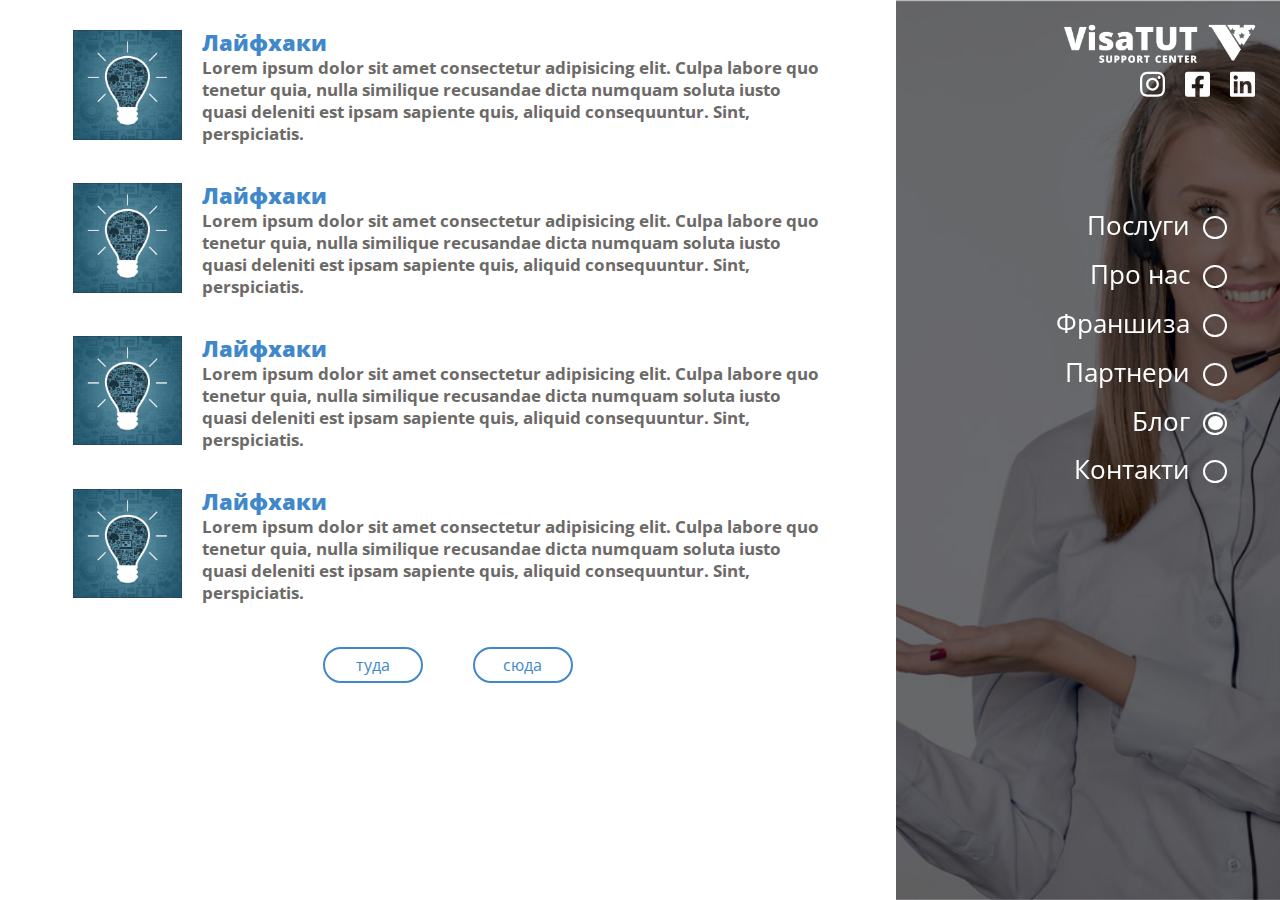
<file: blog.html>
<!DOCTYPE html>
<html lang="en">
<head>
	<meta charset="UTF-8">
	<title>Document</title>
	<meta name="viewport" content="width=device-width initial-scale=1">
	<link rel="stylesheet" href="static/css/style.css">

</head>
<body class="services_fixed blog_fixed">
	<div class="main_nav_bar_for_mobile">
		
		<div class="sociate-block sociate-block_mobile">
			<div class="sociate-prof">
				<svg class="svg_soc" aria-hidden="true" focusable="false" data-prefix="fab" data-icon="instagram" class="svg-inline--fa fa-instagram fa-w-14" role="img" xmlns="http://www.w3.org/2000/svg" viewBox="0 0 448 512"><path fill="currentColor" d="M224.1 141c-63.6 0-114.9 51.3-114.9 114.9s51.3 114.9 114.9 114.9S339 319.5 339 255.9 287.7 141 224.1 141zm0 189.6c-41.1 0-74.7-33.5-74.7-74.7s33.5-74.7 74.7-74.7 74.7 33.5 74.7 74.7-33.6 74.7-74.7 74.7zm146.4-194.3c0 14.9-12 26.8-26.8 26.8-14.9 0-26.8-12-26.8-26.8s12-26.8 26.8-26.8 26.8 12 26.8 26.8zm76.1 27.2c-1.7-35.9-9.9-67.7-36.2-93.9-26.2-26.2-58-34.4-93.9-36.2-37-2.1-147.9-2.1-184.9 0-35.8 1.7-67.6 9.9-93.9 36.1s-34.4 58-36.2 93.9c-2.1 37-2.1 147.9 0 184.9 1.7 35.9 9.9 67.7 36.2 93.9s58 34.4 93.9 36.2c37 2.1 147.9 2.1 184.9 0 35.9-1.7 67.7-9.9 93.9-36.2 26.2-26.2 34.4-58 36.2-93.9 2.1-37 2.1-147.8 0-184.8zM398.8 388c-7.8 19.6-22.9 34.7-42.6 42.6-29.5 11.7-99.5 9-132.1 9s-102.7 2.6-132.1-9c-19.6-7.8-34.7-22.9-42.6-42.6-11.7-29.5-9-99.5-9-132.1s-2.6-102.7 9-132.1c7.8-19.6 22.9-34.7 42.6-42.6 29.5-11.7 99.5-9 132.1-9s102.7-2.6 132.1 9c19.6 7.8 34.7 22.9 42.6 42.6 11.7 29.5 9 99.5 9 132.1s2.7 102.7-9 132.1z"></path></svg>
			</div>
			<div class="sociate-prof">
				<svg class="svg_soc" aria-hidden="true" focusable="false" data-prefix="fab" data-icon="facebook-square" class="svg-inline--fa fa-facebook-square fa-w-14" role="img" xmlns="http://www.w3.org/2000/svg" viewBox="0 0 448 512"><path fill="currentColor" d="M400 32H48A48 48 0 0 0 0 80v352a48 48 0 0 0 48 48h137.25V327.69h-63V256h63v-54.64c0-62.15 37-96.48 93.67-96.48 27.14 0 55.52 4.84 55.52 4.84v61h-31.27c-30.81 0-40.42 19.12-40.42 38.73V256h68.78l-11 71.69h-57.78V480H400a48 48 0 0 0 48-48V80a48 48 0 0 0-48-48z"></path></svg>
			</div>
			<div class="sociate-prof">
				<svg class="svg_soc" aria-hidden="true" focusable="false" data-prefix="fab" data-icon="linkedin" class="svg-inline--fa fa-linkedin fa-w-14" role="img" xmlns="http://www.w3.org/2000/svg" viewBox="0 0 448 512"><path fill="currentColor" d="M416 32H31.9C14.3 32 0 46.5 0 64.3v383.4C0 465.5 14.3 480 31.9 480H416c17.6 0 32-14.5 32-32.3V64.3c0-17.8-14.4-32.3-32-32.3zM135.4 416H69V202.2h66.5V416zm-33.2-243c-21.3 0-38.5-17.3-38.5-38.5S80.9 96 102.2 96c21.2 0 38.5 17.3 38.5 38.5 0 21.3-17.2 38.5-38.5 38.5zm282.1 243h-66.4V312c0-24.8-.5-56.7-34.5-56.7-34.6 0-39.9 27-39.9 54.9V416h-66.4V202.2h63.7v29.2h.9c8.9-16.8 30.6-34.5 62.9-34.5 67.2 0 79.7 44.3 79.7 101.9V416z"></path></svg>
			</div>
		</div>
		<div class="info_top-block info_top-block_desktopNone">
			<div class="info_top-prof">
				<svg aria-hidden="true" focusable="false" data-prefix="far" data-icon="envelope" class="svg-inline--fa fa-envelope fa-w-16" role="img" xmlns="http://www.w3.org/2000/svg" viewBox="0 0 512 512"><path fill="currentColor" d="M464 64H48C21.49 64 0 85.49 0 112v288c0 26.51 21.49 48 48 48h416c26.51 0 48-21.49 48-48V112c0-26.51-21.49-48-48-48zm0 48v40.805c-22.422 18.259-58.168 46.651-134.587 106.49-16.841 13.247-50.201 45.072-73.413 44.701-23.208.375-56.579-31.459-73.413-44.701C106.18 199.465 70.425 171.067 48 152.805V112h416zM48 400V214.398c22.914 18.251 55.409 43.862 104.938 82.646 21.857 17.205 60.134 55.186 103.062 54.955 42.717.231 80.509-37.199 103.053-54.947 49.528-38.783 82.032-64.401 104.947-82.653V400H48z"></path></svg>
				<a href="mailto:tutvisatut@gmail.com">
					tutvisatut@gmail.com
				</a>
			</div>
			<div class="info_top-prof info_top-prof_tell">
				<svg aria-hidden="true" focusable="false" data-prefix="fas" data-icon="phone-square-alt" class="svg-inline--fa fa-phone-square-alt fa-w-14" role="img" xmlns="http://www.w3.org/2000/svg" viewBox="0 0 448 512"><path fill="currentColor" d="M400 32H48A48 48 0 0 0 0 80v352a48 48 0 0 0 48 48h352a48 48 0 0 0 48-48V80a48 48 0 0 0-48-48zm-16.39 307.37l-15 65A15 15 0 0 1 354 416C194 416 64 286.29 64 126a15.7 15.7 0 0 1 11.63-14.61l65-15A18.23 18.23 0 0 1 144 96a16.27 16.27 0 0 1 13.79 9.09l30 70A17.9 17.9 0 0 1 189 181a17 17 0 0 1-5.5 11.61l-37.89 31a231.91 231.91 0 0 0 110.78 110.78l31-37.89A17 17 0 0 1 299 291a17.85 17.85 0 0 1 5.91 1.21l70 30A16.25 16.25 0 0 1 384 336a17.41 17.41 0 0 1-.39 3.37z"></path></svg>
				<a href="tel: +38(097)566-66-24">
					+38(097)566-66-24
				</a>
			</div>
		</div>
	</div>
	<div class="nav-bar">
		<a class="logo_link" href="#">
			<div class="logo-wrap">
				<img src="static/img/logo.png" alt="">
			</div>
		</a>
		<div class="header-btn header-btn_mobile">
			Консультація
		</div>
		<div class="hidden_nav-bar">
			<div class="hidden_name super_hidden_name">
				<a href="#">
					Головна
				</a>
			</div>
			<div data-index="2" data-menuanchor="secondPage" class="hidden_name slide psevdo_link">
				<div class="psevdo_point">
					<div class="psevdo_sub-point">

					</div>
				</div>
				<a href="#secondPage">
					Послуги
				</a>
				
			</div>
			<div data-index="3" data-menuanchor="3thPage" class="hidden_name slide psevdo_link">
				<div class="psevdo_point">
					<div class="psevdo_sub-point">

					</div>
				</div>
				<a href="#3thPage">
					Про нас
				</a>
			</div>
			<div data-index="4" data-menuanchor="4thpage" class="hidden_name slide psevdo_link">
				<div class="psevdo_point">
					<div class="psevdo_sub-point">

					</div>
				</div>
				<a href="#4thpage">
					Франшиза
				</a>
			</div>
			<div data-index="5" data-menuanchor="5thpage" class="hidden_name slide psevdo_link">
				<div class="psevdo_point">
					<div class="psevdo_sub-point">

					</div>
				</div>
				<a href="#5thpage">
					Партнери
				</a>
			</div>
			<div data-index="6" data-menuanchor="6thpage" class="hidden_name slide psevdo_link">
				<div class="psevdo_point">
					<div class="psevdo_sub-point psevdo_sub-point_active">

					</div>
				</div>
				<a href="#6thpage">
					Блог
				</a>
			</div>
			<div data-index="7" data-menuanchor="7thpage" class="hidden_name slide psevdo_link">
				<div class="psevdo_point">
					<div class="psevdo_sub-point">

					</div>
				</div>
				<a href="#7thpage">
					Контакти
				</a>
			</div>
		</div>
		<svg class="ham hamRotate ham1" viewBox="0 0 100 100" width="80" onclick="this.classList.toggle('active')">
			<path
				  class="line top"
				  d="m 30,33 h 40 c 0,0 9.044436,-0.654587 9.044436,-8.508902 0,-7.854315 -8.024349,-11.958003 -14.89975,-10.85914 -6.875401,1.098863 -13.637059,4.171617 -13.637059,16.368042 v 40" />
			<path
				  class="line middle"
				  d="m 30,50 h 40" />
			<path
				  class="line bottom"
				  d="m 30,67 h 40 c 12.796276,0 15.357889,-11.717785 15.357889,-26.851538 0,-15.133752 -4.786586,-27.274118 -16.667516,-27.274118 -11.88093,0 -18.499247,6.994427 -18.435284,17.125656 l 0.252538,40" />
		  </svg>
		  <div class="sociate-block">
			<div class="sociate-prof">
				<svg class="svg_soc" aria-hidden="true" focusable="false" data-prefix="fab" data-icon="instagram" class="svg-inline--fa fa-instagram fa-w-14" role="img" xmlns="http://www.w3.org/2000/svg" viewBox="0 0 448 512"><path fill="currentColor" d="M224.1 141c-63.6 0-114.9 51.3-114.9 114.9s51.3 114.9 114.9 114.9S339 319.5 339 255.9 287.7 141 224.1 141zm0 189.6c-41.1 0-74.7-33.5-74.7-74.7s33.5-74.7 74.7-74.7 74.7 33.5 74.7 74.7-33.6 74.7-74.7 74.7zm146.4-194.3c0 14.9-12 26.8-26.8 26.8-14.9 0-26.8-12-26.8-26.8s12-26.8 26.8-26.8 26.8 12 26.8 26.8zm76.1 27.2c-1.7-35.9-9.9-67.7-36.2-93.9-26.2-26.2-58-34.4-93.9-36.2-37-2.1-147.9-2.1-184.9 0-35.8 1.7-67.6 9.9-93.9 36.1s-34.4 58-36.2 93.9c-2.1 37-2.1 147.9 0 184.9 1.7 35.9 9.9 67.7 36.2 93.9s58 34.4 93.9 36.2c37 2.1 147.9 2.1 184.9 0 35.9-1.7 67.7-9.9 93.9-36.2 26.2-26.2 34.4-58 36.2-93.9 2.1-37 2.1-147.8 0-184.8zM398.8 388c-7.8 19.6-22.9 34.7-42.6 42.6-29.5 11.7-99.5 9-132.1 9s-102.7 2.6-132.1-9c-19.6-7.8-34.7-22.9-42.6-42.6-11.7-29.5-9-99.5-9-132.1s-2.6-102.7 9-132.1c7.8-19.6 22.9-34.7 42.6-42.6 29.5-11.7 99.5-9 132.1-9s102.7-2.6 132.1 9c19.6 7.8 34.7 22.9 42.6 42.6 11.7 29.5 9 99.5 9 132.1s2.7 102.7-9 132.1z"></path></svg>
			</div>
			<div class="sociate-prof">
				<svg class="svg_soc" aria-hidden="true" focusable="false" data-prefix="fab" data-icon="facebook-square" class="svg-inline--fa fa-facebook-square fa-w-14" role="img" xmlns="http://www.w3.org/2000/svg" viewBox="0 0 448 512"><path fill="currentColor" d="M400 32H48A48 48 0 0 0 0 80v352a48 48 0 0 0 48 48h137.25V327.69h-63V256h63v-54.64c0-62.15 37-96.48 93.67-96.48 27.14 0 55.52 4.84 55.52 4.84v61h-31.27c-30.81 0-40.42 19.12-40.42 38.73V256h68.78l-11 71.69h-57.78V480H400a48 48 0 0 0 48-48V80a48 48 0 0 0-48-48z"></path></svg>
			</div>
			<div class="sociate-prof">
				<svg class="svg_soc" aria-hidden="true" focusable="false" data-prefix="fab" data-icon="linkedin" class="svg-inline--fa fa-linkedin fa-w-14" role="img" xmlns="http://www.w3.org/2000/svg" viewBox="0 0 448 512"><path fill="currentColor" d="M416 32H31.9C14.3 32 0 46.5 0 64.3v383.4C0 465.5 14.3 480 31.9 480H416c17.6 0 32-14.5 32-32.3V64.3c0-17.8-14.4-32.3-32-32.3zM135.4 416H69V202.2h66.5V416zm-33.2-243c-21.3 0-38.5-17.3-38.5-38.5S80.9 96 102.2 96c21.2 0 38.5 17.3 38.5 38.5 0 21.3-17.2 38.5-38.5 38.5zm282.1 243h-66.4V312c0-24.8-.5-56.7-34.5-56.7-34.6 0-39.9 27-39.9 54.9V416h-66.4V202.2h63.7v29.2h.9c8.9-16.8 30.6-34.5 62.9-34.5 67.2 0 79.7 44.3 79.7 101.9V416z"></path></svg>
			</div>
		</div>
		
	</div>

		<section id="sect2" class="sect_name section sect2 services2">
			<div class="default-block">
				<div class="default-content">
					<div class="blog-block normalScroll">
						<a href="blog_subPage.html" class="a_link_blog">
							<div class="blog-prof">
								<div class="blog-img">
									<img src="static/img/blog.jpg" alt="">
								</div>
								<div class="blog-text">
									<div class="blog__title">
										Лайфхаки
									</div>
									Lorem ipsum dolor sit amet consectetur adipisicing elit. Culpa labore quo tenetur quia, nulla similique recusandae dicta numquam soluta iusto quasi deleniti est ipsam sapiente quis, aliquid consequuntur. Sint, perspiciatis.
								</div>
							</div>
						</a>
						<a href="blog_subPage.html" class="a_link_blog">
							<div class="blog-prof">
								<div class="blog-img">
									<img src="static/img/blog.jpg" alt="">
								</div>
								<div class="blog-text">
									<div class="blog__title">
										Лайфхаки
									</div>
									Lorem ipsum dolor sit amet consectetur adipisicing elit. Culpa labore quo tenetur quia, nulla similique recusandae dicta numquam soluta iusto quasi deleniti est ipsam sapiente quis, aliquid consequuntur. Sint, perspiciatis.
								</div>
							</div>
						</a>
						<a href="blog_subPage.html" class="a_link_blog">
							<div class="blog-prof">
								<div class="blog-img">
									<img src="static/img/blog.jpg" alt="">
								</div>
								<div class="blog-text">
									<div class="blog__title">
										Лайфхаки
									</div>
									Lorem ipsum dolor sit amet consectetur adipisicing elit. Culpa labore quo tenetur quia, nulla similique recusandae dicta numquam soluta iusto quasi deleniti est ipsam sapiente quis, aliquid consequuntur. Sint, perspiciatis.
								</div>
							</div>
						</a>
						<a href="blog_subPage.html" class="a_link_blog">
							<div class="blog-prof">
								<div class="blog-img">
									<img src="static/img/blog.jpg" alt="">
								</div>
								<div class="blog-text">
									<div class="blog__title">
										Лайфхаки
									</div>
									Lorem ipsum dolor sit amet consectetur adipisicing elit. Culpa labore quo tenetur quia, nulla similique recusandae dicta numquam soluta iusto quasi deleniti est ipsam sapiente quis, aliquid consequuntur. Sint, perspiciatis.
								</div>
							</div>
						</a>
						
						<div class="nav_bottom-block">
							<div class="first_nav all_bottom_nav">
								туда
							</div>
							
							<div class="last_nav all_bottom_nav">
								сюда
							</div>
						</div>
					</div>
				</div>
				<div class="default-image default-image-1">
				</div>
			</div>
				
			
		</section>
		
	</div>












	<script type="text/javascript" src="static/js/jQuery.js"></script>
	<script type="text/javascript" src="static/js/slick.min.js"></script>
	<script type="text/javascript" src="static/js/scrolloverflow.min.js"></script>
	<script type="text/javascript" src="static/js/fullpage.min.js"></script>
	<script type="text/javascript" src="static/js/lazyloadxt.extra.js"></script>
  	<script src="static/js/wow.min.js"></script>
  
	  <script type="text/javascript" src="static/js/main.js"></script>
</body>
</html>
</file>
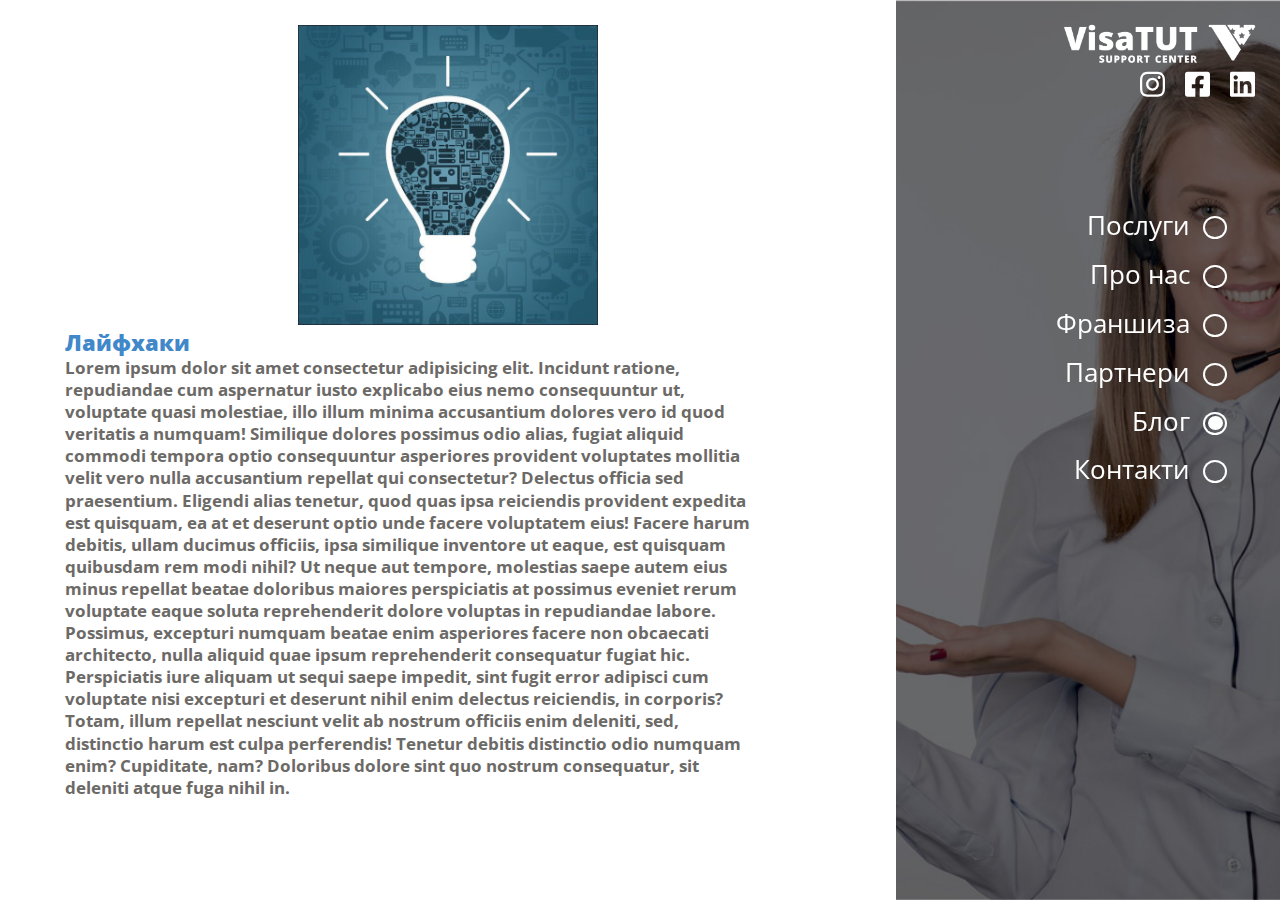
<file: blog_subPage.html>
<!DOCTYPE html>
<html lang="en">
<head>
	<meta charset="UTF-8">
	<title>Document</title>
	<meta name="viewport" content="width=device-width initial-scale=1">
	<link rel="stylesheet" href="static/css/style.css">

</head>
<body class="services_fixed blog_fixed">
	<div class="main_nav_bar_for_mobile">
		
		<div class="sociate-block sociate-block_mobile">
			<div class="sociate-prof">
				<svg class="svg_soc" aria-hidden="true" focusable="false" data-prefix="fab" data-icon="instagram" class="svg-inline--fa fa-instagram fa-w-14" role="img" xmlns="http://www.w3.org/2000/svg" viewBox="0 0 448 512"><path fill="currentColor" d="M224.1 141c-63.6 0-114.9 51.3-114.9 114.9s51.3 114.9 114.9 114.9S339 319.5 339 255.9 287.7 141 224.1 141zm0 189.6c-41.1 0-74.7-33.5-74.7-74.7s33.5-74.7 74.7-74.7 74.7 33.5 74.7 74.7-33.6 74.7-74.7 74.7zm146.4-194.3c0 14.9-12 26.8-26.8 26.8-14.9 0-26.8-12-26.8-26.8s12-26.8 26.8-26.8 26.8 12 26.8 26.8zm76.1 27.2c-1.7-35.9-9.9-67.7-36.2-93.9-26.2-26.2-58-34.4-93.9-36.2-37-2.1-147.9-2.1-184.9 0-35.8 1.7-67.6 9.9-93.9 36.1s-34.4 58-36.2 93.9c-2.1 37-2.1 147.9 0 184.9 1.7 35.9 9.9 67.7 36.2 93.9s58 34.4 93.9 36.2c37 2.1 147.9 2.1 184.9 0 35.9-1.7 67.7-9.9 93.9-36.2 26.2-26.2 34.4-58 36.2-93.9 2.1-37 2.1-147.8 0-184.8zM398.8 388c-7.8 19.6-22.9 34.7-42.6 42.6-29.5 11.7-99.5 9-132.1 9s-102.7 2.6-132.1-9c-19.6-7.8-34.7-22.9-42.6-42.6-11.7-29.5-9-99.5-9-132.1s-2.6-102.7 9-132.1c7.8-19.6 22.9-34.7 42.6-42.6 29.5-11.7 99.5-9 132.1-9s102.7-2.6 132.1 9c19.6 7.8 34.7 22.9 42.6 42.6 11.7 29.5 9 99.5 9 132.1s2.7 102.7-9 132.1z"></path></svg>
			</div>
			<div class="sociate-prof">
				<svg class="svg_soc" aria-hidden="true" focusable="false" data-prefix="fab" data-icon="facebook-square" class="svg-inline--fa fa-facebook-square fa-w-14" role="img" xmlns="http://www.w3.org/2000/svg" viewBox="0 0 448 512"><path fill="currentColor" d="M400 32H48A48 48 0 0 0 0 80v352a48 48 0 0 0 48 48h137.25V327.69h-63V256h63v-54.64c0-62.15 37-96.48 93.67-96.48 27.14 0 55.52 4.84 55.52 4.84v61h-31.27c-30.81 0-40.42 19.12-40.42 38.73V256h68.78l-11 71.69h-57.78V480H400a48 48 0 0 0 48-48V80a48 48 0 0 0-48-48z"></path></svg>
			</div>
			<div class="sociate-prof">
				<svg class="svg_soc" aria-hidden="true" focusable="false" data-prefix="fab" data-icon="linkedin" class="svg-inline--fa fa-linkedin fa-w-14" role="img" xmlns="http://www.w3.org/2000/svg" viewBox="0 0 448 512"><path fill="currentColor" d="M416 32H31.9C14.3 32 0 46.5 0 64.3v383.4C0 465.5 14.3 480 31.9 480H416c17.6 0 32-14.5 32-32.3V64.3c0-17.8-14.4-32.3-32-32.3zM135.4 416H69V202.2h66.5V416zm-33.2-243c-21.3 0-38.5-17.3-38.5-38.5S80.9 96 102.2 96c21.2 0 38.5 17.3 38.5 38.5 0 21.3-17.2 38.5-38.5 38.5zm282.1 243h-66.4V312c0-24.8-.5-56.7-34.5-56.7-34.6 0-39.9 27-39.9 54.9V416h-66.4V202.2h63.7v29.2h.9c8.9-16.8 30.6-34.5 62.9-34.5 67.2 0 79.7 44.3 79.7 101.9V416z"></path></svg>
			</div>
		</div>
		<div class="info_top-block info_top-block_desktopNone">
			<div class="info_top-prof">
				<svg aria-hidden="true" focusable="false" data-prefix="far" data-icon="envelope" class="svg-inline--fa fa-envelope fa-w-16" role="img" xmlns="http://www.w3.org/2000/svg" viewBox="0 0 512 512"><path fill="currentColor" d="M464 64H48C21.49 64 0 85.49 0 112v288c0 26.51 21.49 48 48 48h416c26.51 0 48-21.49 48-48V112c0-26.51-21.49-48-48-48zm0 48v40.805c-22.422 18.259-58.168 46.651-134.587 106.49-16.841 13.247-50.201 45.072-73.413 44.701-23.208.375-56.579-31.459-73.413-44.701C106.18 199.465 70.425 171.067 48 152.805V112h416zM48 400V214.398c22.914 18.251 55.409 43.862 104.938 82.646 21.857 17.205 60.134 55.186 103.062 54.955 42.717.231 80.509-37.199 103.053-54.947 49.528-38.783 82.032-64.401 104.947-82.653V400H48z"></path></svg>
				<a href="mailto:tutvisatut@gmail.com">
					tutvisatut@gmail.com
				</a>
			</div>
			<div class="info_top-prof info_top-prof_tell">
				<svg aria-hidden="true" focusable="false" data-prefix="fas" data-icon="phone-square-alt" class="svg-inline--fa fa-phone-square-alt fa-w-14" role="img" xmlns="http://www.w3.org/2000/svg" viewBox="0 0 448 512"><path fill="currentColor" d="M400 32H48A48 48 0 0 0 0 80v352a48 48 0 0 0 48 48h352a48 48 0 0 0 48-48V80a48 48 0 0 0-48-48zm-16.39 307.37l-15 65A15 15 0 0 1 354 416C194 416 64 286.29 64 126a15.7 15.7 0 0 1 11.63-14.61l65-15A18.23 18.23 0 0 1 144 96a16.27 16.27 0 0 1 13.79 9.09l30 70A17.9 17.9 0 0 1 189 181a17 17 0 0 1-5.5 11.61l-37.89 31a231.91 231.91 0 0 0 110.78 110.78l31-37.89A17 17 0 0 1 299 291a17.85 17.85 0 0 1 5.91 1.21l70 30A16.25 16.25 0 0 1 384 336a17.41 17.41 0 0 1-.39 3.37z"></path></svg>
				<a href="tel: +38(097)566-66-24">
					+38(097)566-66-24
				</a>
			</div>
		</div>
	</div>
	<div class="nav-bar">
		<a class="logo_link" href="#">
			<div class="logo-wrap">
				<img src="static/img/logo.png" alt="">
			</div>
		</a>
		<div class="header-btn header-btn_mobile">
			Консультація
		</div>
		<div class="hidden_nav-bar">
			<div class="hidden_name super_hidden_name">
				<a href="#">
					Головна
				</a>
			</div>
			<div data-index="2" data-menuanchor="secondPage" class="hidden_name slide psevdo_link">
				<div class="psevdo_point">
					<div class="psevdo_sub-point">

					</div>
				</div>
				<a href="#secondPage">
					Послуги
				</a>
				
			</div>
			<div data-index="3" data-menuanchor="3thPage" class="hidden_name slide psevdo_link">
				<div class="psevdo_point">
					<div class="psevdo_sub-point">

					</div>
				</div>
				<a href="#3thPage">
					Про нас
				</a>
			</div>
			<div data-index="4" data-menuanchor="4thpage" class="hidden_name slide psevdo_link">
				<div class="psevdo_point">
					<div class="psevdo_sub-point">

					</div>
				</div>
				<a href="#4thpage">
					Франшиза
				</a>
			</div>
			<div data-index="5" data-menuanchor="5thpage" class="hidden_name slide psevdo_link">
				<div class="psevdo_point">
					<div class="psevdo_sub-point">

					</div>
				</div>
				<a href="#5thpage">
					Партнери
				</a>
			</div>
			<div data-index="6" data-menuanchor="6thpage" class="hidden_name slide psevdo_link">
				<div class="psevdo_point">
					<div class="psevdo_sub-point psevdo_sub-point_active">

					</div>
				</div>
				<a href="#6thpage">
					Блог
				</a>
			</div>
			<div data-index="7" data-menuanchor="7thpage" class="hidden_name slide psevdo_link">
				<div class="psevdo_point">
					<div class="psevdo_sub-point">

					</div>
				</div>
				<a href="#7thpage">
					Контакти
				</a>
			</div>
		</div>
		<svg class="ham hamRotate ham1" viewBox="0 0 100 100" width="80" onclick="this.classList.toggle('active')">
			<path
				  class="line top"
				  d="m 30,33 h 40 c 0,0 9.044436,-0.654587 9.044436,-8.508902 0,-7.854315 -8.024349,-11.958003 -14.89975,-10.85914 -6.875401,1.098863 -13.637059,4.171617 -13.637059,16.368042 v 40" />
			<path
				  class="line middle"
				  d="m 30,50 h 40" />
			<path
				  class="line bottom"
				  d="m 30,67 h 40 c 12.796276,0 15.357889,-11.717785 15.357889,-26.851538 0,-15.133752 -4.786586,-27.274118 -16.667516,-27.274118 -11.88093,0 -18.499247,6.994427 -18.435284,17.125656 l 0.252538,40" />
		  </svg>
		  <div class="sociate-block">
			<div class="sociate-prof">
				<svg class="svg_soc" aria-hidden="true" focusable="false" data-prefix="fab" data-icon="instagram" class="svg-inline--fa fa-instagram fa-w-14" role="img" xmlns="http://www.w3.org/2000/svg" viewBox="0 0 448 512"><path fill="currentColor" d="M224.1 141c-63.6 0-114.9 51.3-114.9 114.9s51.3 114.9 114.9 114.9S339 319.5 339 255.9 287.7 141 224.1 141zm0 189.6c-41.1 0-74.7-33.5-74.7-74.7s33.5-74.7 74.7-74.7 74.7 33.5 74.7 74.7-33.6 74.7-74.7 74.7zm146.4-194.3c0 14.9-12 26.8-26.8 26.8-14.9 0-26.8-12-26.8-26.8s12-26.8 26.8-26.8 26.8 12 26.8 26.8zm76.1 27.2c-1.7-35.9-9.9-67.7-36.2-93.9-26.2-26.2-58-34.4-93.9-36.2-37-2.1-147.9-2.1-184.9 0-35.8 1.7-67.6 9.9-93.9 36.1s-34.4 58-36.2 93.9c-2.1 37-2.1 147.9 0 184.9 1.7 35.9 9.9 67.7 36.2 93.9s58 34.4 93.9 36.2c37 2.1 147.9 2.1 184.9 0 35.9-1.7 67.7-9.9 93.9-36.2 26.2-26.2 34.4-58 36.2-93.9 2.1-37 2.1-147.8 0-184.8zM398.8 388c-7.8 19.6-22.9 34.7-42.6 42.6-29.5 11.7-99.5 9-132.1 9s-102.7 2.6-132.1-9c-19.6-7.8-34.7-22.9-42.6-42.6-11.7-29.5-9-99.5-9-132.1s-2.6-102.7 9-132.1c7.8-19.6 22.9-34.7 42.6-42.6 29.5-11.7 99.5-9 132.1-9s102.7-2.6 132.1 9c19.6 7.8 34.7 22.9 42.6 42.6 11.7 29.5 9 99.5 9 132.1s2.7 102.7-9 132.1z"></path></svg>
			</div>
			<div class="sociate-prof">
				<svg class="svg_soc" aria-hidden="true" focusable="false" data-prefix="fab" data-icon="facebook-square" class="svg-inline--fa fa-facebook-square fa-w-14" role="img" xmlns="http://www.w3.org/2000/svg" viewBox="0 0 448 512"><path fill="currentColor" d="M400 32H48A48 48 0 0 0 0 80v352a48 48 0 0 0 48 48h137.25V327.69h-63V256h63v-54.64c0-62.15 37-96.48 93.67-96.48 27.14 0 55.52 4.84 55.52 4.84v61h-31.27c-30.81 0-40.42 19.12-40.42 38.73V256h68.78l-11 71.69h-57.78V480H400a48 48 0 0 0 48-48V80a48 48 0 0 0-48-48z"></path></svg>
			</div>
			<div class="sociate-prof">
				<svg class="svg_soc" aria-hidden="true" focusable="false" data-prefix="fab" data-icon="linkedin" class="svg-inline--fa fa-linkedin fa-w-14" role="img" xmlns="http://www.w3.org/2000/svg" viewBox="0 0 448 512"><path fill="currentColor" d="M416 32H31.9C14.3 32 0 46.5 0 64.3v383.4C0 465.5 14.3 480 31.9 480H416c17.6 0 32-14.5 32-32.3V64.3c0-17.8-14.4-32.3-32-32.3zM135.4 416H69V202.2h66.5V416zm-33.2-243c-21.3 0-38.5-17.3-38.5-38.5S80.9 96 102.2 96c21.2 0 38.5 17.3 38.5 38.5 0 21.3-17.2 38.5-38.5 38.5zm282.1 243h-66.4V312c0-24.8-.5-56.7-34.5-56.7-34.6 0-39.9 27-39.9 54.9V416h-66.4V202.2h63.7v29.2h.9c8.9-16.8 30.6-34.5 62.9-34.5 67.2 0 79.7 44.3 79.7 101.9V416z"></path></svg>
			</div>
		</div>
		
	</div>

		<section id="sect2" class="sect_name section sect2 services2">
			<div class="default-block">
				<div class="default-content">
					<div class="blog-block normalScroll">
						<div class="blog-img blog-img_for_link">
							<img src="static/img/blog.jpg" alt="">
						</div>
						<div class="blog-text">
							<div class="blog__title">
								Лайфхаки
							</div>
							Lorem ipsum dolor sit amet consectetur adipisicing elit. Incidunt ratione, repudiandae cum aspernatur iusto explicabo eius nemo consequuntur ut, voluptate quasi molestiae, illo illum minima accusantium dolores vero id quod veritatis a numquam! Similique dolores possimus odio alias, fugiat aliquid commodi tempora optio consequuntur asperiores provident voluptates mollitia velit vero nulla accusantium repellat qui consectetur? Delectus officia sed praesentium. Eligendi alias tenetur, quod quas ipsa reiciendis provident expedita est quisquam, ea at et deserunt optio unde facere voluptatem eius! Facere harum debitis, ullam ducimus officiis, ipsa similique inventore ut eaque, est quisquam quibusdam rem modi nihil? Ut neque aut tempore, molestias saepe autem eius minus repellat beatae doloribus maiores perspiciatis at possimus eveniet rerum voluptate eaque soluta reprehenderit dolore voluptas in repudiandae labore. Possimus, excepturi numquam beatae enim asperiores facere non obcaecati architecto, nulla aliquid quae ipsum reprehenderit consequatur fugiat hic. Perspiciatis iure aliquam ut sequi saepe impedit, sint fugit error adipisci cum voluptate nisi excepturi et deserunt nihil enim delectus reiciendis, in corporis? Totam, illum repellat nesciunt velit ab nostrum officiis enim deleniti, sed, distinctio harum est culpa perferendis! Tenetur debitis distinctio odio numquam enim? Cupiditate, nam? Doloribus dolore sint quo nostrum consequatur, sit deleniti atque fuga nihil in.
						</div>		
								
						
					</div>
				</div>
				<div class="default-image default-image-1">
				</div>
			</div>
				
			
		</section>
		
	</div>












	<script type="text/javascript" src="static/js/jQuery.js"></script>
	<script type="text/javascript" src="static/js/slick.min.js"></script>
	<script type="text/javascript" src="static/js/scrolloverflow.min.js"></script>
	<script type="text/javascript" src="static/js/fullpage.min.js"></script>
	<script type="text/javascript" src="static/js/lazyloadxt.extra.js"></script>
  	<script src="static/js/wow.min.js"></script>
  
	  <script type="text/javascript" src="static/js/main.js"></script>
</body>
</html>
</file>
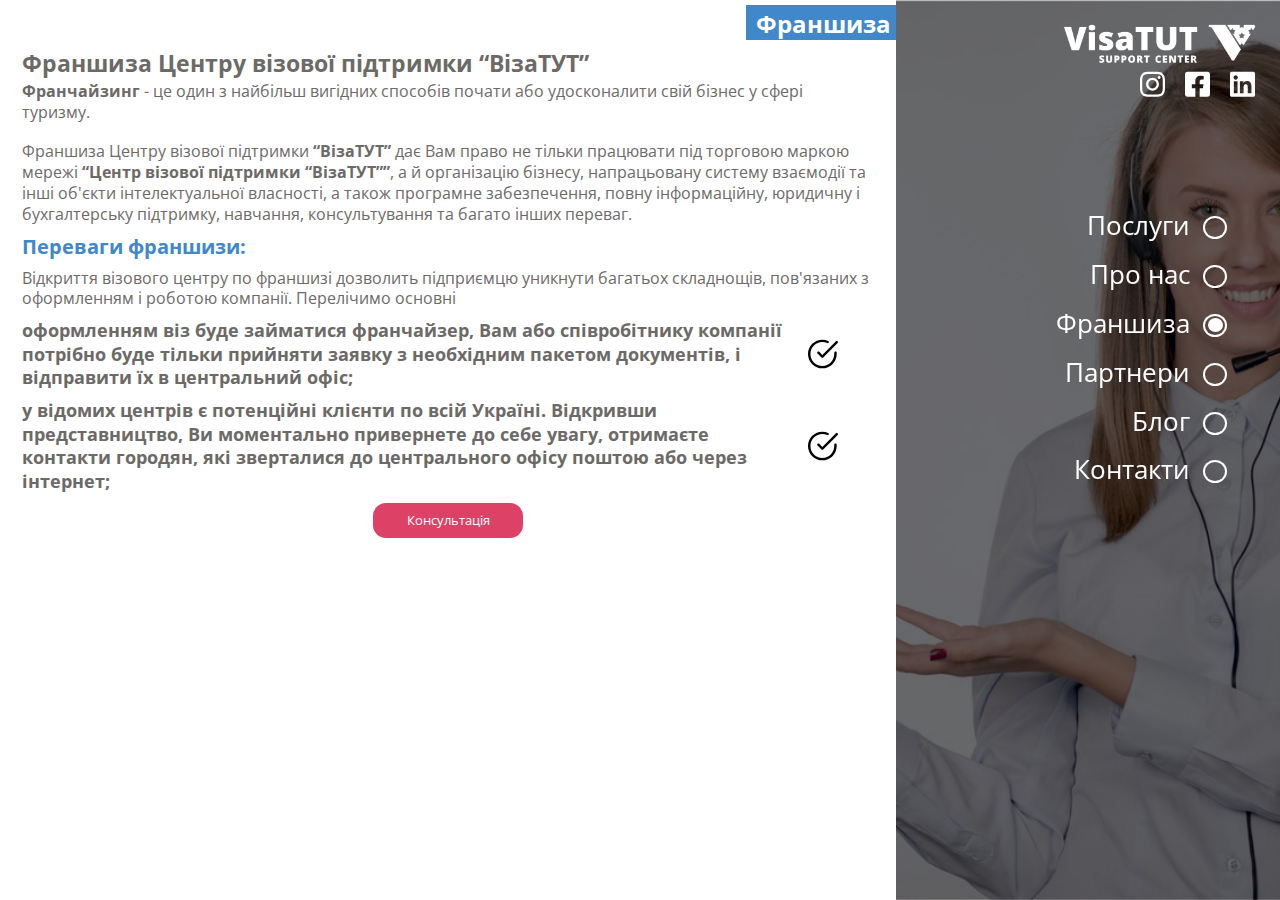
<file: franchise.html>
<!DOCTYPE html>
<html lang="en">
<head>
	<meta charset="UTF-8">
	<title>Document</title>
	<meta name="viewport" content="width=device-width initial-scale=1">
	<link rel="stylesheet" href="static/css/style.css">

</head>
<body class="services_fixed">
	<div class="main_nav_bar_for_mobile">
		
		<div class="sociate-block sociate-block_mobile">
			<div class="sociate-prof">
				<svg class="svg_soc" aria-hidden="true" focusable="false" data-prefix="fab" data-icon="instagram" class="svg-inline--fa fa-instagram fa-w-14" role="img" xmlns="http://www.w3.org/2000/svg" viewBox="0 0 448 512"><path fill="currentColor" d="M224.1 141c-63.6 0-114.9 51.3-114.9 114.9s51.3 114.9 114.9 114.9S339 319.5 339 255.9 287.7 141 224.1 141zm0 189.6c-41.1 0-74.7-33.5-74.7-74.7s33.5-74.7 74.7-74.7 74.7 33.5 74.7 74.7-33.6 74.7-74.7 74.7zm146.4-194.3c0 14.9-12 26.8-26.8 26.8-14.9 0-26.8-12-26.8-26.8s12-26.8 26.8-26.8 26.8 12 26.8 26.8zm76.1 27.2c-1.7-35.9-9.9-67.7-36.2-93.9-26.2-26.2-58-34.4-93.9-36.2-37-2.1-147.9-2.1-184.9 0-35.8 1.7-67.6 9.9-93.9 36.1s-34.4 58-36.2 93.9c-2.1 37-2.1 147.9 0 184.9 1.7 35.9 9.9 67.7 36.2 93.9s58 34.4 93.9 36.2c37 2.1 147.9 2.1 184.9 0 35.9-1.7 67.7-9.9 93.9-36.2 26.2-26.2 34.4-58 36.2-93.9 2.1-37 2.1-147.8 0-184.8zM398.8 388c-7.8 19.6-22.9 34.7-42.6 42.6-29.5 11.7-99.5 9-132.1 9s-102.7 2.6-132.1-9c-19.6-7.8-34.7-22.9-42.6-42.6-11.7-29.5-9-99.5-9-132.1s-2.6-102.7 9-132.1c7.8-19.6 22.9-34.7 42.6-42.6 29.5-11.7 99.5-9 132.1-9s102.7-2.6 132.1 9c19.6 7.8 34.7 22.9 42.6 42.6 11.7 29.5 9 99.5 9 132.1s2.7 102.7-9 132.1z"></path></svg>
			</div>
			<div class="sociate-prof">
				<svg class="svg_soc" aria-hidden="true" focusable="false" data-prefix="fab" data-icon="facebook-square" class="svg-inline--fa fa-facebook-square fa-w-14" role="img" xmlns="http://www.w3.org/2000/svg" viewBox="0 0 448 512"><path fill="currentColor" d="M400 32H48A48 48 0 0 0 0 80v352a48 48 0 0 0 48 48h137.25V327.69h-63V256h63v-54.64c0-62.15 37-96.48 93.67-96.48 27.14 0 55.52 4.84 55.52 4.84v61h-31.27c-30.81 0-40.42 19.12-40.42 38.73V256h68.78l-11 71.69h-57.78V480H400a48 48 0 0 0 48-48V80a48 48 0 0 0-48-48z"></path></svg>
			</div>
			<div class="sociate-prof">
				<svg class="svg_soc" aria-hidden="true" focusable="false" data-prefix="fab" data-icon="linkedin" class="svg-inline--fa fa-linkedin fa-w-14" role="img" xmlns="http://www.w3.org/2000/svg" viewBox="0 0 448 512"><path fill="currentColor" d="M416 32H31.9C14.3 32 0 46.5 0 64.3v383.4C0 465.5 14.3 480 31.9 480H416c17.6 0 32-14.5 32-32.3V64.3c0-17.8-14.4-32.3-32-32.3zM135.4 416H69V202.2h66.5V416zm-33.2-243c-21.3 0-38.5-17.3-38.5-38.5S80.9 96 102.2 96c21.2 0 38.5 17.3 38.5 38.5 0 21.3-17.2 38.5-38.5 38.5zm282.1 243h-66.4V312c0-24.8-.5-56.7-34.5-56.7-34.6 0-39.9 27-39.9 54.9V416h-66.4V202.2h63.7v29.2h.9c8.9-16.8 30.6-34.5 62.9-34.5 67.2 0 79.7 44.3 79.7 101.9V416z"></path></svg>
			</div>
		</div>
		<div class="info_top-block info_top-block_desktopNone">
			<div class="info_top-prof">
				<svg aria-hidden="true" focusable="false" data-prefix="far" data-icon="envelope" class="svg-inline--fa fa-envelope fa-w-16" role="img" xmlns="http://www.w3.org/2000/svg" viewBox="0 0 512 512"><path fill="currentColor" d="M464 64H48C21.49 64 0 85.49 0 112v288c0 26.51 21.49 48 48 48h416c26.51 0 48-21.49 48-48V112c0-26.51-21.49-48-48-48zm0 48v40.805c-22.422 18.259-58.168 46.651-134.587 106.49-16.841 13.247-50.201 45.072-73.413 44.701-23.208.375-56.579-31.459-73.413-44.701C106.18 199.465 70.425 171.067 48 152.805V112h416zM48 400V214.398c22.914 18.251 55.409 43.862 104.938 82.646 21.857 17.205 60.134 55.186 103.062 54.955 42.717.231 80.509-37.199 103.053-54.947 49.528-38.783 82.032-64.401 104.947-82.653V400H48z"></path></svg>
				<a href="mailto:tutvisatut@gmail.com">
					tutvisatut@gmail.com
				</a>
			</div>
			<div class="info_top-prof info_top-prof_tell">
				<svg aria-hidden="true" focusable="false" data-prefix="fas" data-icon="phone-square-alt" class="svg-inline--fa fa-phone-square-alt fa-w-14" role="img" xmlns="http://www.w3.org/2000/svg" viewBox="0 0 448 512"><path fill="currentColor" d="M400 32H48A48 48 0 0 0 0 80v352a48 48 0 0 0 48 48h352a48 48 0 0 0 48-48V80a48 48 0 0 0-48-48zm-16.39 307.37l-15 65A15 15 0 0 1 354 416C194 416 64 286.29 64 126a15.7 15.7 0 0 1 11.63-14.61l65-15A18.23 18.23 0 0 1 144 96a16.27 16.27 0 0 1 13.79 9.09l30 70A17.9 17.9 0 0 1 189 181a17 17 0 0 1-5.5 11.61l-37.89 31a231.91 231.91 0 0 0 110.78 110.78l31-37.89A17 17 0 0 1 299 291a17.85 17.85 0 0 1 5.91 1.21l70 30A16.25 16.25 0 0 1 384 336a17.41 17.41 0 0 1-.39 3.37z"></path></svg>
				<a href="tel: +38(097)566-66-24">
					+38(097)566-66-24
				</a>
			</div>
		</div>
	</div>
	<div class="nav-bar">
		<a class="logo_link" href="#">
			<div class="logo-wrap">
				<img src="static/img/logo.png" alt="">
			</div>
		</a>
		<div class="header-btn header-btn_mobile">
			Консультація
		</div>
		<div class="hidden_nav-bar">
			<div class="hidden_name super_hidden_name">
				<a href="#">
					Головна
				</a>
			</div>
			<div data-index="2" data-menuanchor="secondPage" class="hidden_name slide psevdo_link">
				<div class="psevdo_point">
					<div class="psevdo_sub-point">

					</div>
				</div>
				<a href="#secondPage">
					Послуги
				</a>
				
			</div>
			<div data-index="3" data-menuanchor="3thPage" class="hidden_name slide psevdo_link">
				<div class="psevdo_point">
					<div class="psevdo_sub-point">

					</div>
				</div>
				<a href="#3thPage">
					Про нас
				</a>
			</div>
			<div data-index="4" data-menuanchor="4thpage" class="hidden_name slide psevdo_link">
				<div class="psevdo_point">
					<div class="psevdo_sub-point psevdo_sub-point_active">

					</div>
				</div>
				<a href="#4thpage">
					Франшиза
				</a>
			</div>
			<div data-index="5" data-menuanchor="5thpage" class="hidden_name slide psevdo_link">
				<div class="psevdo_point">
					<div class="psevdo_sub-point">

					</div>
				</div>
				<a href="#5thpage">
					Партнери
				</a>
			</div>
			<div data-index="6" data-menuanchor="6thpage" class="hidden_name slide psevdo_link">
				<div class="psevdo_point">
					<div class="psevdo_sub-point">

					</div>
				</div>
				<a href="#6thpage">
					Блог
				</a>
			</div>
			<div data-index="7" data-menuanchor="7thpage" class="hidden_name slide psevdo_link">
				<div class="psevdo_point">
					<div class="psevdo_sub-point">

					</div>
				</div>
				<a href="#7thpage">
					Контакти
				</a>
			</div>
		</div>
		<svg class="ham hamRotate ham1" viewBox="0 0 100 100" width="80" onclick="this.classList.toggle('active')">
			<path
				  class="line top"
				  d="m 30,33 h 40 c 0,0 9.044436,-0.654587 9.044436,-8.508902 0,-7.854315 -8.024349,-11.958003 -14.89975,-10.85914 -6.875401,1.098863 -13.637059,4.171617 -13.637059,16.368042 v 40" />
			<path
				  class="line middle"
				  d="m 30,50 h 40" />
			<path
				  class="line bottom"
				  d="m 30,67 h 40 c 12.796276,0 15.357889,-11.717785 15.357889,-26.851538 0,-15.133752 -4.786586,-27.274118 -16.667516,-27.274118 -11.88093,0 -18.499247,6.994427 -18.435284,17.125656 l 0.252538,40" />
		  </svg>
		  <div class="sociate-block">
			<div class="sociate-prof">
				<svg class="svg_soc" aria-hidden="true" focusable="false" data-prefix="fab" data-icon="instagram" class="svg-inline--fa fa-instagram fa-w-14" role="img" xmlns="http://www.w3.org/2000/svg" viewBox="0 0 448 512"><path fill="currentColor" d="M224.1 141c-63.6 0-114.9 51.3-114.9 114.9s51.3 114.9 114.9 114.9S339 319.5 339 255.9 287.7 141 224.1 141zm0 189.6c-41.1 0-74.7-33.5-74.7-74.7s33.5-74.7 74.7-74.7 74.7 33.5 74.7 74.7-33.6 74.7-74.7 74.7zm146.4-194.3c0 14.9-12 26.8-26.8 26.8-14.9 0-26.8-12-26.8-26.8s12-26.8 26.8-26.8 26.8 12 26.8 26.8zm76.1 27.2c-1.7-35.9-9.9-67.7-36.2-93.9-26.2-26.2-58-34.4-93.9-36.2-37-2.1-147.9-2.1-184.9 0-35.8 1.7-67.6 9.9-93.9 36.1s-34.4 58-36.2 93.9c-2.1 37-2.1 147.9 0 184.9 1.7 35.9 9.9 67.7 36.2 93.9s58 34.4 93.9 36.2c37 2.1 147.9 2.1 184.9 0 35.9-1.7 67.7-9.9 93.9-36.2 26.2-26.2 34.4-58 36.2-93.9 2.1-37 2.1-147.8 0-184.8zM398.8 388c-7.8 19.6-22.9 34.7-42.6 42.6-29.5 11.7-99.5 9-132.1 9s-102.7 2.6-132.1-9c-19.6-7.8-34.7-22.9-42.6-42.6-11.7-29.5-9-99.5-9-132.1s-2.6-102.7 9-132.1c7.8-19.6 22.9-34.7 42.6-42.6 29.5-11.7 99.5-9 132.1-9s102.7-2.6 132.1 9c19.6 7.8 34.7 22.9 42.6 42.6 11.7 29.5 9 99.5 9 132.1s2.7 102.7-9 132.1z"></path></svg>
			</div>
			<div class="sociate-prof">
				<svg class="svg_soc" aria-hidden="true" focusable="false" data-prefix="fab" data-icon="facebook-square" class="svg-inline--fa fa-facebook-square fa-w-14" role="img" xmlns="http://www.w3.org/2000/svg" viewBox="0 0 448 512"><path fill="currentColor" d="M400 32H48A48 48 0 0 0 0 80v352a48 48 0 0 0 48 48h137.25V327.69h-63V256h63v-54.64c0-62.15 37-96.48 93.67-96.48 27.14 0 55.52 4.84 55.52 4.84v61h-31.27c-30.81 0-40.42 19.12-40.42 38.73V256h68.78l-11 71.69h-57.78V480H400a48 48 0 0 0 48-48V80a48 48 0 0 0-48-48z"></path></svg>
			</div>
			<div class="sociate-prof">
				<svg class="svg_soc" aria-hidden="true" focusable="false" data-prefix="fab" data-icon="linkedin" class="svg-inline--fa fa-linkedin fa-w-14" role="img" xmlns="http://www.w3.org/2000/svg" viewBox="0 0 448 512"><path fill="currentColor" d="M416 32H31.9C14.3 32 0 46.5 0 64.3v383.4C0 465.5 14.3 480 31.9 480H416c17.6 0 32-14.5 32-32.3V64.3c0-17.8-14.4-32.3-32-32.3zM135.4 416H69V202.2h66.5V416zm-33.2-243c-21.3 0-38.5-17.3-38.5-38.5S80.9 96 102.2 96c21.2 0 38.5 17.3 38.5 38.5 0 21.3-17.2 38.5-38.5 38.5zm282.1 243h-66.4V312c0-24.8-.5-56.7-34.5-56.7-34.6 0-39.9 27-39.9 54.9V416h-66.4V202.2h63.7v29.2h.9c8.9-16.8 30.6-34.5 62.9-34.5 67.2 0 79.7 44.3 79.7 101.9V416z"></path></svg>
			</div>
		</div>
		
	</div>

		<section id="sect2" class="sect_name section sect2 services2">
			<div class="default-block">
				<div class="default-content">
					<div class="main__title">
						<h1 class="title_name">
							Франшиза
						</h1>
					</div>
					<div class="fran_block">
						<div class="fran__title">
							Франшиза Центру візової підтримки “ВізаТУТ”
						</div>
						<div class="fran_text">
							<b>Франчайзинг</b> - це один з найбільш вигідних способів почати або удосконалити свій бізнес у сфері туризму. 
						</div>
						<br>
						<div class="fran_text">
							Франшиза Центру візової підтримки <b>“ВізаТУТ”</b> дає Вам право не тільки працювати під торговою маркою мережі <b>“Центр візової підтримки “ВізаТУТ””</b>, а й організацію бізнесу, напрацьовану систему взаємодії та інші об'єкти інтелектуальної власності, а також програмне забезпечення, повну інформаційну, юридичну і бухгалтерську підтримку, навчання, консультування та багато інших переваг. 
						</div>
						<h3 class="fran_subtitle">
							Переваги франшизи:
						</h3>
						<div class="fran_text">
							Відкриття візового центру по франшизі дозволить підприємцю уникнути багатьох складнощів, пов'язаних з оформленням і роботою компанії. Перелічимо основні 
						</div>
						<div class="fran-prof">
							<div class="fran-prof_text">
								оформленням віз буде займатися франчайзер, Вам або співробітнику компанії потрібно буде тільки прийняти заявку з необхідним пакетом документів, і відправити їх в центральний офіс; 
							</div>
						<svg id="icon-check" viewBox="0 0 32 32">
							<title>check</title>
							<path d="M29.307 13.413c-0.714 0-1.293 0.579-1.293 1.293v1.302c-0.002 3.396-1.326 6.588-3.729 8.988-2.401 2.398-5.592 3.719-8.985 3.719-0.002 0-0.005 0-0.008 0-7.011-0.004-12.711-5.711-12.707-12.722 0.002-3.396 1.326-6.588 3.729-8.988 2.401-2.398 5.592-3.719 8.985-3.719 0.002 0 0.005 0 0.008 0 1.792 0.001 3.531 0.371 5.168 1.101 0.652 0.291 1.416-0.003 1.707-0.655s-0.003-1.416-0.655-1.707c-1.97-0.878-4.062-1.323-6.218-1.325-0.003 0-0.006 0-0.009 0-4.083 0-7.923 1.589-10.812 4.475-2.891 2.888-4.485 6.729-4.487 10.816s1.587 7.93 4.475 10.821 6.729 4.485 10.816 4.487c0.003 0 0.006 0 0.009 0 4.083 0 7.923-1.589 10.812-4.475 2.891-2.888 4.485-6.729 4.487-10.817v-1.303c0-0.714-0.579-1.293-1.293-1.293z"></path>
							<path d="M31.621 2.488c-0.505-0.505-1.323-0.505-1.828 0l-14.494 14.494-3.288-3.288c-0.505-0.505-1.323-0.505-1.828 0s-0.505 1.323 0 1.828l4.202 4.202c0.252 0.252 0.583 0.379 0.914 0.379s0.662-0.126 0.914-0.379l15.408-15.408c0.505-0.505 0.505-1.323 0-1.828z"></path>
						</svg>
						</div>
						<div class="fran-prof">
							<div class="fran-prof_text">
								у відомих центрів є потенційні клієнти по всій Україні. Відкривши представництво, Ви моментально привернете до себе увагу, отримаєте контакти городян, які зверталися до центрального офісу поштою або через інтернет;
							</div>
						<svg id="icon-check" viewBox="0 0 32 32">
							<title>check</title>
							<path d="M29.307 13.413c-0.714 0-1.293 0.579-1.293 1.293v1.302c-0.002 3.396-1.326 6.588-3.729 8.988-2.401 2.398-5.592 3.719-8.985 3.719-0.002 0-0.005 0-0.008 0-7.011-0.004-12.711-5.711-12.707-12.722 0.002-3.396 1.326-6.588 3.729-8.988 2.401-2.398 5.592-3.719 8.985-3.719 0.002 0 0.005 0 0.008 0 1.792 0.001 3.531 0.371 5.168 1.101 0.652 0.291 1.416-0.003 1.707-0.655s-0.003-1.416-0.655-1.707c-1.97-0.878-4.062-1.323-6.218-1.325-0.003 0-0.006 0-0.009 0-4.083 0-7.923 1.589-10.812 4.475-2.891 2.888-4.485 6.729-4.487 10.816s1.587 7.93 4.475 10.821 6.729 4.485 10.816 4.487c0.003 0 0.006 0 0.009 0 4.083 0 7.923-1.589 10.812-4.475 2.891-2.888 4.485-6.729 4.487-10.817v-1.303c0-0.714-0.579-1.293-1.293-1.293z"></path>
							<path d="M31.621 2.488c-0.505-0.505-1.323-0.505-1.828 0l-14.494 14.494-3.288-3.288c-0.505-0.505-1.323-0.505-1.828 0s-0.505 1.323 0 1.828l4.202 4.202c0.252 0.252 0.583 0.379 0.914 0.379s0.662-0.126 0.914-0.379l15.408-15.408c0.505-0.505 0.505-1.323 0-1.828z"></path>
						</svg>
						</div>
						
					</div>
					<div class="header-btn">
						Консультація
					</div>
				</div>
				<div class="default-image default-image-1">
				</div>
			</div>
		
				
			
		</section>
		
	</div>












	<script type="text/javascript" src="static/js/jQuery.js"></script>
	<script type="text/javascript" src="static/js/slick.min.js"></script>
	<script type="text/javascript" src="static/js/scrolloverflow.min.js"></script>
	<script type="text/javascript" src="static/js/fullpage.min.js"></script>
	<script type="text/javascript" src="static/js/lazyloadxt.extra.js"></script>
  	<script src="static/js/wow.min.js"></script>
  
	  <script type="text/javascript" src="static/js/main.js"></script>
</body>
</html>
</file>
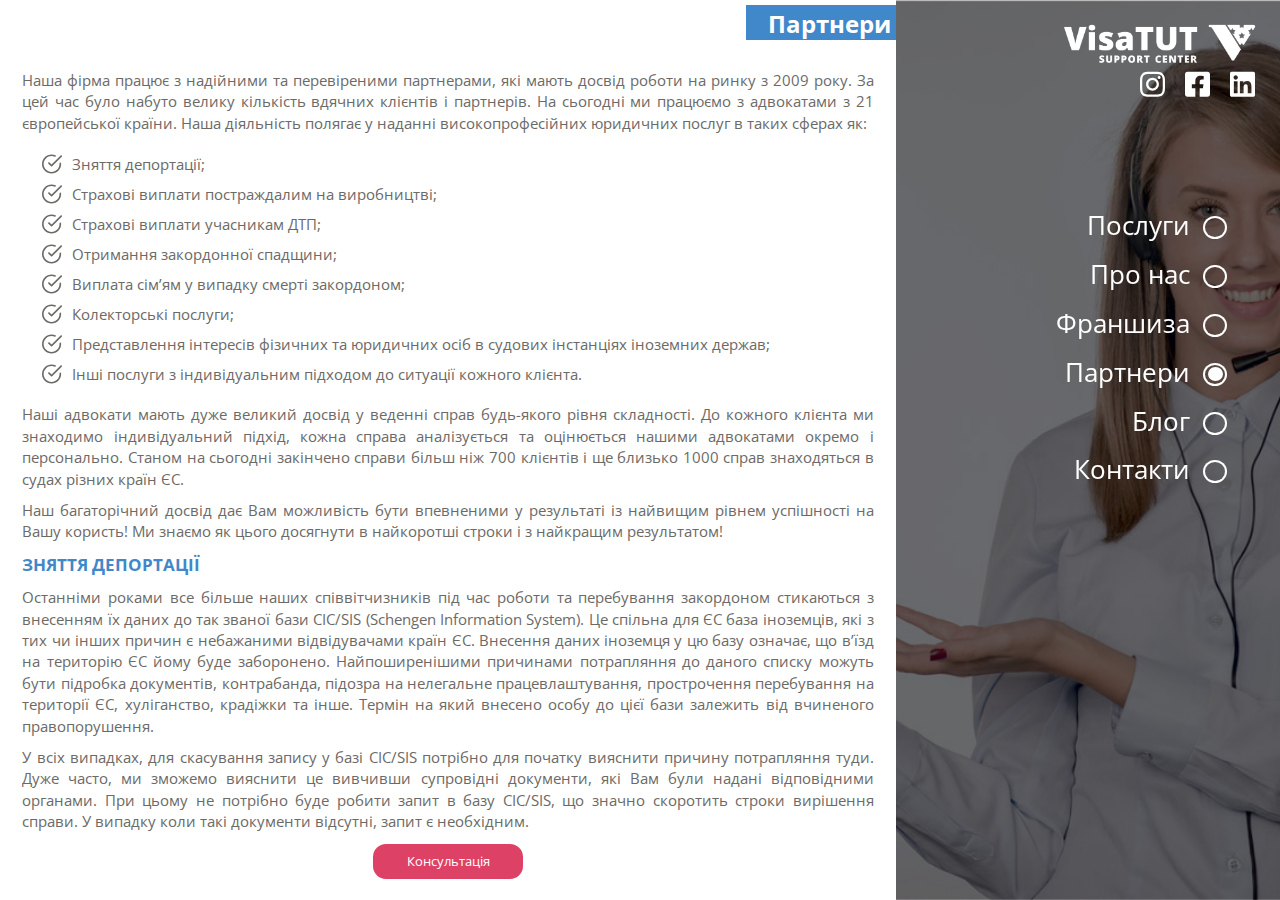
<file: partner_europe.html>
<!DOCTYPE html>
<html lang="en">
<head>
	<meta charset="UTF-8">
	<title>Document</title>
	<meta name="viewport" content="width=device-width initial-scale=1">
	<link rel="stylesheet" href="static/css/style.css">

</head>
<body class="services_fixed">
	<div class="main_nav_bar_for_mobile">
		
		<div class="sociate-block sociate-block_mobile">
			<div class="sociate-prof">
				<svg class="svg_soc" aria-hidden="true" focusable="false" data-prefix="fab" data-icon="instagram" class="svg-inline--fa fa-instagram fa-w-14" role="img" xmlns="http://www.w3.org/2000/svg" viewBox="0 0 448 512"><path fill="currentColor" d="M224.1 141c-63.6 0-114.9 51.3-114.9 114.9s51.3 114.9 114.9 114.9S339 319.5 339 255.9 287.7 141 224.1 141zm0 189.6c-41.1 0-74.7-33.5-74.7-74.7s33.5-74.7 74.7-74.7 74.7 33.5 74.7 74.7-33.6 74.7-74.7 74.7zm146.4-194.3c0 14.9-12 26.8-26.8 26.8-14.9 0-26.8-12-26.8-26.8s12-26.8 26.8-26.8 26.8 12 26.8 26.8zm76.1 27.2c-1.7-35.9-9.9-67.7-36.2-93.9-26.2-26.2-58-34.4-93.9-36.2-37-2.1-147.9-2.1-184.9 0-35.8 1.7-67.6 9.9-93.9 36.1s-34.4 58-36.2 93.9c-2.1 37-2.1 147.9 0 184.9 1.7 35.9 9.9 67.7 36.2 93.9s58 34.4 93.9 36.2c37 2.1 147.9 2.1 184.9 0 35.9-1.7 67.7-9.9 93.9-36.2 26.2-26.2 34.4-58 36.2-93.9 2.1-37 2.1-147.8 0-184.8zM398.8 388c-7.8 19.6-22.9 34.7-42.6 42.6-29.5 11.7-99.5 9-132.1 9s-102.7 2.6-132.1-9c-19.6-7.8-34.7-22.9-42.6-42.6-11.7-29.5-9-99.5-9-132.1s-2.6-102.7 9-132.1c7.8-19.6 22.9-34.7 42.6-42.6 29.5-11.7 99.5-9 132.1-9s102.7-2.6 132.1 9c19.6 7.8 34.7 22.9 42.6 42.6 11.7 29.5 9 99.5 9 132.1s2.7 102.7-9 132.1z"></path></svg>
			</div>
			<div class="sociate-prof">
				<svg class="svg_soc" aria-hidden="true" focusable="false" data-prefix="fab" data-icon="facebook-square" class="svg-inline--fa fa-facebook-square fa-w-14" role="img" xmlns="http://www.w3.org/2000/svg" viewBox="0 0 448 512"><path fill="currentColor" d="M400 32H48A48 48 0 0 0 0 80v352a48 48 0 0 0 48 48h137.25V327.69h-63V256h63v-54.64c0-62.15 37-96.48 93.67-96.48 27.14 0 55.52 4.84 55.52 4.84v61h-31.27c-30.81 0-40.42 19.12-40.42 38.73V256h68.78l-11 71.69h-57.78V480H400a48 48 0 0 0 48-48V80a48 48 0 0 0-48-48z"></path></svg>
			</div>
			<div class="sociate-prof">
				<svg class="svg_soc" aria-hidden="true" focusable="false" data-prefix="fab" data-icon="linkedin" class="svg-inline--fa fa-linkedin fa-w-14" role="img" xmlns="http://www.w3.org/2000/svg" viewBox="0 0 448 512"><path fill="currentColor" d="M416 32H31.9C14.3 32 0 46.5 0 64.3v383.4C0 465.5 14.3 480 31.9 480H416c17.6 0 32-14.5 32-32.3V64.3c0-17.8-14.4-32.3-32-32.3zM135.4 416H69V202.2h66.5V416zm-33.2-243c-21.3 0-38.5-17.3-38.5-38.5S80.9 96 102.2 96c21.2 0 38.5 17.3 38.5 38.5 0 21.3-17.2 38.5-38.5 38.5zm282.1 243h-66.4V312c0-24.8-.5-56.7-34.5-56.7-34.6 0-39.9 27-39.9 54.9V416h-66.4V202.2h63.7v29.2h.9c8.9-16.8 30.6-34.5 62.9-34.5 67.2 0 79.7 44.3 79.7 101.9V416z"></path></svg>
			</div>
		</div>
		<div class="info_top-block info_top-block_desktopNone">
			<div class="info_top-prof">
				<svg aria-hidden="true" focusable="false" data-prefix="far" data-icon="envelope" class="svg-inline--fa fa-envelope fa-w-16" role="img" xmlns="http://www.w3.org/2000/svg" viewBox="0 0 512 512"><path fill="currentColor" d="M464 64H48C21.49 64 0 85.49 0 112v288c0 26.51 21.49 48 48 48h416c26.51 0 48-21.49 48-48V112c0-26.51-21.49-48-48-48zm0 48v40.805c-22.422 18.259-58.168 46.651-134.587 106.49-16.841 13.247-50.201 45.072-73.413 44.701-23.208.375-56.579-31.459-73.413-44.701C106.18 199.465 70.425 171.067 48 152.805V112h416zM48 400V214.398c22.914 18.251 55.409 43.862 104.938 82.646 21.857 17.205 60.134 55.186 103.062 54.955 42.717.231 80.509-37.199 103.053-54.947 49.528-38.783 82.032-64.401 104.947-82.653V400H48z"></path></svg>
				<a href="mailto:tutvisatut@gmail.com">
					tutvisatut@gmail.com
				</a>
			</div>
			<div class="info_top-prof info_top-prof_tell">
				<svg aria-hidden="true" focusable="false" data-prefix="fas" data-icon="phone-square-alt" class="svg-inline--fa fa-phone-square-alt fa-w-14" role="img" xmlns="http://www.w3.org/2000/svg" viewBox="0 0 448 512"><path fill="currentColor" d="M400 32H48A48 48 0 0 0 0 80v352a48 48 0 0 0 48 48h352a48 48 0 0 0 48-48V80a48 48 0 0 0-48-48zm-16.39 307.37l-15 65A15 15 0 0 1 354 416C194 416 64 286.29 64 126a15.7 15.7 0 0 1 11.63-14.61l65-15A18.23 18.23 0 0 1 144 96a16.27 16.27 0 0 1 13.79 9.09l30 70A17.9 17.9 0 0 1 189 181a17 17 0 0 1-5.5 11.61l-37.89 31a231.91 231.91 0 0 0 110.78 110.78l31-37.89A17 17 0 0 1 299 291a17.85 17.85 0 0 1 5.91 1.21l70 30A16.25 16.25 0 0 1 384 336a17.41 17.41 0 0 1-.39 3.37z"></path></svg>
				<a href="tel: +38(097)566-66-24">
					+38(097)566-66-24
				</a>
			</div>
		</div>
	</div>
	<div class="nav-bar">
		<a class="logo_link" href="#">
			<div class="logo-wrap">
				<img src="static/img/logo.png" alt="">
			</div>
		</a>
		<div class="header-btn header-btn_mobile">
			Консультація
		</div>
		<div class="hidden_nav-bar">
			<div class="hidden_name super_hidden_name">
				<a href="#">
					Головна
				</a>
			</div>
			<div data-index="2" data-menuanchor="secondPage" class="hidden_name slide psevdo_link">
				<div class="psevdo_point">
					<div class="psevdo_sub-point">

					</div>
				</div>
				<a href="#secondPage">
					Послуги
				</a>
				
			</div>
			<div data-index="3" data-menuanchor="3thPage" class="hidden_name slide psevdo_link">
				<div class="psevdo_point">
					<div class="psevdo_sub-point">

					</div>
				</div>
				<a href="#3thPage">
					Про нас
				</a>
			</div>
			<div data-index="4" data-menuanchor="4thpage" class="hidden_name slide psevdo_link">
				<div class="psevdo_point">
					<div class="psevdo_sub-point">

					</div>
				</div>
				<a href="#4thpage">
					Франшиза
				</a>
			</div>
			<div data-index="5" data-menuanchor="5thpage" class="hidden_name slide psevdo_link">
				<div class="psevdo_point">
					<div class="psevdo_sub-point psevdo_sub-point_active">

					</div>
				</div>
				<a href="#5thpage">
					Партнери
				</a>
			</div>
			<div data-index="6" data-menuanchor="6thpage" class="hidden_name slide psevdo_link">
				<div class="psevdo_point">
					<div class="psevdo_sub-point">

					</div>
				</div>
				<a href="#6thpage">
					Блог
				</a>
			</div>
			<div data-index="7" data-menuanchor="7thpage" class="hidden_name slide psevdo_link">
				<div class="psevdo_point">
					<div class="psevdo_sub-point">

					</div>
				</div>
				<a href="#7thpage">
					Контакти
				</a>
			</div>
		</div>
		<svg class="ham hamRotate ham1" viewBox="0 0 100 100" width="80" onclick="this.classList.toggle('active')">
			<path
				  class="line top"
				  d="m 30,33 h 40 c 0,0 9.044436,-0.654587 9.044436,-8.508902 0,-7.854315 -8.024349,-11.958003 -14.89975,-10.85914 -6.875401,1.098863 -13.637059,4.171617 -13.637059,16.368042 v 40" />
			<path
				  class="line middle"
				  d="m 30,50 h 40" />
			<path
				  class="line bottom"
				  d="m 30,67 h 40 c 12.796276,0 15.357889,-11.717785 15.357889,-26.851538 0,-15.133752 -4.786586,-27.274118 -16.667516,-27.274118 -11.88093,0 -18.499247,6.994427 -18.435284,17.125656 l 0.252538,40" />
		  </svg>
		  <div class="sociate-block">
			<div class="sociate-prof">
				<svg class="svg_soc" aria-hidden="true" focusable="false" data-prefix="fab" data-icon="instagram" class="svg-inline--fa fa-instagram fa-w-14" role="img" xmlns="http://www.w3.org/2000/svg" viewBox="0 0 448 512"><path fill="currentColor" d="M224.1 141c-63.6 0-114.9 51.3-114.9 114.9s51.3 114.9 114.9 114.9S339 319.5 339 255.9 287.7 141 224.1 141zm0 189.6c-41.1 0-74.7-33.5-74.7-74.7s33.5-74.7 74.7-74.7 74.7 33.5 74.7 74.7-33.6 74.7-74.7 74.7zm146.4-194.3c0 14.9-12 26.8-26.8 26.8-14.9 0-26.8-12-26.8-26.8s12-26.8 26.8-26.8 26.8 12 26.8 26.8zm76.1 27.2c-1.7-35.9-9.9-67.7-36.2-93.9-26.2-26.2-58-34.4-93.9-36.2-37-2.1-147.9-2.1-184.9 0-35.8 1.7-67.6 9.9-93.9 36.1s-34.4 58-36.2 93.9c-2.1 37-2.1 147.9 0 184.9 1.7 35.9 9.9 67.7 36.2 93.9s58 34.4 93.9 36.2c37 2.1 147.9 2.1 184.9 0 35.9-1.7 67.7-9.9 93.9-36.2 26.2-26.2 34.4-58 36.2-93.9 2.1-37 2.1-147.8 0-184.8zM398.8 388c-7.8 19.6-22.9 34.7-42.6 42.6-29.5 11.7-99.5 9-132.1 9s-102.7 2.6-132.1-9c-19.6-7.8-34.7-22.9-42.6-42.6-11.7-29.5-9-99.5-9-132.1s-2.6-102.7 9-132.1c7.8-19.6 22.9-34.7 42.6-42.6 29.5-11.7 99.5-9 132.1-9s102.7-2.6 132.1 9c19.6 7.8 34.7 22.9 42.6 42.6 11.7 29.5 9 99.5 9 132.1s2.7 102.7-9 132.1z"></path></svg>
			</div>
			<div class="sociate-prof">
				<svg class="svg_soc" aria-hidden="true" focusable="false" data-prefix="fab" data-icon="facebook-square" class="svg-inline--fa fa-facebook-square fa-w-14" role="img" xmlns="http://www.w3.org/2000/svg" viewBox="0 0 448 512"><path fill="currentColor" d="M400 32H48A48 48 0 0 0 0 80v352a48 48 0 0 0 48 48h137.25V327.69h-63V256h63v-54.64c0-62.15 37-96.48 93.67-96.48 27.14 0 55.52 4.84 55.52 4.84v61h-31.27c-30.81 0-40.42 19.12-40.42 38.73V256h68.78l-11 71.69h-57.78V480H400a48 48 0 0 0 48-48V80a48 48 0 0 0-48-48z"></path></svg>
			</div>
			<div class="sociate-prof">
				<svg class="svg_soc" aria-hidden="true" focusable="false" data-prefix="fab" data-icon="linkedin" class="svg-inline--fa fa-linkedin fa-w-14" role="img" xmlns="http://www.w3.org/2000/svg" viewBox="0 0 448 512"><path fill="currentColor" d="M416 32H31.9C14.3 32 0 46.5 0 64.3v383.4C0 465.5 14.3 480 31.9 480H416c17.6 0 32-14.5 32-32.3V64.3c0-17.8-14.4-32.3-32-32.3zM135.4 416H69V202.2h66.5V416zm-33.2-243c-21.3 0-38.5-17.3-38.5-38.5S80.9 96 102.2 96c21.2 0 38.5 17.3 38.5 38.5 0 21.3-17.2 38.5-38.5 38.5zm282.1 243h-66.4V312c0-24.8-.5-56.7-34.5-56.7-34.6 0-39.9 27-39.9 54.9V416h-66.4V202.2h63.7v29.2h.9c8.9-16.8 30.6-34.5 62.9-34.5 67.2 0 79.7 44.3 79.7 101.9V416z"></path></svg>
			</div>
		</div>
		
	</div>

		<section id="sect2" class="sect_name section sect2 services2">
			<div class="default-block">
				<div class="default-content">
					<div class="main__title">
						<h1 class="title_name">
							Партнери
						</h1>
					</div>
					<div class="parner_sub-block normalScroll">
						<div class="partner_text">
							Наша фірма працює з надійними та перевіреними партнерами, які мають досвід роботи на ринку з 2009 року. За цей час було набуто велику кількість вдячних клієнтів і партнерів. На сьогодні ми працюємо з адвокатами з 21 європейської країни. Наша діяльність полягає у наданні високопрофесійних юридичних послуг в таких сферах як: 
						</div>
						
						<div class="partn-block">
							<div class="partn-prof">
								<svg id="icon-check" viewBox="0 0 32 32">
									<title>check</title>
									<path d="M29.307 13.413c-0.714 0-1.293 0.579-1.293 1.293v1.302c-0.002 3.396-1.326 6.588-3.729 8.988-2.401 2.398-5.592 3.719-8.985 3.719-0.002 0-0.005 0-0.008 0-7.011-0.004-12.711-5.711-12.707-12.722 0.002-3.396 1.326-6.588 3.729-8.988 2.401-2.398 5.592-3.719 8.985-3.719 0.002 0 0.005 0 0.008 0 1.792 0.001 3.531 0.371 5.168 1.101 0.652 0.291 1.416-0.003 1.707-0.655s-0.003-1.416-0.655-1.707c-1.97-0.878-4.062-1.323-6.218-1.325-0.003 0-0.006 0-0.009 0-4.083 0-7.923 1.589-10.812 4.475-2.891 2.888-4.485 6.729-4.487 10.816s1.587 7.93 4.475 10.821 6.729 4.485 10.816 4.487c0.003 0 0.006 0 0.009 0 4.083 0 7.923-1.589 10.812-4.475 2.891-2.888 4.485-6.729 4.487-10.817v-1.303c0-0.714-0.579-1.293-1.293-1.293z"></path>
									<path d="M31.621 2.488c-0.505-0.505-1.323-0.505-1.828 0l-14.494 14.494-3.288-3.288c-0.505-0.505-1.323-0.505-1.828 0s-0.505 1.323 0 1.828l4.202 4.202c0.252 0.252 0.583 0.379 0.914 0.379s0.662-0.126 0.914-0.379l15.408-15.408c0.505-0.505 0.505-1.323 0-1.828z"></path>
								</svg>
								<div class="part-text">
									Зняття депортації;
								</div>
							</div>
							<div class="partn-prof">
								<svg id="icon-check" viewBox="0 0 32 32">
									<title>check</title>
									<path d="M29.307 13.413c-0.714 0-1.293 0.579-1.293 1.293v1.302c-0.002 3.396-1.326 6.588-3.729 8.988-2.401 2.398-5.592 3.719-8.985 3.719-0.002 0-0.005 0-0.008 0-7.011-0.004-12.711-5.711-12.707-12.722 0.002-3.396 1.326-6.588 3.729-8.988 2.401-2.398 5.592-3.719 8.985-3.719 0.002 0 0.005 0 0.008 0 1.792 0.001 3.531 0.371 5.168 1.101 0.652 0.291 1.416-0.003 1.707-0.655s-0.003-1.416-0.655-1.707c-1.97-0.878-4.062-1.323-6.218-1.325-0.003 0-0.006 0-0.009 0-4.083 0-7.923 1.589-10.812 4.475-2.891 2.888-4.485 6.729-4.487 10.816s1.587 7.93 4.475 10.821 6.729 4.485 10.816 4.487c0.003 0 0.006 0 0.009 0 4.083 0 7.923-1.589 10.812-4.475 2.891-2.888 4.485-6.729 4.487-10.817v-1.303c0-0.714-0.579-1.293-1.293-1.293z"></path>
									<path d="M31.621 2.488c-0.505-0.505-1.323-0.505-1.828 0l-14.494 14.494-3.288-3.288c-0.505-0.505-1.323-0.505-1.828 0s-0.505 1.323 0 1.828l4.202 4.202c0.252 0.252 0.583 0.379 0.914 0.379s0.662-0.126 0.914-0.379l15.408-15.408c0.505-0.505 0.505-1.323 0-1.828z"></path>
								</svg>
								<div class="part-text">
									Страхові виплати постраждалим на виробництві;
								</div>
							</div>
							<div class="partn-prof">
								<svg id="icon-check" viewBox="0 0 32 32">
									<title>check</title>
									<path d="M29.307 13.413c-0.714 0-1.293 0.579-1.293 1.293v1.302c-0.002 3.396-1.326 6.588-3.729 8.988-2.401 2.398-5.592 3.719-8.985 3.719-0.002 0-0.005 0-0.008 0-7.011-0.004-12.711-5.711-12.707-12.722 0.002-3.396 1.326-6.588 3.729-8.988 2.401-2.398 5.592-3.719 8.985-3.719 0.002 0 0.005 0 0.008 0 1.792 0.001 3.531 0.371 5.168 1.101 0.652 0.291 1.416-0.003 1.707-0.655s-0.003-1.416-0.655-1.707c-1.97-0.878-4.062-1.323-6.218-1.325-0.003 0-0.006 0-0.009 0-4.083 0-7.923 1.589-10.812 4.475-2.891 2.888-4.485 6.729-4.487 10.816s1.587 7.93 4.475 10.821 6.729 4.485 10.816 4.487c0.003 0 0.006 0 0.009 0 4.083 0 7.923-1.589 10.812-4.475 2.891-2.888 4.485-6.729 4.487-10.817v-1.303c0-0.714-0.579-1.293-1.293-1.293z"></path>
									<path d="M31.621 2.488c-0.505-0.505-1.323-0.505-1.828 0l-14.494 14.494-3.288-3.288c-0.505-0.505-1.323-0.505-1.828 0s-0.505 1.323 0 1.828l4.202 4.202c0.252 0.252 0.583 0.379 0.914 0.379s0.662-0.126 0.914-0.379l15.408-15.408c0.505-0.505 0.505-1.323 0-1.828z"></path>
								</svg>
								<div class="part-text">
									Страхові виплати учасникам ДТП;
								</div>
							</div>
							<div class="partn-prof">
								<svg id="icon-check" viewBox="0 0 32 32">
									<title>check</title>
									<path d="M29.307 13.413c-0.714 0-1.293 0.579-1.293 1.293v1.302c-0.002 3.396-1.326 6.588-3.729 8.988-2.401 2.398-5.592 3.719-8.985 3.719-0.002 0-0.005 0-0.008 0-7.011-0.004-12.711-5.711-12.707-12.722 0.002-3.396 1.326-6.588 3.729-8.988 2.401-2.398 5.592-3.719 8.985-3.719 0.002 0 0.005 0 0.008 0 1.792 0.001 3.531 0.371 5.168 1.101 0.652 0.291 1.416-0.003 1.707-0.655s-0.003-1.416-0.655-1.707c-1.97-0.878-4.062-1.323-6.218-1.325-0.003 0-0.006 0-0.009 0-4.083 0-7.923 1.589-10.812 4.475-2.891 2.888-4.485 6.729-4.487 10.816s1.587 7.93 4.475 10.821 6.729 4.485 10.816 4.487c0.003 0 0.006 0 0.009 0 4.083 0 7.923-1.589 10.812-4.475 2.891-2.888 4.485-6.729 4.487-10.817v-1.303c0-0.714-0.579-1.293-1.293-1.293z"></path>
									<path d="M31.621 2.488c-0.505-0.505-1.323-0.505-1.828 0l-14.494 14.494-3.288-3.288c-0.505-0.505-1.323-0.505-1.828 0s-0.505 1.323 0 1.828l4.202 4.202c0.252 0.252 0.583 0.379 0.914 0.379s0.662-0.126 0.914-0.379l15.408-15.408c0.505-0.505 0.505-1.323 0-1.828z"></path>
								</svg>
								<div class="part-text">
									Отримання закордонної спадщини;
								</div>
							</div>
							<div class="partn-prof">
								<svg id="icon-check" viewBox="0 0 32 32">
									<title>check</title>
									<path d="M29.307 13.413c-0.714 0-1.293 0.579-1.293 1.293v1.302c-0.002 3.396-1.326 6.588-3.729 8.988-2.401 2.398-5.592 3.719-8.985 3.719-0.002 0-0.005 0-0.008 0-7.011-0.004-12.711-5.711-12.707-12.722 0.002-3.396 1.326-6.588 3.729-8.988 2.401-2.398 5.592-3.719 8.985-3.719 0.002 0 0.005 0 0.008 0 1.792 0.001 3.531 0.371 5.168 1.101 0.652 0.291 1.416-0.003 1.707-0.655s-0.003-1.416-0.655-1.707c-1.97-0.878-4.062-1.323-6.218-1.325-0.003 0-0.006 0-0.009 0-4.083 0-7.923 1.589-10.812 4.475-2.891 2.888-4.485 6.729-4.487 10.816s1.587 7.93 4.475 10.821 6.729 4.485 10.816 4.487c0.003 0 0.006 0 0.009 0 4.083 0 7.923-1.589 10.812-4.475 2.891-2.888 4.485-6.729 4.487-10.817v-1.303c0-0.714-0.579-1.293-1.293-1.293z"></path>
									<path d="M31.621 2.488c-0.505-0.505-1.323-0.505-1.828 0l-14.494 14.494-3.288-3.288c-0.505-0.505-1.323-0.505-1.828 0s-0.505 1.323 0 1.828l4.202 4.202c0.252 0.252 0.583 0.379 0.914 0.379s0.662-0.126 0.914-0.379l15.408-15.408c0.505-0.505 0.505-1.323 0-1.828z"></path>
								</svg>
								<div class="part-text">
									Виплата сім’ям у випадку смерті закордоном;
								</div>
							</div>
							<div class="partn-prof">
								<svg id="icon-check" viewBox="0 0 32 32">
									<title>check</title>
									<path d="M29.307 13.413c-0.714 0-1.293 0.579-1.293 1.293v1.302c-0.002 3.396-1.326 6.588-3.729 8.988-2.401 2.398-5.592 3.719-8.985 3.719-0.002 0-0.005 0-0.008 0-7.011-0.004-12.711-5.711-12.707-12.722 0.002-3.396 1.326-6.588 3.729-8.988 2.401-2.398 5.592-3.719 8.985-3.719 0.002 0 0.005 0 0.008 0 1.792 0.001 3.531 0.371 5.168 1.101 0.652 0.291 1.416-0.003 1.707-0.655s-0.003-1.416-0.655-1.707c-1.97-0.878-4.062-1.323-6.218-1.325-0.003 0-0.006 0-0.009 0-4.083 0-7.923 1.589-10.812 4.475-2.891 2.888-4.485 6.729-4.487 10.816s1.587 7.93 4.475 10.821 6.729 4.485 10.816 4.487c0.003 0 0.006 0 0.009 0 4.083 0 7.923-1.589 10.812-4.475 2.891-2.888 4.485-6.729 4.487-10.817v-1.303c0-0.714-0.579-1.293-1.293-1.293z"></path>
									<path d="M31.621 2.488c-0.505-0.505-1.323-0.505-1.828 0l-14.494 14.494-3.288-3.288c-0.505-0.505-1.323-0.505-1.828 0s-0.505 1.323 0 1.828l4.202 4.202c0.252 0.252 0.583 0.379 0.914 0.379s0.662-0.126 0.914-0.379l15.408-15.408c0.505-0.505 0.505-1.323 0-1.828z"></path>
								</svg>
								<div class="part-text">
									Колекторські послуги;
								</div>
							</div>
							<div class="partn-prof">
								<svg id="icon-check" viewBox="0 0 32 32">
									<title>check</title>
									<path d="M29.307 13.413c-0.714 0-1.293 0.579-1.293 1.293v1.302c-0.002 3.396-1.326 6.588-3.729 8.988-2.401 2.398-5.592 3.719-8.985 3.719-0.002 0-0.005 0-0.008 0-7.011-0.004-12.711-5.711-12.707-12.722 0.002-3.396 1.326-6.588 3.729-8.988 2.401-2.398 5.592-3.719 8.985-3.719 0.002 0 0.005 0 0.008 0 1.792 0.001 3.531 0.371 5.168 1.101 0.652 0.291 1.416-0.003 1.707-0.655s-0.003-1.416-0.655-1.707c-1.97-0.878-4.062-1.323-6.218-1.325-0.003 0-0.006 0-0.009 0-4.083 0-7.923 1.589-10.812 4.475-2.891 2.888-4.485 6.729-4.487 10.816s1.587 7.93 4.475 10.821 6.729 4.485 10.816 4.487c0.003 0 0.006 0 0.009 0 4.083 0 7.923-1.589 10.812-4.475 2.891-2.888 4.485-6.729 4.487-10.817v-1.303c0-0.714-0.579-1.293-1.293-1.293z"></path>
									<path d="M31.621 2.488c-0.505-0.505-1.323-0.505-1.828 0l-14.494 14.494-3.288-3.288c-0.505-0.505-1.323-0.505-1.828 0s-0.505 1.323 0 1.828l4.202 4.202c0.252 0.252 0.583 0.379 0.914 0.379s0.662-0.126 0.914-0.379l15.408-15.408c0.505-0.505 0.505-1.323 0-1.828z"></path>
								</svg>
								<div class="part-text">
									Представлення інтересів фізичних та юридичних осіб в судових інстанціях іноземних держав;
								</div>
							</div>
							<div class="partn-prof">
								<svg id="icon-check" viewBox="0 0 32 32">
									<title>check</title>
									<path d="M29.307 13.413c-0.714 0-1.293 0.579-1.293 1.293v1.302c-0.002 3.396-1.326 6.588-3.729 8.988-2.401 2.398-5.592 3.719-8.985 3.719-0.002 0-0.005 0-0.008 0-7.011-0.004-12.711-5.711-12.707-12.722 0.002-3.396 1.326-6.588 3.729-8.988 2.401-2.398 5.592-3.719 8.985-3.719 0.002 0 0.005 0 0.008 0 1.792 0.001 3.531 0.371 5.168 1.101 0.652 0.291 1.416-0.003 1.707-0.655s-0.003-1.416-0.655-1.707c-1.97-0.878-4.062-1.323-6.218-1.325-0.003 0-0.006 0-0.009 0-4.083 0-7.923 1.589-10.812 4.475-2.891 2.888-4.485 6.729-4.487 10.816s1.587 7.93 4.475 10.821 6.729 4.485 10.816 4.487c0.003 0 0.006 0 0.009 0 4.083 0 7.923-1.589 10.812-4.475 2.891-2.888 4.485-6.729 4.487-10.817v-1.303c0-0.714-0.579-1.293-1.293-1.293z"></path>
									<path d="M31.621 2.488c-0.505-0.505-1.323-0.505-1.828 0l-14.494 14.494-3.288-3.288c-0.505-0.505-1.323-0.505-1.828 0s-0.505 1.323 0 1.828l4.202 4.202c0.252 0.252 0.583 0.379 0.914 0.379s0.662-0.126 0.914-0.379l15.408-15.408c0.505-0.505 0.505-1.323 0-1.828z"></path>
								</svg>
								<div class="part-text">
									Інші послуги з індивідуальним підходом до ситуації кожного клієнта.
								</div>
							</div>
						</div>
						<div class="partner_text">
							Наші адвокати мають дуже великий досвід у веденні справ будь-якого рівня складності. До кожного клієнта ми знаходимо індивідуальний підхід, кожна справа аналізується та оцінюється нашими адвокатами окремо і персонально. Станом на сьогодні закінчено справи більш ніж 700 клієнтів і ще близько 1000 справ знаходяться в судах різних країн ЄС. 
						</div>
						<div class="partner_text">
							Наш багаторічний досвід дає Вам можливість бути впевненими у результаті із найвищим рівнем успішності на Вашу користь! Ми знаємо як цього досягнути в найкоротші строки і з найкращим результатом! 
						</div>
						<div class="content_num">
							ЗНЯТТЯ ДЕПОРТАЦІЇ
						</div>
						<div class="partner_text">
							Останніми роками все більше наших співвітчизників під час роботи та перебування закордоном стикаються з внесенням їх даних до так званої бази СІС/SIS (Schengen Information System). Це спільна для ЄС база іноземців, які з тих чи інших причин є небажаними відвідувачами країн ЄС. Внесення даних іноземця у цю базу означає, що в’їзд на територію ЄС йому буде заборонено. Найпоширенішими причинами потрапляння до даного списку можуть бути підробка документів, контрабанда, підозра на нелегальне працевлаштування, прострочення перебування на території ЄС, хуліганство, крадіжки та інше. Термін на який внесено особу до цієї бази залежить від вчиненого правопорушення. 
						</div>
						<div class="partner_text">
							У всіх випадках, для скасування запису у базі СІС/SIS потрібно для початку вияснити причину потрапляння туди. Дуже часто, ми зможемо вияснити це вивчивши супровідні документи, які Вам були надані відповідними органами. При цьому не потрібно буде робити запит в базу СІС/SIS, що значно скоротить строки вирішення справи. У випадку коли такі документи відсутні, запит є необхідним. 
						</div>
						<div class="partner_text">
							В більшості випадках справи вирішуються за 1 місяць. Інколи термін очікування на відміну депортації значно довший, та може тривати декілька місяців. Все залежить від країни, котра внесла Вас до осіб небажаних на території ЄС, за які правопорушення Ваші дані там зберігаються, та скільки часу до завершення депортації.
						</div>
						<div class="partner_text">
							Ми завжди будемо раді допомогти та вирішити Вашу проблему!
						</div>
						<div class="content_num">
							ВІДШКОДУВАННЯ ДЛЯ ТРАВМОВАНИХ НА ВИРОБНИЦТВІ В ЄВРОПІ
						</div>
						<div class="partner_text">
							Ми допомагаємо отримати страхові виплати травмованим на виробництві в Європі більш ніж в 15-ти країнах. 
						</div>
						<div class="partner_bold__title">
							Відшкодування для травмованих на виробництві в Європі
						</div>
						<div class="partn-block">
							<div class="partn-prof">
								<svg id="icon-check" viewBox="0 0 32 32">
									<title>check</title>
									<path d="M29.307 13.413c-0.714 0-1.293 0.579-1.293 1.293v1.302c-0.002 3.396-1.326 6.588-3.729 8.988-2.401 2.398-5.592 3.719-8.985 3.719-0.002 0-0.005 0-0.008 0-7.011-0.004-12.711-5.711-12.707-12.722 0.002-3.396 1.326-6.588 3.729-8.988 2.401-2.398 5.592-3.719 8.985-3.719 0.002 0 0.005 0 0.008 0 1.792 0.001 3.531 0.371 5.168 1.101 0.652 0.291 1.416-0.003 1.707-0.655s-0.003-1.416-0.655-1.707c-1.97-0.878-4.062-1.323-6.218-1.325-0.003 0-0.006 0-0.009 0-4.083 0-7.923 1.589-10.812 4.475-2.891 2.888-4.485 6.729-4.487 10.816s1.587 7.93 4.475 10.821 6.729 4.485 10.816 4.487c0.003 0 0.006 0 0.009 0 4.083 0 7.923-1.589 10.812-4.475 2.891-2.888 4.485-6.729 4.487-10.817v-1.303c0-0.714-0.579-1.293-1.293-1.293z"></path>
									<path d="M31.621 2.488c-0.505-0.505-1.323-0.505-1.828 0l-14.494 14.494-3.288-3.288c-0.505-0.505-1.323-0.505-1.828 0s-0.505 1.323 0 1.828l4.202 4.202c0.252 0.252 0.583 0.379 0.914 0.379s0.662-0.126 0.914-0.379l15.408-15.408c0.505-0.505 0.505-1.323 0-1.828z"></path>
								</svg>
								<div class="part-text">
									Виплати за отриману шкоду для життя і здоров’я.
								</div>
							</div>
							<div class="partn-prof">
								<svg id="icon-check" viewBox="0 0 32 32">
									<title>check</title>
									<path d="M29.307 13.413c-0.714 0-1.293 0.579-1.293 1.293v1.302c-0.002 3.396-1.326 6.588-3.729 8.988-2.401 2.398-5.592 3.719-8.985 3.719-0.002 0-0.005 0-0.008 0-7.011-0.004-12.711-5.711-12.707-12.722 0.002-3.396 1.326-6.588 3.729-8.988 2.401-2.398 5.592-3.719 8.985-3.719 0.002 0 0.005 0 0.008 0 1.792 0.001 3.531 0.371 5.168 1.101 0.652 0.291 1.416-0.003 1.707-0.655s-0.003-1.416-0.655-1.707c-1.97-0.878-4.062-1.323-6.218-1.325-0.003 0-0.006 0-0.009 0-4.083 0-7.923 1.589-10.812 4.475-2.891 2.888-4.485 6.729-4.487 10.816s1.587 7.93 4.475 10.821 6.729 4.485 10.816 4.487c0.003 0 0.006 0 0.009 0 4.083 0 7.923-1.589 10.812-4.475 2.891-2.888 4.485-6.729 4.487-10.817v-1.303c0-0.714-0.579-1.293-1.293-1.293z"></path>
									<path d="M31.621 2.488c-0.505-0.505-1.323-0.505-1.828 0l-14.494 14.494-3.288-3.288c-0.505-0.505-1.323-0.505-1.828 0s-0.505 1.323 0 1.828l4.202 4.202c0.252 0.252 0.583 0.379 0.914 0.379s0.662-0.126 0.914-0.379l15.408-15.408c0.505-0.505 0.505-1.323 0-1.828z"></path>
								</svg>
								<div class="part-text">
									Виплати за лікування.
								</div>
							</div>
							<div class="partn-prof">
								<svg id="icon-check" viewBox="0 0 32 32">
									<title>check</title>
									<path d="M29.307 13.413c-0.714 0-1.293 0.579-1.293 1.293v1.302c-0.002 3.396-1.326 6.588-3.729 8.988-2.401 2.398-5.592 3.719-8.985 3.719-0.002 0-0.005 0-0.008 0-7.011-0.004-12.711-5.711-12.707-12.722 0.002-3.396 1.326-6.588 3.729-8.988 2.401-2.398 5.592-3.719 8.985-3.719 0.002 0 0.005 0 0.008 0 1.792 0.001 3.531 0.371 5.168 1.101 0.652 0.291 1.416-0.003 1.707-0.655s-0.003-1.416-0.655-1.707c-1.97-0.878-4.062-1.323-6.218-1.325-0.003 0-0.006 0-0.009 0-4.083 0-7.923 1.589-10.812 4.475-2.891 2.888-4.485 6.729-4.487 10.816s1.587 7.93 4.475 10.821 6.729 4.485 10.816 4.487c0.003 0 0.006 0 0.009 0 4.083 0 7.923-1.589 10.812-4.475 2.891-2.888 4.485-6.729 4.487-10.817v-1.303c0-0.714-0.579-1.293-1.293-1.293z"></path>
									<path d="M31.621 2.488c-0.505-0.505-1.323-0.505-1.828 0l-14.494 14.494-3.288-3.288c-0.505-0.505-1.323-0.505-1.828 0s-0.505 1.323 0 1.828l4.202 4.202c0.252 0.252 0.583 0.379 0.914 0.379s0.662-0.126 0.914-0.379l15.408-15.408c0.505-0.505 0.505-1.323 0-1.828z"></path>
								</svg>
								<div class="part-text">
									Виплати за реабілітацію.
								</div>
							</div>
							<div class="partn-prof">
								<svg id="icon-check" viewBox="0 0 32 32">
									<title>check</title>
									<path d="M29.307 13.413c-0.714 0-1.293 0.579-1.293 1.293v1.302c-0.002 3.396-1.326 6.588-3.729 8.988-2.401 2.398-5.592 3.719-8.985 3.719-0.002 0-0.005 0-0.008 0-7.011-0.004-12.711-5.711-12.707-12.722 0.002-3.396 1.326-6.588 3.729-8.988 2.401-2.398 5.592-3.719 8.985-3.719 0.002 0 0.005 0 0.008 0 1.792 0.001 3.531 0.371 5.168 1.101 0.652 0.291 1.416-0.003 1.707-0.655s-0.003-1.416-0.655-1.707c-1.97-0.878-4.062-1.323-6.218-1.325-0.003 0-0.006 0-0.009 0-4.083 0-7.923 1.589-10.812 4.475-2.891 2.888-4.485 6.729-4.487 10.816s1.587 7.93 4.475 10.821 6.729 4.485 10.816 4.487c0.003 0 0.006 0 0.009 0 4.083 0 7.923-1.589 10.812-4.475 2.891-2.888 4.485-6.729 4.487-10.817v-1.303c0-0.714-0.579-1.293-1.293-1.293z"></path>
									<path d="M31.621 2.488c-0.505-0.505-1.323-0.505-1.828 0l-14.494 14.494-3.288-3.288c-0.505-0.505-1.323-0.505-1.828 0s-0.505 1.323 0 1.828l4.202 4.202c0.252 0.252 0.583 0.379 0.914 0.379s0.662-0.126 0.914-0.379l15.408-15.408c0.505-0.505 0.505-1.323 0-1.828z"></path>
								</svg>
								<div class="part-text">
									Відшкодування за додаткову опіку.
								</div>
							</div>
							<div class="partn-prof">
								<svg id="icon-check" viewBox="0 0 32 32">
									<title>check</title>
									<path d="M29.307 13.413c-0.714 0-1.293 0.579-1.293 1.293v1.302c-0.002 3.396-1.326 6.588-3.729 8.988-2.401 2.398-5.592 3.719-8.985 3.719-0.002 0-0.005 0-0.008 0-7.011-0.004-12.711-5.711-12.707-12.722 0.002-3.396 1.326-6.588 3.729-8.988 2.401-2.398 5.592-3.719 8.985-3.719 0.002 0 0.005 0 0.008 0 1.792 0.001 3.531 0.371 5.168 1.101 0.652 0.291 1.416-0.003 1.707-0.655s-0.003-1.416-0.655-1.707c-1.97-0.878-4.062-1.323-6.218-1.325-0.003 0-0.006 0-0.009 0-4.083 0-7.923 1.589-10.812 4.475-2.891 2.888-4.485 6.729-4.487 10.816s1.587 7.93 4.475 10.821 6.729 4.485 10.816 4.487c0.003 0 0.006 0 0.009 0 4.083 0 7.923-1.589 10.812-4.475 2.891-2.888 4.485-6.729 4.487-10.817v-1.303c0-0.714-0.579-1.293-1.293-1.293z"></path>
									<path d="M31.621 2.488c-0.505-0.505-1.323-0.505-1.828 0l-14.494 14.494-3.288-3.288c-0.505-0.505-1.323-0.505-1.828 0s-0.505 1.323 0 1.828l4.202 4.202c0.252 0.252 0.583 0.379 0.914 0.379s0.662-0.126 0.914-0.379l15.408-15.408c0.505-0.505 0.505-1.323 0-1.828z"></path>
								</svg>
								<div class="part-text">
									Відшкодування проїзду в лікарню.
								</div>
							</div>
							<div class="partn-prof">
								<svg id="icon-check" viewBox="0 0 32 32">
									<title>check</title>
									<path d="M29.307 13.413c-0.714 0-1.293 0.579-1.293 1.293v1.302c-0.002 3.396-1.326 6.588-3.729 8.988-2.401 2.398-5.592 3.719-8.985 3.719-0.002 0-0.005 0-0.008 0-7.011-0.004-12.711-5.711-12.707-12.722 0.002-3.396 1.326-6.588 3.729-8.988 2.401-2.398 5.592-3.719 8.985-3.719 0.002 0 0.005 0 0.008 0 1.792 0.001 3.531 0.371 5.168 1.101 0.652 0.291 1.416-0.003 1.707-0.655s-0.003-1.416-0.655-1.707c-1.97-0.878-4.062-1.323-6.218-1.325-0.003 0-0.006 0-0.009 0-4.083 0-7.923 1.589-10.812 4.475-2.891 2.888-4.485 6.729-4.487 10.816s1.587 7.93 4.475 10.821 6.729 4.485 10.816 4.487c0.003 0 0.006 0 0.009 0 4.083 0 7.923-1.589 10.812-4.475 2.891-2.888 4.485-6.729 4.487-10.817v-1.303c0-0.714-0.579-1.293-1.293-1.293z"></path>
									<path d="M31.621 2.488c-0.505-0.505-1.323-0.505-1.828 0l-14.494 14.494-3.288-3.288c-0.505-0.505-1.323-0.505-1.828 0s-0.505 1.323 0 1.828l4.202 4.202c0.252 0.252 0.583 0.379 0.914 0.379s0.662-0.126 0.914-0.379l15.408-15.408c0.505-0.505 0.505-1.323 0-1.828z"></path>
								</svg>
								<div class="part-text">
									Відшкодування за адаптацію місця проживання до інвалідного візка.
								</div>
							</div>
							<div class="partn-prof">
								<svg id="icon-check" viewBox="0 0 32 32">
									<title>check</title>
									<path d="M29.307 13.413c-0.714 0-1.293 0.579-1.293 1.293v1.302c-0.002 3.396-1.326 6.588-3.729 8.988-2.401 2.398-5.592 3.719-8.985 3.719-0.002 0-0.005 0-0.008 0-7.011-0.004-12.711-5.711-12.707-12.722 0.002-3.396 1.326-6.588 3.729-8.988 2.401-2.398 5.592-3.719 8.985-3.719 0.002 0 0.005 0 0.008 0 1.792 0.001 3.531 0.371 5.168 1.101 0.652 0.291 1.416-0.003 1.707-0.655s-0.003-1.416-0.655-1.707c-1.97-0.878-4.062-1.323-6.218-1.325-0.003 0-0.006 0-0.009 0-4.083 0-7.923 1.589-10.812 4.475-2.891 2.888-4.485 6.729-4.487 10.816s1.587 7.93 4.475 10.821 6.729 4.485 10.816 4.487c0.003 0 0.006 0 0.009 0 4.083 0 7.923-1.589 10.812-4.475 2.891-2.888 4.485-6.729 4.487-10.817v-1.303c0-0.714-0.579-1.293-1.293-1.293z"></path>
									<path d="M31.621 2.488c-0.505-0.505-1.323-0.505-1.828 0l-14.494 14.494-3.288-3.288c-0.505-0.505-1.323-0.505-1.828 0s-0.505 1.323 0 1.828l4.202 4.202c0.252 0.252 0.583 0.379 0.914 0.379s0.662-0.126 0.914-0.379l15.408-15.408c0.505-0.505 0.505-1.323 0-1.828z"></path>
								</svg>
								<div class="part-text">
									редставлення інтересів фізичних та юридичних осіб в судових інстанціях іноземних держав;

								</div>
							</div>
							<div class="partn-prof">
								<svg id="icon-check" viewBox="0 0 32 32">
									<title>check</title>
									<path d="M29.307 13.413c-0.714 0-1.293 0.579-1.293 1.293v1.302c-0.002 3.396-1.326 6.588-3.729 8.988-2.401 2.398-5.592 3.719-8.985 3.719-0.002 0-0.005 0-0.008 0-7.011-0.004-12.711-5.711-12.707-12.722 0.002-3.396 1.326-6.588 3.729-8.988 2.401-2.398 5.592-3.719 8.985-3.719 0.002 0 0.005 0 0.008 0 1.792 0.001 3.531 0.371 5.168 1.101 0.652 0.291 1.416-0.003 1.707-0.655s-0.003-1.416-0.655-1.707c-1.97-0.878-4.062-1.323-6.218-1.325-0.003 0-0.006 0-0.009 0-4.083 0-7.923 1.589-10.812 4.475-2.891 2.888-4.485 6.729-4.487 10.816s1.587 7.93 4.475 10.821 6.729 4.485 10.816 4.487c0.003 0 0.006 0 0.009 0 4.083 0 7.923-1.589 10.812-4.475 2.891-2.888 4.485-6.729 4.487-10.817v-1.303c0-0.714-0.579-1.293-1.293-1.293z"></path>
									<path d="M31.621 2.488c-0.505-0.505-1.323-0.505-1.828 0l-14.494 14.494-3.288-3.288c-0.505-0.505-1.323-0.505-1.828 0s-0.505 1.323 0 1.828l4.202 4.202c0.252 0.252 0.583 0.379 0.914 0.379s0.662-0.126 0.914-0.379l15.408-15.408c0.505-0.505 0.505-1.323 0-1.828z"></path>
								</svg>
								<div class="part-text">
									Щомісячна пенсія для вирівнювання різниці між заробітною платою до аварії і після аварії.
								</div>
							</div>
							<div class="partn-prof">
								<svg id="icon-check" viewBox="0 0 32 32">
									<title>check</title>
									<path d="M29.307 13.413c-0.714 0-1.293 0.579-1.293 1.293v1.302c-0.002 3.396-1.326 6.588-3.729 8.988-2.401 2.398-5.592 3.719-8.985 3.719-0.002 0-0.005 0-0.008 0-7.011-0.004-12.711-5.711-12.707-12.722 0.002-3.396 1.326-6.588 3.729-8.988 2.401-2.398 5.592-3.719 8.985-3.719 0.002 0 0.005 0 0.008 0 1.792 0.001 3.531 0.371 5.168 1.101 0.652 0.291 1.416-0.003 1.707-0.655s-0.003-1.416-0.655-1.707c-1.97-0.878-4.062-1.323-6.218-1.325-0.003 0-0.006 0-0.009 0-4.083 0-7.923 1.589-10.812 4.475-2.891 2.888-4.485 6.729-4.487 10.816s1.587 7.93 4.475 10.821 6.729 4.485 10.816 4.487c0.003 0 0.006 0 0.009 0 4.083 0 7.923-1.589 10.812-4.475 2.891-2.888 4.485-6.729 4.487-10.817v-1.303c0-0.714-0.579-1.293-1.293-1.293z"></path>
									<path d="M31.621 2.488c-0.505-0.505-1.323-0.505-1.828 0l-14.494 14.494-3.288-3.288c-0.505-0.505-1.323-0.505-1.828 0s-0.505 1.323 0 1.828l4.202 4.202c0.252 0.252 0.583 0.379 0.914 0.379s0.662-0.126 0.914-0.379l15.408-15.408c0.505-0.505 0.505-1.323 0-1.828z"></path>
								</svg>
								<div class="part-text">
									Відшкодування на збільшені потреби.
								</div>
							</div>
							<div class="partn-prof">
								<svg id="icon-check" viewBox="0 0 32 32">
									<title>check</title>
									<path d="M29.307 13.413c-0.714 0-1.293 0.579-1.293 1.293v1.302c-0.002 3.396-1.326 6.588-3.729 8.988-2.401 2.398-5.592 3.719-8.985 3.719-0.002 0-0.005 0-0.008 0-7.011-0.004-12.711-5.711-12.707-12.722 0.002-3.396 1.326-6.588 3.729-8.988 2.401-2.398 5.592-3.719 8.985-3.719 0.002 0 0.005 0 0.008 0 1.792 0.001 3.531 0.371 5.168 1.101 0.652 0.291 1.416-0.003 1.707-0.655s-0.003-1.416-0.655-1.707c-1.97-0.878-4.062-1.323-6.218-1.325-0.003 0-0.006 0-0.009 0-4.083 0-7.923 1.589-10.812 4.475-2.891 2.888-4.485 6.729-4.487 10.816s1.587 7.93 4.475 10.821 6.729 4.485 10.816 4.487c0.003 0 0.006 0 0.009 0 4.083 0 7.923-1.589 10.812-4.475 2.891-2.888 4.485-6.729 4.487-10.817v-1.303c0-0.714-0.579-1.293-1.293-1.293z"></path>
									<path d="M31.621 2.488c-0.505-0.505-1.323-0.505-1.828 0l-14.494 14.494-3.288-3.288c-0.505-0.505-1.323-0.505-1.828 0s-0.505 1.323 0 1.828l4.202 4.202c0.252 0.252 0.583 0.379 0.914 0.379s0.662-0.126 0.914-0.379l15.408-15.408c0.505-0.505 0.505-1.323 0-1.828z"></path>
								</svg>
								<div class="part-text">
									Відшкодування втраченого заробітку, викликане тимчасовою втратою працездатності.
								</div>
							</div>
							
						</div>
						<div class="partner_bold__title">
							Смерть на виробництві за кордоном
						</div>
						<div class="partner_text">
							У ситуації, коли близька людина внаслідок виробничої травми загинула, близькі родичі можуть отримати відшкодування за: 
						</div>
						<div class="partn-block">
							<div class="partn-prof">
								<svg id="icon-check" viewBox="0 0 32 32">
									<title>check</title>
									<path d="M29.307 13.413c-0.714 0-1.293 0.579-1.293 1.293v1.302c-0.002 3.396-1.326 6.588-3.729 8.988-2.401 2.398-5.592 3.719-8.985 3.719-0.002 0-0.005 0-0.008 0-7.011-0.004-12.711-5.711-12.707-12.722 0.002-3.396 1.326-6.588 3.729-8.988 2.401-2.398 5.592-3.719 8.985-3.719 0.002 0 0.005 0 0.008 0 1.792 0.001 3.531 0.371 5.168 1.101 0.652 0.291 1.416-0.003 1.707-0.655s-0.003-1.416-0.655-1.707c-1.97-0.878-4.062-1.323-6.218-1.325-0.003 0-0.006 0-0.009 0-4.083 0-7.923 1.589-10.812 4.475-2.891 2.888-4.485 6.729-4.487 10.816s1.587 7.93 4.475 10.821 6.729 4.485 10.816 4.487c0.003 0 0.006 0 0.009 0 4.083 0 7.923-1.589 10.812-4.475 2.891-2.888 4.485-6.729 4.487-10.817v-1.303c0-0.714-0.579-1.293-1.293-1.293z"></path>
									<path d="M31.621 2.488c-0.505-0.505-1.323-0.505-1.828 0l-14.494 14.494-3.288-3.288c-0.505-0.505-1.323-0.505-1.828 0s-0.505 1.323 0 1.828l4.202 4.202c0.252 0.252 0.583 0.379 0.914 0.379s0.662-0.126 0.914-0.379l15.408-15.408c0.505-0.505 0.505-1.323 0-1.828z"></path>
								</svg>
								<div class="part-text">
									Відшкодування за погіршення фінансової ситуації в родині.
								</div>
							</div>
							<div class="partn-prof">
								<svg id="icon-check" viewBox="0 0 32 32">
									<title>check</title>
									<path d="M29.307 13.413c-0.714 0-1.293 0.579-1.293 1.293v1.302c-0.002 3.396-1.326 6.588-3.729 8.988-2.401 2.398-5.592 3.719-8.985 3.719-0.002 0-0.005 0-0.008 0-7.011-0.004-12.711-5.711-12.707-12.722 0.002-3.396 1.326-6.588 3.729-8.988 2.401-2.398 5.592-3.719 8.985-3.719 0.002 0 0.005 0 0.008 0 1.792 0.001 3.531 0.371 5.168 1.101 0.652 0.291 1.416-0.003 1.707-0.655s-0.003-1.416-0.655-1.707c-1.97-0.878-4.062-1.323-6.218-1.325-0.003 0-0.006 0-0.009 0-4.083 0-7.923 1.589-10.812 4.475-2.891 2.888-4.485 6.729-4.487 10.816s1.587 7.93 4.475 10.821 6.729 4.485 10.816 4.487c0.003 0 0.006 0 0.009 0 4.083 0 7.923-1.589 10.812-4.475 2.891-2.888 4.485-6.729 4.487-10.817v-1.303c0-0.714-0.579-1.293-1.293-1.293z"></path>
									<path d="M31.621 2.488c-0.505-0.505-1.323-0.505-1.828 0l-14.494 14.494-3.288-3.288c-0.505-0.505-1.323-0.505-1.828 0s-0.505 1.323 0 1.828l4.202 4.202c0.252 0.252 0.583 0.379 0.914 0.379s0.662-0.126 0.914-0.379l15.408-15.408c0.505-0.505 0.505-1.323 0-1.828z"></path>
								</svg>
								<div class="part-text">
									Відшкодування витрат на похорони.
								</div>
							</div>
							<div class="partn-prof">
								<svg id="icon-check" viewBox="0 0 32 32">
									<title>check</title>
									<path d="M29.307 13.413c-0.714 0-1.293 0.579-1.293 1.293v1.302c-0.002 3.396-1.326 6.588-3.729 8.988-2.401 2.398-5.592 3.719-8.985 3.719-0.002 0-0.005 0-0.008 0-7.011-0.004-12.711-5.711-12.707-12.722 0.002-3.396 1.326-6.588 3.729-8.988 2.401-2.398 5.592-3.719 8.985-3.719 0.002 0 0.005 0 0.008 0 1.792 0.001 3.531 0.371 5.168 1.101 0.652 0.291 1.416-0.003 1.707-0.655s-0.003-1.416-0.655-1.707c-1.97-0.878-4.062-1.323-6.218-1.325-0.003 0-0.006 0-0.009 0-4.083 0-7.923 1.589-10.812 4.475-2.891 2.888-4.485 6.729-4.487 10.816s1.587 7.93 4.475 10.821 6.729 4.485 10.816 4.487c0.003 0 0.006 0 0.009 0 4.083 0 7.923-1.589 10.812-4.475 2.891-2.888 4.485-6.729 4.487-10.817v-1.303c0-0.714-0.579-1.293-1.293-1.293z"></path>
									<path d="M31.621 2.488c-0.505-0.505-1.323-0.505-1.828 0l-14.494 14.494-3.288-3.288c-0.505-0.505-1.323-0.505-1.828 0s-0.505 1.323 0 1.828l4.202 4.202c0.252 0.252 0.583 0.379 0.914 0.379s0.662-0.126 0.914-0.379l15.408-15.408c0.505-0.505 0.505-1.323 0-1.828z"></path>
								</svg>
								<div class="part-text">
									Відшкодування за лікування, внаслідок психологічної травми.
								</div>
							</div>
							<div class="partn-prof">
								<svg id="icon-check" viewBox="0 0 32 32">
									<title>check</title>
									<path d="M29.307 13.413c-0.714 0-1.293 0.579-1.293 1.293v1.302c-0.002 3.396-1.326 6.588-3.729 8.988-2.401 2.398-5.592 3.719-8.985 3.719-0.002 0-0.005 0-0.008 0-7.011-0.004-12.711-5.711-12.707-12.722 0.002-3.396 1.326-6.588 3.729-8.988 2.401-2.398 5.592-3.719 8.985-3.719 0.002 0 0.005 0 0.008 0 1.792 0.001 3.531 0.371 5.168 1.101 0.652 0.291 1.416-0.003 1.707-0.655s-0.003-1.416-0.655-1.707c-1.97-0.878-4.062-1.323-6.218-1.325-0.003 0-0.006 0-0.009 0-4.083 0-7.923 1.589-10.812 4.475-2.891 2.888-4.485 6.729-4.487 10.816s1.587 7.93 4.475 10.821 6.729 4.485 10.816 4.487c0.003 0 0.006 0 0.009 0 4.083 0 7.923-1.589 10.812-4.475 2.891-2.888 4.485-6.729 4.487-10.817v-1.303c0-0.714-0.579-1.293-1.293-1.293z"></path>
									<path d="M31.621 2.488c-0.505-0.505-1.323-0.505-1.828 0l-14.494 14.494-3.288-3.288c-0.505-0.505-1.323-0.505-1.828 0s-0.505 1.323 0 1.828l4.202 4.202c0.252 0.252 0.583 0.379 0.914 0.379s0.662-0.126 0.914-0.379l15.408-15.408c0.505-0.505 0.505-1.323 0-1.828z"></path>
								</svg>
								<div class="part-text">
									Аліменти, якщо потерпілий був годувальником сім’ї і на його утриманні були неповнолітні діти.
								</div>
							</div>
							<div class="partn-prof">
								<svg id="icon-check" viewBox="0 0 32 32">
									<title>check</title>
									<path d="M29.307 13.413c-0.714 0-1.293 0.579-1.293 1.293v1.302c-0.002 3.396-1.326 6.588-3.729 8.988-2.401 2.398-5.592 3.719-8.985 3.719-0.002 0-0.005 0-0.008 0-7.011-0.004-12.711-5.711-12.707-12.722 0.002-3.396 1.326-6.588 3.729-8.988 2.401-2.398 5.592-3.719 8.985-3.719 0.002 0 0.005 0 0.008 0 1.792 0.001 3.531 0.371 5.168 1.101 0.652 0.291 1.416-0.003 1.707-0.655s-0.003-1.416-0.655-1.707c-1.97-0.878-4.062-1.323-6.218-1.325-0.003 0-0.006 0-0.009 0-4.083 0-7.923 1.589-10.812 4.475-2.891 2.888-4.485 6.729-4.487 10.816s1.587 7.93 4.475 10.821 6.729 4.485 10.816 4.487c0.003 0 0.006 0 0.009 0 4.083 0 7.923-1.589 10.812-4.475 2.891-2.888 4.485-6.729 4.487-10.817v-1.303c0-0.714-0.579-1.293-1.293-1.293z"></path>
									<path d="M31.621 2.488c-0.505-0.505-1.323-0.505-1.828 0l-14.494 14.494-3.288-3.288c-0.505-0.505-1.323-0.505-1.828 0s-0.505 1.323 0 1.828l4.202 4.202c0.252 0.252 0.583 0.379 0.914 0.379s0.662-0.126 0.914-0.379l15.408-15.408c0.505-0.505 0.505-1.323 0-1.828z"></path>
								</svg>
								<div class="part-text">
									Одноразова виплата, що має на меті зменшення страждань психічних і фізичних для близьких родичів.
								</div>
							</div>
						</div>
						<div class="partner_bold__title">
							Юридична допомога за кордоном 
						</div>
						<div class="partner_text">
							Наші гарантії і переваги в роботі: 
						</div>
						<div class="partn-block">
							<div class="partn-prof">
								<svg id="icon-check" viewBox="0 0 32 32">
									<title>check</title>
									<path d="M29.307 13.413c-0.714 0-1.293 0.579-1.293 1.293v1.302c-0.002 3.396-1.326 6.588-3.729 8.988-2.401 2.398-5.592 3.719-8.985 3.719-0.002 0-0.005 0-0.008 0-7.011-0.004-12.711-5.711-12.707-12.722 0.002-3.396 1.326-6.588 3.729-8.988 2.401-2.398 5.592-3.719 8.985-3.719 0.002 0 0.005 0 0.008 0 1.792 0.001 3.531 0.371 5.168 1.101 0.652 0.291 1.416-0.003 1.707-0.655s-0.003-1.416-0.655-1.707c-1.97-0.878-4.062-1.323-6.218-1.325-0.003 0-0.006 0-0.009 0-4.083 0-7.923 1.589-10.812 4.475-2.891 2.888-4.485 6.729-4.487 10.816s1.587 7.93 4.475 10.821 6.729 4.485 10.816 4.487c0.003 0 0.006 0 0.009 0 4.083 0 7.923-1.589 10.812-4.475 2.891-2.888 4.485-6.729 4.487-10.817v-1.303c0-0.714-0.579-1.293-1.293-1.293z"></path>
									<path d="M31.621 2.488c-0.505-0.505-1.323-0.505-1.828 0l-14.494 14.494-3.288-3.288c-0.505-0.505-1.323-0.505-1.828 0s-0.505 1.323 0 1.828l4.202 4.202c0.252 0.252 0.583 0.379 0.914 0.379s0.662-0.126 0.914-0.379l15.408-15.408c0.505-0.505 0.505-1.323 0-1.828z"></path>
								</svg>
								<div class="part-text">
									ми не стягуємо ніяких передоплат з боку потерпілого;
								</div>
							</div>
							<div class="partn-prof">
								<svg id="icon-check" viewBox="0 0 32 32">
									<title>check</title>
									<path d="M29.307 13.413c-0.714 0-1.293 0.579-1.293 1.293v1.302c-0.002 3.396-1.326 6.588-3.729 8.988-2.401 2.398-5.592 3.719-8.985 3.719-0.002 0-0.005 0-0.008 0-7.011-0.004-12.711-5.711-12.707-12.722 0.002-3.396 1.326-6.588 3.729-8.988 2.401-2.398 5.592-3.719 8.985-3.719 0.002 0 0.005 0 0.008 0 1.792 0.001 3.531 0.371 5.168 1.101 0.652 0.291 1.416-0.003 1.707-0.655s-0.003-1.416-0.655-1.707c-1.97-0.878-4.062-1.323-6.218-1.325-0.003 0-0.006 0-0.009 0-4.083 0-7.923 1.589-10.812 4.475-2.891 2.888-4.485 6.729-4.487 10.816s1.587 7.93 4.475 10.821 6.729 4.485 10.816 4.487c0.003 0 0.006 0 0.009 0 4.083 0 7.923-1.589 10.812-4.475 2.891-2.888 4.485-6.729 4.487-10.817v-1.303c0-0.714-0.579-1.293-1.293-1.293z"></path>
									<path d="M31.621 2.488c-0.505-0.505-1.323-0.505-1.828 0l-14.494 14.494-3.288-3.288c-0.505-0.505-1.323-0.505-1.828 0s-0.505 1.323 0 1.828l4.202 4.202c0.252 0.252 0.583 0.379 0.914 0.379s0.662-0.126 0.914-0.379l15.408-15.408c0.505-0.505 0.505-1.323 0-1.828z"></path>
								</svg>
								<div class="part-text">
									ви не несете ніяких витрат: на розслідування, отримання інформації, консультації;
								</div>
							</div>
							<div class="partn-prof">
								<svg id="icon-check" viewBox="0 0 32 32">
									<title>check</title>
									<path d="M29.307 13.413c-0.714 0-1.293 0.579-1.293 1.293v1.302c-0.002 3.396-1.326 6.588-3.729 8.988-2.401 2.398-5.592 3.719-8.985 3.719-0.002 0-0.005 0-0.008 0-7.011-0.004-12.711-5.711-12.707-12.722 0.002-3.396 1.326-6.588 3.729-8.988 2.401-2.398 5.592-3.719 8.985-3.719 0.002 0 0.005 0 0.008 0 1.792 0.001 3.531 0.371 5.168 1.101 0.652 0.291 1.416-0.003 1.707-0.655s-0.003-1.416-0.655-1.707c-1.97-0.878-4.062-1.323-6.218-1.325-0.003 0-0.006 0-0.009 0-4.083 0-7.923 1.589-10.812 4.475-2.891 2.888-4.485 6.729-4.487 10.816s1.587 7.93 4.475 10.821 6.729 4.485 10.816 4.487c0.003 0 0.006 0 0.009 0 4.083 0 7.923-1.589 10.812-4.475 2.891-2.888 4.485-6.729 4.487-10.817v-1.303c0-0.714-0.579-1.293-1.293-1.293z"></path>
									<path d="M31.621 2.488c-0.505-0.505-1.323-0.505-1.828 0l-14.494 14.494-3.288-3.288c-0.505-0.505-1.323-0.505-1.828 0s-0.505 1.323 0 1.828l4.202 4.202c0.252 0.252 0.583 0.379 0.914 0.379s0.662-0.126 0.914-0.379l15.408-15.408c0.505-0.505 0.505-1.323 0-1.828z"></path>
								</svg>
								<div class="part-text">
									укладаємо письмовий договір-доручення;
								</div>
							</div>
							<div class="partn-prof">
								<svg id="icon-check" viewBox="0 0 32 32">
									<title>check</title>
									<path d="M29.307 13.413c-0.714 0-1.293 0.579-1.293 1.293v1.302c-0.002 3.396-1.326 6.588-3.729 8.988-2.401 2.398-5.592 3.719-8.985 3.719-0.002 0-0.005 0-0.008 0-7.011-0.004-12.711-5.711-12.707-12.722 0.002-3.396 1.326-6.588 3.729-8.988 2.401-2.398 5.592-3.719 8.985-3.719 0.002 0 0.005 0 0.008 0 1.792 0.001 3.531 0.371 5.168 1.101 0.652 0.291 1.416-0.003 1.707-0.655s-0.003-1.416-0.655-1.707c-1.97-0.878-4.062-1.323-6.218-1.325-0.003 0-0.006 0-0.009 0-4.083 0-7.923 1.589-10.812 4.475-2.891 2.888-4.485 6.729-4.487 10.816s1.587 7.93 4.475 10.821 6.729 4.485 10.816 4.487c0.003 0 0.006 0 0.009 0 4.083 0 7.923-1.589 10.812-4.475 2.891-2.888 4.485-6.729 4.487-10.817v-1.303c0-0.714-0.579-1.293-1.293-1.293z"></path>
									<path d="M31.621 2.488c-0.505-0.505-1.323-0.505-1.828 0l-14.494 14.494-3.288-3.288c-0.505-0.505-1.323-0.505-1.828 0s-0.505 1.323 0 1.828l4.202 4.202c0.252 0.252 0.583 0.379 0.914 0.379s0.662-0.126 0.914-0.379l15.408-15.408c0.505-0.505 0.505-1.323 0-1.828z"></path>
								</svg>
								<div class="part-text">
									даємо клієнту повний доступ до його справи та можливість стежити за процесом через інтернет.
								</div>
							</div>
						</div>
						<div class="content_num">
							СТРАХОВІ ВИПЛАТИ ПРИ ДТП
						</div>
						<div class="partner_text">
							ДТП за кордоном може трапитися кожним, хто подорожує власним автомобілем. Якщо ви опинилися в подібній ситуації безсумнівно вам потрібен адвокат по ДТП за кордоном. Розмір виплати учасникам ДТП в Європі залежить від країни в якій трапилася транспортна аварія. Юрист по ДТП в Європі допоможе вам в оформленні всіх необхідних документів, буде представляти ваші інтереси в суді і посприяє одержанню в зарубіжній страховій компанії всіх виплат при ДТП. 
						</div>
						<div class="partner_bold__title">
							За що відповідає страхова компанія? 
						</div>
						<div class="partner_text">
							Відшкодування для учасників ДТП в Європі належить кожній особі, що отримала травми в результаті цього ДТП, якщо вона не є причиною цієї аварії. Страхова компанія зобов’язана виплатити відшкодування потерпілому, а також його сім’ї, якщо в результаті аварії учасник ДТП загинув. 
						</div>
						<div class="partner_bold__title">
							Виплати учаснику ДТП закордоном 
						</div>
						<div class="partner_text">
							Відшкодування учаснику ДТП в Європі належить: 
						</div>
						<div class="partn-block">
							<div class="partn-prof">
								<svg id="icon-check" viewBox="0 0 32 32">
									<title>check</title>
									<path d="M29.307 13.413c-0.714 0-1.293 0.579-1.293 1.293v1.302c-0.002 3.396-1.326 6.588-3.729 8.988-2.401 2.398-5.592 3.719-8.985 3.719-0.002 0-0.005 0-0.008 0-7.011-0.004-12.711-5.711-12.707-12.722 0.002-3.396 1.326-6.588 3.729-8.988 2.401-2.398 5.592-3.719 8.985-3.719 0.002 0 0.005 0 0.008 0 1.792 0.001 3.531 0.371 5.168 1.101 0.652 0.291 1.416-0.003 1.707-0.655s-0.003-1.416-0.655-1.707c-1.97-0.878-4.062-1.323-6.218-1.325-0.003 0-0.006 0-0.009 0-4.083 0-7.923 1.589-10.812 4.475-2.891 2.888-4.485 6.729-4.487 10.816s1.587 7.93 4.475 10.821 6.729 4.485 10.816 4.487c0.003 0 0.006 0 0.009 0 4.083 0 7.923-1.589 10.812-4.475 2.891-2.888 4.485-6.729 4.487-10.817v-1.303c0-0.714-0.579-1.293-1.293-1.293z"></path>
									<path d="M31.621 2.488c-0.505-0.505-1.323-0.505-1.828 0l-14.494 14.494-3.288-3.288c-0.505-0.505-1.323-0.505-1.828 0s-0.505 1.323 0 1.828l4.202 4.202c0.252 0.252 0.583 0.379 0.914 0.379s0.662-0.126 0.914-0.379l15.408-15.408c0.505-0.505 0.505-1.323 0-1.828z"></path>
								</svg>
								<div class="part-text">
									Водій авто, яке не є винуватцем аварії.
								</div>
							</div>
							<div class="partn-prof">
								<svg id="icon-check" viewBox="0 0 32 32">
									<title>check</title>
									<path d="M29.307 13.413c-0.714 0-1.293 0.579-1.293 1.293v1.302c-0.002 3.396-1.326 6.588-3.729 8.988-2.401 2.398-5.592 3.719-8.985 3.719-0.002 0-0.005 0-0.008 0-7.011-0.004-12.711-5.711-12.707-12.722 0.002-3.396 1.326-6.588 3.729-8.988 2.401-2.398 5.592-3.719 8.985-3.719 0.002 0 0.005 0 0.008 0 1.792 0.001 3.531 0.371 5.168 1.101 0.652 0.291 1.416-0.003 1.707-0.655s-0.003-1.416-0.655-1.707c-1.97-0.878-4.062-1.323-6.218-1.325-0.003 0-0.006 0-0.009 0-4.083 0-7.923 1.589-10.812 4.475-2.891 2.888-4.485 6.729-4.487 10.816s1.587 7.93 4.475 10.821 6.729 4.485 10.816 4.487c0.003 0 0.006 0 0.009 0 4.083 0 7.923-1.589 10.812-4.475 2.891-2.888 4.485-6.729 4.487-10.817v-1.303c0-0.714-0.579-1.293-1.293-1.293z"></path>
									<path d="M31.621 2.488c-0.505-0.505-1.323-0.505-1.828 0l-14.494 14.494-3.288-3.288c-0.505-0.505-1.323-0.505-1.828 0s-0.505 1.323 0 1.828l4.202 4.202c0.252 0.252 0.583 0.379 0.914 0.379s0.662-0.126 0.914-0.379l15.408-15.408c0.505-0.505 0.505-1.323 0-1.828z"></path>
								</svg>
								<div class="part-text">
									Всім пасажирам, в тому числі пасажирам авто, яке є винуватцем аварії.
								</div>
							</div>
							<div class="partn-prof">
								<svg id="icon-check" viewBox="0 0 32 32">
									<title>check</title>
									<path d="M29.307 13.413c-0.714 0-1.293 0.579-1.293 1.293v1.302c-0.002 3.396-1.326 6.588-3.729 8.988-2.401 2.398-5.592 3.719-8.985 3.719-0.002 0-0.005 0-0.008 0-7.011-0.004-12.711-5.711-12.707-12.722 0.002-3.396 1.326-6.588 3.729-8.988 2.401-2.398 5.592-3.719 8.985-3.719 0.002 0 0.005 0 0.008 0 1.792 0.001 3.531 0.371 5.168 1.101 0.652 0.291 1.416-0.003 1.707-0.655s-0.003-1.416-0.655-1.707c-1.97-0.878-4.062-1.323-6.218-1.325-0.003 0-0.006 0-0.009 0-4.083 0-7.923 1.589-10.812 4.475-2.891 2.888-4.485 6.729-4.487 10.816s1.587 7.93 4.475 10.821 6.729 4.485 10.816 4.487c0.003 0 0.006 0 0.009 0 4.083 0 7.923-1.589 10.812-4.475 2.891-2.888 4.485-6.729 4.487-10.817v-1.303c0-0.714-0.579-1.293-1.293-1.293z"></path>
									<path d="M31.621 2.488c-0.505-0.505-1.323-0.505-1.828 0l-14.494 14.494-3.288-3.288c-0.505-0.505-1.323-0.505-1.828 0s-0.505 1.323 0 1.828l4.202 4.202c0.252 0.252 0.583 0.379 0.914 0.379s0.662-0.126 0.914-0.379l15.408-15.408c0.505-0.505 0.505-1.323 0-1.828z"></path>
								</svg>
								<div class="part-text">
									Пішоходам або велосипедистам.
								</div>
							</div>
							<div class="partn-prof">
								<svg id="icon-check" viewBox="0 0 32 32">
									<title>check</title>
									<path d="M29.307 13.413c-0.714 0-1.293 0.579-1.293 1.293v1.302c-0.002 3.396-1.326 6.588-3.729 8.988-2.401 2.398-5.592 3.719-8.985 3.719-0.002 0-0.005 0-0.008 0-7.011-0.004-12.711-5.711-12.707-12.722 0.002-3.396 1.326-6.588 3.729-8.988 2.401-2.398 5.592-3.719 8.985-3.719 0.002 0 0.005 0 0.008 0 1.792 0.001 3.531 0.371 5.168 1.101 0.652 0.291 1.416-0.003 1.707-0.655s-0.003-1.416-0.655-1.707c-1.97-0.878-4.062-1.323-6.218-1.325-0.003 0-0.006 0-0.009 0-4.083 0-7.923 1.589-10.812 4.475-2.891 2.888-4.485 6.729-4.487 10.816s1.587 7.93 4.475 10.821 6.729 4.485 10.816 4.487c0.003 0 0.006 0 0.009 0 4.083 0 7.923-1.589 10.812-4.475 2.891-2.888 4.485-6.729 4.487-10.817v-1.303c0-0.714-0.579-1.293-1.293-1.293z"></path>
									<path d="M31.621 2.488c-0.505-0.505-1.323-0.505-1.828 0l-14.494 14.494-3.288-3.288c-0.505-0.505-1.323-0.505-1.828 0s-0.505 1.323 0 1.828l4.202 4.202c0.252 0.252 0.583 0.379 0.914 0.379s0.662-0.126 0.914-0.379l15.408-15.408c0.505-0.505 0.505-1.323 0-1.828z"></path>
								</svg>
								<div class="part-text">
									Виплату можна отримати навіть коли винний зник з місця аварії або не мав чинного поліса цивільної відповідальності.
								</div>
							</div>
						</div>
						<div class="partner_bold__title">
							Відшкодування коштів при ДТП:
						</div>
						<div class="partner_text">
							Для особи, яка отримала травму в результаті ДТП ми можемо відшкодовувати кошти за: 
						</div>
						<div class="partn-block">
							<div class="partn-prof">
								<svg id="icon-check" viewBox="0 0 32 32">
									<title>check</title>
									<path d="M29.307 13.413c-0.714 0-1.293 0.579-1.293 1.293v1.302c-0.002 3.396-1.326 6.588-3.729 8.988-2.401 2.398-5.592 3.719-8.985 3.719-0.002 0-0.005 0-0.008 0-7.011-0.004-12.711-5.711-12.707-12.722 0.002-3.396 1.326-6.588 3.729-8.988 2.401-2.398 5.592-3.719 8.985-3.719 0.002 0 0.005 0 0.008 0 1.792 0.001 3.531 0.371 5.168 1.101 0.652 0.291 1.416-0.003 1.707-0.655s-0.003-1.416-0.655-1.707c-1.97-0.878-4.062-1.323-6.218-1.325-0.003 0-0.006 0-0.009 0-4.083 0-7.923 1.589-10.812 4.475-2.891 2.888-4.485 6.729-4.487 10.816s1.587 7.93 4.475 10.821 6.729 4.485 10.816 4.487c0.003 0 0.006 0 0.009 0 4.083 0 7.923-1.589 10.812-4.475 2.891-2.888 4.485-6.729 4.487-10.817v-1.303c0-0.714-0.579-1.293-1.293-1.293z"></path>
									<path d="M31.621 2.488c-0.505-0.505-1.323-0.505-1.828 0l-14.494 14.494-3.288-3.288c-0.505-0.505-1.323-0.505-1.828 0s-0.505 1.323 0 1.828l4.202 4.202c0.252 0.252 0.583 0.379 0.914 0.379s0.662-0.126 0.914-0.379l15.408-15.408c0.505-0.505 0.505-1.323 0-1.828z"></path>
								</svg>
								<div class="part-text">
									Виплати за отриману шкоду для життя і здоров’я.
								</div>
							</div>
							<div class="partn-prof">
								<svg id="icon-check" viewBox="0 0 32 32">
									<title>check</title>
									<path d="M29.307 13.413c-0.714 0-1.293 0.579-1.293 1.293v1.302c-0.002 3.396-1.326 6.588-3.729 8.988-2.401 2.398-5.592 3.719-8.985 3.719-0.002 0-0.005 0-0.008 0-7.011-0.004-12.711-5.711-12.707-12.722 0.002-3.396 1.326-6.588 3.729-8.988 2.401-2.398 5.592-3.719 8.985-3.719 0.002 0 0.005 0 0.008 0 1.792 0.001 3.531 0.371 5.168 1.101 0.652 0.291 1.416-0.003 1.707-0.655s-0.003-1.416-0.655-1.707c-1.97-0.878-4.062-1.323-6.218-1.325-0.003 0-0.006 0-0.009 0-4.083 0-7.923 1.589-10.812 4.475-2.891 2.888-4.485 6.729-4.487 10.816s1.587 7.93 4.475 10.821 6.729 4.485 10.816 4.487c0.003 0 0.006 0 0.009 0 4.083 0 7.923-1.589 10.812-4.475 2.891-2.888 4.485-6.729 4.487-10.817v-1.303c0-0.714-0.579-1.293-1.293-1.293z"></path>
									<path d="M31.621 2.488c-0.505-0.505-1.323-0.505-1.828 0l-14.494 14.494-3.288-3.288c-0.505-0.505-1.323-0.505-1.828 0s-0.505 1.323 0 1.828l4.202 4.202c0.252 0.252 0.583 0.379 0.914 0.379s0.662-0.126 0.914-0.379l15.408-15.408c0.505-0.505 0.505-1.323 0-1.828z"></path>
								</svg>
								<div class="part-text">
									Виплати за лікування.
								</div>
							</div>
							<div class="partn-prof">
								<svg id="icon-check" viewBox="0 0 32 32">
									<title>check</title>
									<path d="M29.307 13.413c-0.714 0-1.293 0.579-1.293 1.293v1.302c-0.002 3.396-1.326 6.588-3.729 8.988-2.401 2.398-5.592 3.719-8.985 3.719-0.002 0-0.005 0-0.008 0-7.011-0.004-12.711-5.711-12.707-12.722 0.002-3.396 1.326-6.588 3.729-8.988 2.401-2.398 5.592-3.719 8.985-3.719 0.002 0 0.005 0 0.008 0 1.792 0.001 3.531 0.371 5.168 1.101 0.652 0.291 1.416-0.003 1.707-0.655s-0.003-1.416-0.655-1.707c-1.97-0.878-4.062-1.323-6.218-1.325-0.003 0-0.006 0-0.009 0-4.083 0-7.923 1.589-10.812 4.475-2.891 2.888-4.485 6.729-4.487 10.816s1.587 7.93 4.475 10.821 6.729 4.485 10.816 4.487c0.003 0 0.006 0 0.009 0 4.083 0 7.923-1.589 10.812-4.475 2.891-2.888 4.485-6.729 4.487-10.817v-1.303c0-0.714-0.579-1.293-1.293-1.293z"></path>
									<path d="M31.621 2.488c-0.505-0.505-1.323-0.505-1.828 0l-14.494 14.494-3.288-3.288c-0.505-0.505-1.323-0.505-1.828 0s-0.505 1.323 0 1.828l4.202 4.202c0.252 0.252 0.583 0.379 0.914 0.379s0.662-0.126 0.914-0.379l15.408-15.408c0.505-0.505 0.505-1.323 0-1.828z"></path>
								</svg>
								<div class="part-text">
									Виплати за реабілітацію.
								</div>
							</div>
							<div class="partn-prof">
								<svg id="icon-check" viewBox="0 0 32 32">
									<title>check</title>
									<path d="M29.307 13.413c-0.714 0-1.293 0.579-1.293 1.293v1.302c-0.002 3.396-1.326 6.588-3.729 8.988-2.401 2.398-5.592 3.719-8.985 3.719-0.002 0-0.005 0-0.008 0-7.011-0.004-12.711-5.711-12.707-12.722 0.002-3.396 1.326-6.588 3.729-8.988 2.401-2.398 5.592-3.719 8.985-3.719 0.002 0 0.005 0 0.008 0 1.792 0.001 3.531 0.371 5.168 1.101 0.652 0.291 1.416-0.003 1.707-0.655s-0.003-1.416-0.655-1.707c-1.97-0.878-4.062-1.323-6.218-1.325-0.003 0-0.006 0-0.009 0-4.083 0-7.923 1.589-10.812 4.475-2.891 2.888-4.485 6.729-4.487 10.816s1.587 7.93 4.475 10.821 6.729 4.485 10.816 4.487c0.003 0 0.006 0 0.009 0 4.083 0 7.923-1.589 10.812-4.475 2.891-2.888 4.485-6.729 4.487-10.817v-1.303c0-0.714-0.579-1.293-1.293-1.293z"></path>
									<path d="M31.621 2.488c-0.505-0.505-1.323-0.505-1.828 0l-14.494 14.494-3.288-3.288c-0.505-0.505-1.323-0.505-1.828 0s-0.505 1.323 0 1.828l4.202 4.202c0.252 0.252 0.583 0.379 0.914 0.379s0.662-0.126 0.914-0.379l15.408-15.408c0.505-0.505 0.505-1.323 0-1.828z"></path>
								</svg>
								<div class="part-text">
									Відшкодування за додаткову опіку.
								</div>
							</div>
							<div class="partn-prof">
								<svg id="icon-check" viewBox="0 0 32 32">
									<title>check</title>
									<path d="M29.307 13.413c-0.714 0-1.293 0.579-1.293 1.293v1.302c-0.002 3.396-1.326 6.588-3.729 8.988-2.401 2.398-5.592 3.719-8.985 3.719-0.002 0-0.005 0-0.008 0-7.011-0.004-12.711-5.711-12.707-12.722 0.002-3.396 1.326-6.588 3.729-8.988 2.401-2.398 5.592-3.719 8.985-3.719 0.002 0 0.005 0 0.008 0 1.792 0.001 3.531 0.371 5.168 1.101 0.652 0.291 1.416-0.003 1.707-0.655s-0.003-1.416-0.655-1.707c-1.97-0.878-4.062-1.323-6.218-1.325-0.003 0-0.006 0-0.009 0-4.083 0-7.923 1.589-10.812 4.475-2.891 2.888-4.485 6.729-4.487 10.816s1.587 7.93 4.475 10.821 6.729 4.485 10.816 4.487c0.003 0 0.006 0 0.009 0 4.083 0 7.923-1.589 10.812-4.475 2.891-2.888 4.485-6.729 4.487-10.817v-1.303c0-0.714-0.579-1.293-1.293-1.293z"></path>
									<path d="M31.621 2.488c-0.505-0.505-1.323-0.505-1.828 0l-14.494 14.494-3.288-3.288c-0.505-0.505-1.323-0.505-1.828 0s-0.505 1.323 0 1.828l4.202 4.202c0.252 0.252 0.583 0.379 0.914 0.379s0.662-0.126 0.914-0.379l15.408-15.408c0.505-0.505 0.505-1.323 0-1.828z"></path>
								</svg>
								<div class="part-text">
									Відшкодування проїзду в лікарню.
								</div>
							</div>
							<div class="partn-prof">
								<svg id="icon-check" viewBox="0 0 32 32">
									<title>check</title>
									<path d="M29.307 13.413c-0.714 0-1.293 0.579-1.293 1.293v1.302c-0.002 3.396-1.326 6.588-3.729 8.988-2.401 2.398-5.592 3.719-8.985 3.719-0.002 0-0.005 0-0.008 0-7.011-0.004-12.711-5.711-12.707-12.722 0.002-3.396 1.326-6.588 3.729-8.988 2.401-2.398 5.592-3.719 8.985-3.719 0.002 0 0.005 0 0.008 0 1.792 0.001 3.531 0.371 5.168 1.101 0.652 0.291 1.416-0.003 1.707-0.655s-0.003-1.416-0.655-1.707c-1.97-0.878-4.062-1.323-6.218-1.325-0.003 0-0.006 0-0.009 0-4.083 0-7.923 1.589-10.812 4.475-2.891 2.888-4.485 6.729-4.487 10.816s1.587 7.93 4.475 10.821 6.729 4.485 10.816 4.487c0.003 0 0.006 0 0.009 0 4.083 0 7.923-1.589 10.812-4.475 2.891-2.888 4.485-6.729 4.487-10.817v-1.303c0-0.714-0.579-1.293-1.293-1.293z"></path>
									<path d="M31.621 2.488c-0.505-0.505-1.323-0.505-1.828 0l-14.494 14.494-3.288-3.288c-0.505-0.505-1.323-0.505-1.828 0s-0.505 1.323 0 1.828l4.202 4.202c0.252 0.252 0.583 0.379 0.914 0.379s0.662-0.126 0.914-0.379l15.408-15.408c0.505-0.505 0.505-1.323 0-1.828z"></path>
								</svg>
								<div class="part-text">
									Відшкодування за адаптацію місця проживання до інвалідного візка.
								</div>
							</div>
							<div class="partn-prof">
								<svg id="icon-check" viewBox="0 0 32 32">
									<title>check</title>
									<path d="M29.307 13.413c-0.714 0-1.293 0.579-1.293 1.293v1.302c-0.002 3.396-1.326 6.588-3.729 8.988-2.401 2.398-5.592 3.719-8.985 3.719-0.002 0-0.005 0-0.008 0-7.011-0.004-12.711-5.711-12.707-12.722 0.002-3.396 1.326-6.588 3.729-8.988 2.401-2.398 5.592-3.719 8.985-3.719 0.002 0 0.005 0 0.008 0 1.792 0.001 3.531 0.371 5.168 1.101 0.652 0.291 1.416-0.003 1.707-0.655s-0.003-1.416-0.655-1.707c-1.97-0.878-4.062-1.323-6.218-1.325-0.003 0-0.006 0-0.009 0-4.083 0-7.923 1.589-10.812 4.475-2.891 2.888-4.485 6.729-4.487 10.816s1.587 7.93 4.475 10.821 6.729 4.485 10.816 4.487c0.003 0 0.006 0 0.009 0 4.083 0 7.923-1.589 10.812-4.475 2.891-2.888 4.485-6.729 4.487-10.817v-1.303c0-0.714-0.579-1.293-1.293-1.293z"></path>
									<path d="M31.621 2.488c-0.505-0.505-1.323-0.505-1.828 0l-14.494 14.494-3.288-3.288c-0.505-0.505-1.323-0.505-1.828 0s-0.505 1.323 0 1.828l4.202 4.202c0.252 0.252 0.583 0.379 0.914 0.379s0.662-0.126 0.914-0.379l15.408-15.408c0.505-0.505 0.505-1.323 0-1.828z"></path>
								</svg>
								<div class="part-text">
									Виплати за отримання іншої професії, в разі необхідності.
								</div>
							</div>
							<div class="partn-prof">
								<svg id="icon-check" viewBox="0 0 32 32">
									<title>check</title>
									<path d="M29.307 13.413c-0.714 0-1.293 0.579-1.293 1.293v1.302c-0.002 3.396-1.326 6.588-3.729 8.988-2.401 2.398-5.592 3.719-8.985 3.719-0.002 0-0.005 0-0.008 0-7.011-0.004-12.711-5.711-12.707-12.722 0.002-3.396 1.326-6.588 3.729-8.988 2.401-2.398 5.592-3.719 8.985-3.719 0.002 0 0.005 0 0.008 0 1.792 0.001 3.531 0.371 5.168 1.101 0.652 0.291 1.416-0.003 1.707-0.655s-0.003-1.416-0.655-1.707c-1.97-0.878-4.062-1.323-6.218-1.325-0.003 0-0.006 0-0.009 0-4.083 0-7.923 1.589-10.812 4.475-2.891 2.888-4.485 6.729-4.487 10.816s1.587 7.93 4.475 10.821 6.729 4.485 10.816 4.487c0.003 0 0.006 0 0.009 0 4.083 0 7.923-1.589 10.812-4.475 2.891-2.888 4.485-6.729 4.487-10.817v-1.303c0-0.714-0.579-1.293-1.293-1.293z"></path>
									<path d="M31.621 2.488c-0.505-0.505-1.323-0.505-1.828 0l-14.494 14.494-3.288-3.288c-0.505-0.505-1.323-0.505-1.828 0s-0.505 1.323 0 1.828l4.202 4.202c0.252 0.252 0.583 0.379 0.914 0.379s0.662-0.126 0.914-0.379l15.408-15.408c0.505-0.505 0.505-1.323 0-1.828z"></path>
								</svg>
								<div class="part-text">
									Щомісячна пенсія для вирівнювання різниці між заробітною платою до аварії та після аварії.
								</div>
							</div>
							<div class="partn-prof">
								<svg id="icon-check" viewBox="0 0 32 32">
									<title>check</title>
									<path d="M29.307 13.413c-0.714 0-1.293 0.579-1.293 1.293v1.302c-0.002 3.396-1.326 6.588-3.729 8.988-2.401 2.398-5.592 3.719-8.985 3.719-0.002 0-0.005 0-0.008 0-7.011-0.004-12.711-5.711-12.707-12.722 0.002-3.396 1.326-6.588 3.729-8.988 2.401-2.398 5.592-3.719 8.985-3.719 0.002 0 0.005 0 0.008 0 1.792 0.001 3.531 0.371 5.168 1.101 0.652 0.291 1.416-0.003 1.707-0.655s-0.003-1.416-0.655-1.707c-1.97-0.878-4.062-1.323-6.218-1.325-0.003 0-0.006 0-0.009 0-4.083 0-7.923 1.589-10.812 4.475-2.891 2.888-4.485 6.729-4.487 10.816s1.587 7.93 4.475 10.821 6.729 4.485 10.816 4.487c0.003 0 0.006 0 0.009 0 4.083 0 7.923-1.589 10.812-4.475 2.891-2.888 4.485-6.729 4.487-10.817v-1.303c0-0.714-0.579-1.293-1.293-1.293z"></path>
									<path d="M31.621 2.488c-0.505-0.505-1.323-0.505-1.828 0l-14.494 14.494-3.288-3.288c-0.505-0.505-1.323-0.505-1.828 0s-0.505 1.323 0 1.828l4.202 4.202c0.252 0.252 0.583 0.379 0.914 0.379s0.662-0.126 0.914-0.379l15.408-15.408c0.505-0.505 0.505-1.323 0-1.828z"></path>
								</svg>
								<div class="part-text">
									Відшкодування на збільшені потреби.
								</div>
							</div>
							<div class="partn-prof">
								<svg id="icon-check" viewBox="0 0 32 32">
									<title>check</title>
									<path d="M29.307 13.413c-0.714 0-1.293 0.579-1.293 1.293v1.302c-0.002 3.396-1.326 6.588-3.729 8.988-2.401 2.398-5.592 3.719-8.985 3.719-0.002 0-0.005 0-0.008 0-7.011-0.004-12.711-5.711-12.707-12.722 0.002-3.396 1.326-6.588 3.729-8.988 2.401-2.398 5.592-3.719 8.985-3.719 0.002 0 0.005 0 0.008 0 1.792 0.001 3.531 0.371 5.168 1.101 0.652 0.291 1.416-0.003 1.707-0.655s-0.003-1.416-0.655-1.707c-1.97-0.878-4.062-1.323-6.218-1.325-0.003 0-0.006 0-0.009 0-4.083 0-7.923 1.589-10.812 4.475-2.891 2.888-4.485 6.729-4.487 10.816s1.587 7.93 4.475 10.821 6.729 4.485 10.816 4.487c0.003 0 0.006 0 0.009 0 4.083 0 7.923-1.589 10.812-4.475 2.891-2.888 4.485-6.729 4.487-10.817v-1.303c0-0.714-0.579-1.293-1.293-1.293z"></path>
									<path d="M31.621 2.488c-0.505-0.505-1.323-0.505-1.828 0l-14.494 14.494-3.288-3.288c-0.505-0.505-1.323-0.505-1.828 0s-0.505 1.323 0 1.828l4.202 4.202c0.252 0.252 0.583 0.379 0.914 0.379s0.662-0.126 0.914-0.379l15.408-15.408c0.505-0.505 0.505-1.323 0-1.828z"></path>
								</svg>
								<div class="part-text">
									Відшкодування втраченого заробітку, викликане тимчасовою втратою працездатності.
								</div>
							</div>
						</div>
						<div class="partner_text">
							ДТП закордоном зі смертельними наслідками 
						</div>
						<div class="partner_text">
							У ситуації, коли близька людина в результаті ДТП загинула, близькі родичі можуть отримати відшкодування за: 
						</div>
						<div class="partn-block">
							<div class="partn-prof">
								<svg id="icon-check" viewBox="0 0 32 32">
									<title>check</title>
									<path d="M29.307 13.413c-0.714 0-1.293 0.579-1.293 1.293v1.302c-0.002 3.396-1.326 6.588-3.729 8.988-2.401 2.398-5.592 3.719-8.985 3.719-0.002 0-0.005 0-0.008 0-7.011-0.004-12.711-5.711-12.707-12.722 0.002-3.396 1.326-6.588 3.729-8.988 2.401-2.398 5.592-3.719 8.985-3.719 0.002 0 0.005 0 0.008 0 1.792 0.001 3.531 0.371 5.168 1.101 0.652 0.291 1.416-0.003 1.707-0.655s-0.003-1.416-0.655-1.707c-1.97-0.878-4.062-1.323-6.218-1.325-0.003 0-0.006 0-0.009 0-4.083 0-7.923 1.589-10.812 4.475-2.891 2.888-4.485 6.729-4.487 10.816s1.587 7.93 4.475 10.821 6.729 4.485 10.816 4.487c0.003 0 0.006 0 0.009 0 4.083 0 7.923-1.589 10.812-4.475 2.891-2.888 4.485-6.729 4.487-10.817v-1.303c0-0.714-0.579-1.293-1.293-1.293z"></path>
									<path d="M31.621 2.488c-0.505-0.505-1.323-0.505-1.828 0l-14.494 14.494-3.288-3.288c-0.505-0.505-1.323-0.505-1.828 0s-0.505 1.323 0 1.828l4.202 4.202c0.252 0.252 0.583 0.379 0.914 0.379s0.662-0.126 0.914-0.379l15.408-15.408c0.505-0.505 0.505-1.323 0-1.828z"></path>
								</svg>
								<div class="part-text">
									Відшкодування за погіршення фінансової ситуації в родині.
								</div>
							</div>
							<div class="partn-prof">
								<svg id="icon-check" viewBox="0 0 32 32">
									<title>check</title>
									<path d="M29.307 13.413c-0.714 0-1.293 0.579-1.293 1.293v1.302c-0.002 3.396-1.326 6.588-3.729 8.988-2.401 2.398-5.592 3.719-8.985 3.719-0.002 0-0.005 0-0.008 0-7.011-0.004-12.711-5.711-12.707-12.722 0.002-3.396 1.326-6.588 3.729-8.988 2.401-2.398 5.592-3.719 8.985-3.719 0.002 0 0.005 0 0.008 0 1.792 0.001 3.531 0.371 5.168 1.101 0.652 0.291 1.416-0.003 1.707-0.655s-0.003-1.416-0.655-1.707c-1.97-0.878-4.062-1.323-6.218-1.325-0.003 0-0.006 0-0.009 0-4.083 0-7.923 1.589-10.812 4.475-2.891 2.888-4.485 6.729-4.487 10.816s1.587 7.93 4.475 10.821 6.729 4.485 10.816 4.487c0.003 0 0.006 0 0.009 0 4.083 0 7.923-1.589 10.812-4.475 2.891-2.888 4.485-6.729 4.487-10.817v-1.303c0-0.714-0.579-1.293-1.293-1.293z"></path>
									<path d="M31.621 2.488c-0.505-0.505-1.323-0.505-1.828 0l-14.494 14.494-3.288-3.288c-0.505-0.505-1.323-0.505-1.828 0s-0.505 1.323 0 1.828l4.202 4.202c0.252 0.252 0.583 0.379 0.914 0.379s0.662-0.126 0.914-0.379l15.408-15.408c0.505-0.505 0.505-1.323 0-1.828z"></path>
								</svg>
								<div class="part-text">
									Відшкодування витрат на похорони.
								</div>
							</div>
							<div class="partn-prof">
								<svg id="icon-check" viewBox="0 0 32 32">
									<title>check</title>
									<path d="M29.307 13.413c-0.714 0-1.293 0.579-1.293 1.293v1.302c-0.002 3.396-1.326 6.588-3.729 8.988-2.401 2.398-5.592 3.719-8.985 3.719-0.002 0-0.005 0-0.008 0-7.011-0.004-12.711-5.711-12.707-12.722 0.002-3.396 1.326-6.588 3.729-8.988 2.401-2.398 5.592-3.719 8.985-3.719 0.002 0 0.005 0 0.008 0 1.792 0.001 3.531 0.371 5.168 1.101 0.652 0.291 1.416-0.003 1.707-0.655s-0.003-1.416-0.655-1.707c-1.97-0.878-4.062-1.323-6.218-1.325-0.003 0-0.006 0-0.009 0-4.083 0-7.923 1.589-10.812 4.475-2.891 2.888-4.485 6.729-4.487 10.816s1.587 7.93 4.475 10.821 6.729 4.485 10.816 4.487c0.003 0 0.006 0 0.009 0 4.083 0 7.923-1.589 10.812-4.475 2.891-2.888 4.485-6.729 4.487-10.817v-1.303c0-0.714-0.579-1.293-1.293-1.293z"></path>
									<path d="M31.621 2.488c-0.505-0.505-1.323-0.505-1.828 0l-14.494 14.494-3.288-3.288c-0.505-0.505-1.323-0.505-1.828 0s-0.505 1.323 0 1.828l4.202 4.202c0.252 0.252 0.583 0.379 0.914 0.379s0.662-0.126 0.914-0.379l15.408-15.408c0.505-0.505 0.505-1.323 0-1.828z"></path>
								</svg>
								<div class="part-text">
									Відшкодування за лікування, внаслідок психологічної травми.
								</div>
							</div>
							<div class="partn-prof">
								<svg id="icon-check" viewBox="0 0 32 32">
									<title>check</title>
									<path d="M29.307 13.413c-0.714 0-1.293 0.579-1.293 1.293v1.302c-0.002 3.396-1.326 6.588-3.729 8.988-2.401 2.398-5.592 3.719-8.985 3.719-0.002 0-0.005 0-0.008 0-7.011-0.004-12.711-5.711-12.707-12.722 0.002-3.396 1.326-6.588 3.729-8.988 2.401-2.398 5.592-3.719 8.985-3.719 0.002 0 0.005 0 0.008 0 1.792 0.001 3.531 0.371 5.168 1.101 0.652 0.291 1.416-0.003 1.707-0.655s-0.003-1.416-0.655-1.707c-1.97-0.878-4.062-1.323-6.218-1.325-0.003 0-0.006 0-0.009 0-4.083 0-7.923 1.589-10.812 4.475-2.891 2.888-4.485 6.729-4.487 10.816s1.587 7.93 4.475 10.821 6.729 4.485 10.816 4.487c0.003 0 0.006 0 0.009 0 4.083 0 7.923-1.589 10.812-4.475 2.891-2.888 4.485-6.729 4.487-10.817v-1.303c0-0.714-0.579-1.293-1.293-1.293z"></path>
									<path d="M31.621 2.488c-0.505-0.505-1.323-0.505-1.828 0l-14.494 14.494-3.288-3.288c-0.505-0.505-1.323-0.505-1.828 0s-0.505 1.323 0 1.828l4.202 4.202c0.252 0.252 0.583 0.379 0.914 0.379s0.662-0.126 0.914-0.379l15.408-15.408c0.505-0.505 0.505-1.323 0-1.828z"></path>
								</svg>
								<div class="part-text">
									Аліменти, якщо потерпілий був годувальником сім’ї, і на його утриманні були неповнолітні діти. 
								</div>
							</div>
							<div class="partn-prof">
								<svg id="icon-check" viewBox="0 0 32 32">
									<title>check</title>
									<path d="M29.307 13.413c-0.714 0-1.293 0.579-1.293 1.293v1.302c-0.002 3.396-1.326 6.588-3.729 8.988-2.401 2.398-5.592 3.719-8.985 3.719-0.002 0-0.005 0-0.008 0-7.011-0.004-12.711-5.711-12.707-12.722 0.002-3.396 1.326-6.588 3.729-8.988 2.401-2.398 5.592-3.719 8.985-3.719 0.002 0 0.005 0 0.008 0 1.792 0.001 3.531 0.371 5.168 1.101 0.652 0.291 1.416-0.003 1.707-0.655s-0.003-1.416-0.655-1.707c-1.97-0.878-4.062-1.323-6.218-1.325-0.003 0-0.006 0-0.009 0-4.083 0-7.923 1.589-10.812 4.475-2.891 2.888-4.485 6.729-4.487 10.816s1.587 7.93 4.475 10.821 6.729 4.485 10.816 4.487c0.003 0 0.006 0 0.009 0 4.083 0 7.923-1.589 10.812-4.475 2.891-2.888 4.485-6.729 4.487-10.817v-1.303c0-0.714-0.579-1.293-1.293-1.293z"></path>
									<path d="M31.621 2.488c-0.505-0.505-1.323-0.505-1.828 0l-14.494 14.494-3.288-3.288c-0.505-0.505-1.323-0.505-1.828 0s-0.505 1.323 0 1.828l4.202 4.202c0.252 0.252 0.583 0.379 0.914 0.379s0.662-0.126 0.914-0.379l15.408-15.408c0.505-0.505 0.505-1.323 0-1.828z"></path>
								</svg>
								<div class="part-text">
									Одноразова виплата, що має на меті зменшення страждань психічних і фізичних для близьких родичів.
								</div>
							</div>
						</div>
						<div class="partner_text">
							Адвокат по ДТП за кордоном надає юридичну допомогу з питань суперечок зі страховими компаніями, оскарження штрафів, здійснює захист у кримінальних справах про заподіяння шкоди здоров’ю внаслідок ДТП або у справах про смертельні випадки при ДТП, у цивільних справах і у справах про адміністративні правопорушення внаслідок порушення ПДР. 
						</div>
						<div class="partner_text">
							Ми працюємо в Польщі, Чехії, Італії, Німеччині, Іспанії та в інших країнах Європи. 
						</div>
						<div class="content_num">
							ПРАВОВЕ РЕГУЛЮВАННЯ МІЖНАРОДНОГО СПАДКУВАННЯ
						</div>
						<div class="partner_text">
							Отримання спадщини за кордоном – один з пріоритетних напрямків компанії. Ми маємо величезний досвід в пошуку, встановленні та поверненні спадкових прав на користь наших клієнтів з території Європейського союзу, США, Канади та Ізраїлю. 
						</div>
					</div>
					<div class="header-btn">
						Консультація
					</div>
				</div>
				<div class="default-image default-image-1">
				</div>
			</div>
		
				
			
		</section>
		
	</div>












	<script type="text/javascript" src="static/js/jQuery.js"></script>
	<script type="text/javascript" src="static/js/slick.min.js"></script>
	<script type="text/javascript" src="static/js/scrolloverflow.min.js"></script>
	<script type="text/javascript" src="static/js/fullpage.min.js"></script>
	<script type="text/javascript" src="static/js/lazyloadxt.extra.js"></script>
  	<script src="static/js/wow.min.js"></script>
  
	  <script type="text/javascript" src="static/js/main.js"></script>
</body>
</html>
</file>
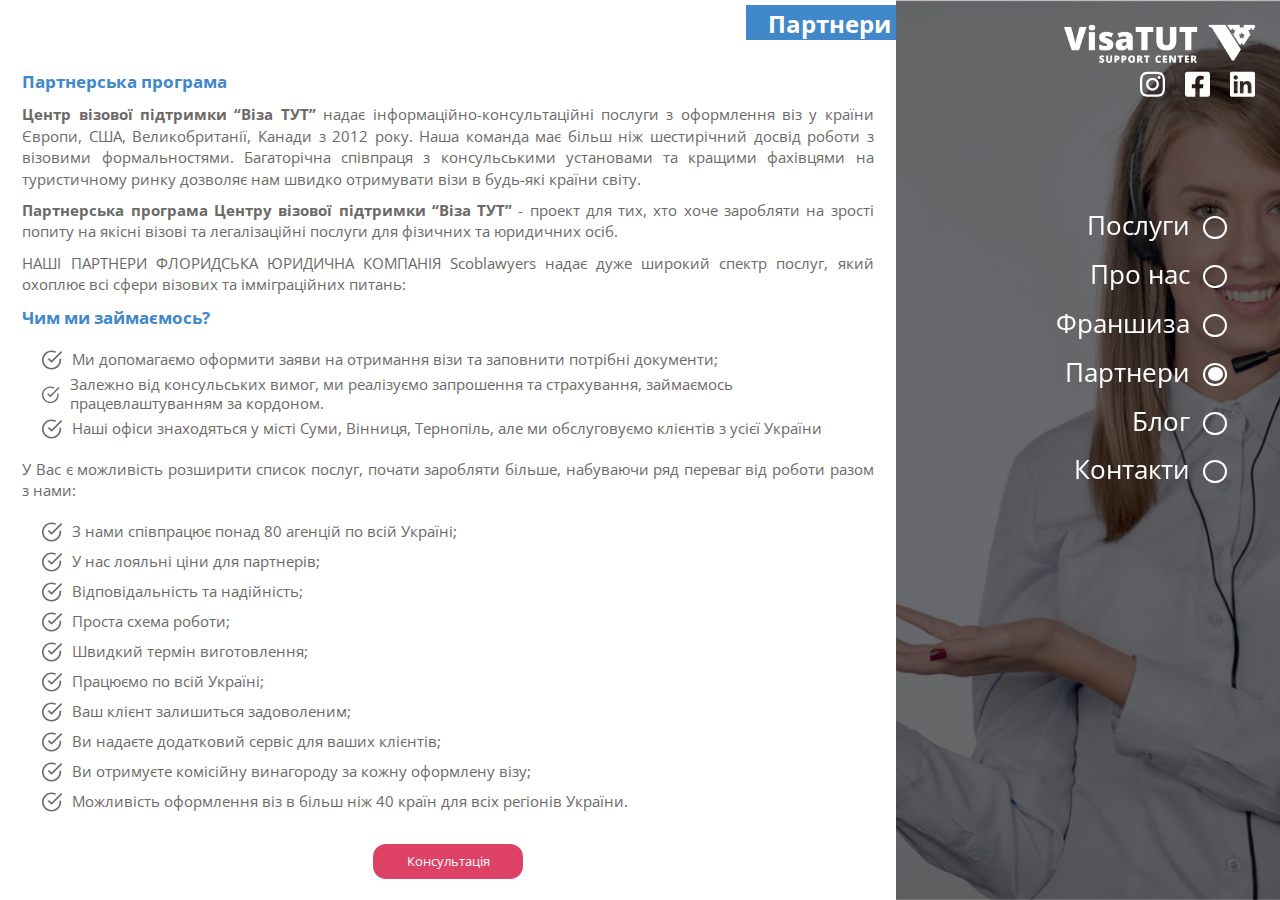
<file: partner_potential.html>
<!DOCTYPE html>
<html lang="en">
<head>
	<meta charset="UTF-8">
	<title>Document</title>
	<meta name="viewport" content="width=device-width initial-scale=1">
	<link rel="stylesheet" href="static/css/style.css">

</head>
<body class="services_fixed">
	<div class="main_nav_bar_for_mobile">
		
		<div class="sociate-block sociate-block_mobile">
			<div class="sociate-prof">
				<svg class="svg_soc" aria-hidden="true" focusable="false" data-prefix="fab" data-icon="instagram" class="svg-inline--fa fa-instagram fa-w-14" role="img" xmlns="http://www.w3.org/2000/svg" viewBox="0 0 448 512"><path fill="currentColor" d="M224.1 141c-63.6 0-114.9 51.3-114.9 114.9s51.3 114.9 114.9 114.9S339 319.5 339 255.9 287.7 141 224.1 141zm0 189.6c-41.1 0-74.7-33.5-74.7-74.7s33.5-74.7 74.7-74.7 74.7 33.5 74.7 74.7-33.6 74.7-74.7 74.7zm146.4-194.3c0 14.9-12 26.8-26.8 26.8-14.9 0-26.8-12-26.8-26.8s12-26.8 26.8-26.8 26.8 12 26.8 26.8zm76.1 27.2c-1.7-35.9-9.9-67.7-36.2-93.9-26.2-26.2-58-34.4-93.9-36.2-37-2.1-147.9-2.1-184.9 0-35.8 1.7-67.6 9.9-93.9 36.1s-34.4 58-36.2 93.9c-2.1 37-2.1 147.9 0 184.9 1.7 35.9 9.9 67.7 36.2 93.9s58 34.4 93.9 36.2c37 2.1 147.9 2.1 184.9 0 35.9-1.7 67.7-9.9 93.9-36.2 26.2-26.2 34.4-58 36.2-93.9 2.1-37 2.1-147.8 0-184.8zM398.8 388c-7.8 19.6-22.9 34.7-42.6 42.6-29.5 11.7-99.5 9-132.1 9s-102.7 2.6-132.1-9c-19.6-7.8-34.7-22.9-42.6-42.6-11.7-29.5-9-99.5-9-132.1s-2.6-102.7 9-132.1c7.8-19.6 22.9-34.7 42.6-42.6 29.5-11.7 99.5-9 132.1-9s102.7-2.6 132.1 9c19.6 7.8 34.7 22.9 42.6 42.6 11.7 29.5 9 99.5 9 132.1s2.7 102.7-9 132.1z"></path></svg>
			</div>
			<div class="sociate-prof">
				<svg class="svg_soc" aria-hidden="true" focusable="false" data-prefix="fab" data-icon="facebook-square" class="svg-inline--fa fa-facebook-square fa-w-14" role="img" xmlns="http://www.w3.org/2000/svg" viewBox="0 0 448 512"><path fill="currentColor" d="M400 32H48A48 48 0 0 0 0 80v352a48 48 0 0 0 48 48h137.25V327.69h-63V256h63v-54.64c0-62.15 37-96.48 93.67-96.48 27.14 0 55.52 4.84 55.52 4.84v61h-31.27c-30.81 0-40.42 19.12-40.42 38.73V256h68.78l-11 71.69h-57.78V480H400a48 48 0 0 0 48-48V80a48 48 0 0 0-48-48z"></path></svg>
			</div>
			<div class="sociate-prof">
				<svg class="svg_soc" aria-hidden="true" focusable="false" data-prefix="fab" data-icon="linkedin" class="svg-inline--fa fa-linkedin fa-w-14" role="img" xmlns="http://www.w3.org/2000/svg" viewBox="0 0 448 512"><path fill="currentColor" d="M416 32H31.9C14.3 32 0 46.5 0 64.3v383.4C0 465.5 14.3 480 31.9 480H416c17.6 0 32-14.5 32-32.3V64.3c0-17.8-14.4-32.3-32-32.3zM135.4 416H69V202.2h66.5V416zm-33.2-243c-21.3 0-38.5-17.3-38.5-38.5S80.9 96 102.2 96c21.2 0 38.5 17.3 38.5 38.5 0 21.3-17.2 38.5-38.5 38.5zm282.1 243h-66.4V312c0-24.8-.5-56.7-34.5-56.7-34.6 0-39.9 27-39.9 54.9V416h-66.4V202.2h63.7v29.2h.9c8.9-16.8 30.6-34.5 62.9-34.5 67.2 0 79.7 44.3 79.7 101.9V416z"></path></svg>
			</div>
		</div>
		<div class="info_top-block info_top-block_desktopNone">
			<div class="info_top-prof">
				<svg aria-hidden="true" focusable="false" data-prefix="far" data-icon="envelope" class="svg-inline--fa fa-envelope fa-w-16" role="img" xmlns="http://www.w3.org/2000/svg" viewBox="0 0 512 512"><path fill="currentColor" d="M464 64H48C21.49 64 0 85.49 0 112v288c0 26.51 21.49 48 48 48h416c26.51 0 48-21.49 48-48V112c0-26.51-21.49-48-48-48zm0 48v40.805c-22.422 18.259-58.168 46.651-134.587 106.49-16.841 13.247-50.201 45.072-73.413 44.701-23.208.375-56.579-31.459-73.413-44.701C106.18 199.465 70.425 171.067 48 152.805V112h416zM48 400V214.398c22.914 18.251 55.409 43.862 104.938 82.646 21.857 17.205 60.134 55.186 103.062 54.955 42.717.231 80.509-37.199 103.053-54.947 49.528-38.783 82.032-64.401 104.947-82.653V400H48z"></path></svg>
				<a href="mailto:tutvisatut@gmail.com">
					tutvisatut@gmail.com
				</a>
			</div>
			<div class="info_top-prof info_top-prof_tell">
				<svg aria-hidden="true" focusable="false" data-prefix="fas" data-icon="phone-square-alt" class="svg-inline--fa fa-phone-square-alt fa-w-14" role="img" xmlns="http://www.w3.org/2000/svg" viewBox="0 0 448 512"><path fill="currentColor" d="M400 32H48A48 48 0 0 0 0 80v352a48 48 0 0 0 48 48h352a48 48 0 0 0 48-48V80a48 48 0 0 0-48-48zm-16.39 307.37l-15 65A15 15 0 0 1 354 416C194 416 64 286.29 64 126a15.7 15.7 0 0 1 11.63-14.61l65-15A18.23 18.23 0 0 1 144 96a16.27 16.27 0 0 1 13.79 9.09l30 70A17.9 17.9 0 0 1 189 181a17 17 0 0 1-5.5 11.61l-37.89 31a231.91 231.91 0 0 0 110.78 110.78l31-37.89A17 17 0 0 1 299 291a17.85 17.85 0 0 1 5.91 1.21l70 30A16.25 16.25 0 0 1 384 336a17.41 17.41 0 0 1-.39 3.37z"></path></svg>
				<a href="tel: +38(097)566-66-24">
					+38(097)566-66-24
				</a>
			</div>
		</div>
	</div>
	<div class="nav-bar">
		<a class="logo_link" href="#">
			<div class="logo-wrap">
				<img src="static/img/logo.png" alt="">
			</div>
		</a>
		<div class="header-btn header-btn_mobile">
			Консультація
		</div>
		<div class="hidden_nav-bar">
			<div class="hidden_name super_hidden_name">
				<a href="#">
					Головна
				</a>
			</div>
			<div data-index="2" data-menuanchor="secondPage" class="hidden_name slide psevdo_link">
				<div class="psevdo_point">
					<div class="psevdo_sub-point">

					</div>
				</div>
				<a href="#secondPage">
					Послуги
				</a>
				
			</div>
			<div data-index="3" data-menuanchor="3thPage" class="hidden_name slide psevdo_link">
				<div class="psevdo_point">
					<div class="psevdo_sub-point">

					</div>
				</div>
				<a href="#3thPage">
					Про нас
				</a>
			</div>
			<div data-index="4" data-menuanchor="4thpage" class="hidden_name slide psevdo_link">
				<div class="psevdo_point">
					<div class="psevdo_sub-point">

					</div>
				</div>
				<a href="#4thpage">
					Франшиза
				</a>
			</div>
			<div data-index="5" data-menuanchor="5thpage" class="hidden_name slide psevdo_link">
				<div class="psevdo_point">
					<div class="psevdo_sub-point psevdo_sub-point_active">

					</div>
				</div>
				<a href="#5thpage">
					Партнери
				</a>
			</div>
			<div data-index="6" data-menuanchor="6thpage" class="hidden_name slide psevdo_link">
				<div class="psevdo_point">
					<div class="psevdo_sub-point">

					</div>
				</div>
				<a href="#6thpage">
					Блог
				</a>
			</div>
			<div data-index="7" data-menuanchor="7thpage" class="hidden_name slide psevdo_link">
				<div class="psevdo_point">
					<div class="psevdo_sub-point">

					</div>
				</div>
				<a href="#7thpage">
					Контакти
				</a>
			</div>
		</div>
		<svg class="ham hamRotate ham1" viewBox="0 0 100 100" width="80" onclick="this.classList.toggle('active')">
			<path
				  class="line top"
				  d="m 30,33 h 40 c 0,0 9.044436,-0.654587 9.044436,-8.508902 0,-7.854315 -8.024349,-11.958003 -14.89975,-10.85914 -6.875401,1.098863 -13.637059,4.171617 -13.637059,16.368042 v 40" />
			<path
				  class="line middle"
				  d="m 30,50 h 40" />
			<path
				  class="line bottom"
				  d="m 30,67 h 40 c 12.796276,0 15.357889,-11.717785 15.357889,-26.851538 0,-15.133752 -4.786586,-27.274118 -16.667516,-27.274118 -11.88093,0 -18.499247,6.994427 -18.435284,17.125656 l 0.252538,40" />
		  </svg>
		  <div class="sociate-block">
			<div class="sociate-prof">
				<svg class="svg_soc" aria-hidden="true" focusable="false" data-prefix="fab" data-icon="instagram" class="svg-inline--fa fa-instagram fa-w-14" role="img" xmlns="http://www.w3.org/2000/svg" viewBox="0 0 448 512"><path fill="currentColor" d="M224.1 141c-63.6 0-114.9 51.3-114.9 114.9s51.3 114.9 114.9 114.9S339 319.5 339 255.9 287.7 141 224.1 141zm0 189.6c-41.1 0-74.7-33.5-74.7-74.7s33.5-74.7 74.7-74.7 74.7 33.5 74.7 74.7-33.6 74.7-74.7 74.7zm146.4-194.3c0 14.9-12 26.8-26.8 26.8-14.9 0-26.8-12-26.8-26.8s12-26.8 26.8-26.8 26.8 12 26.8 26.8zm76.1 27.2c-1.7-35.9-9.9-67.7-36.2-93.9-26.2-26.2-58-34.4-93.9-36.2-37-2.1-147.9-2.1-184.9 0-35.8 1.7-67.6 9.9-93.9 36.1s-34.4 58-36.2 93.9c-2.1 37-2.1 147.9 0 184.9 1.7 35.9 9.9 67.7 36.2 93.9s58 34.4 93.9 36.2c37 2.1 147.9 2.1 184.9 0 35.9-1.7 67.7-9.9 93.9-36.2 26.2-26.2 34.4-58 36.2-93.9 2.1-37 2.1-147.8 0-184.8zM398.8 388c-7.8 19.6-22.9 34.7-42.6 42.6-29.5 11.7-99.5 9-132.1 9s-102.7 2.6-132.1-9c-19.6-7.8-34.7-22.9-42.6-42.6-11.7-29.5-9-99.5-9-132.1s-2.6-102.7 9-132.1c7.8-19.6 22.9-34.7 42.6-42.6 29.5-11.7 99.5-9 132.1-9s102.7-2.6 132.1 9c19.6 7.8 34.7 22.9 42.6 42.6 11.7 29.5 9 99.5 9 132.1s2.7 102.7-9 132.1z"></path></svg>
			</div>
			<div class="sociate-prof">
				<svg class="svg_soc" aria-hidden="true" focusable="false" data-prefix="fab" data-icon="facebook-square" class="svg-inline--fa fa-facebook-square fa-w-14" role="img" xmlns="http://www.w3.org/2000/svg" viewBox="0 0 448 512"><path fill="currentColor" d="M400 32H48A48 48 0 0 0 0 80v352a48 48 0 0 0 48 48h137.25V327.69h-63V256h63v-54.64c0-62.15 37-96.48 93.67-96.48 27.14 0 55.52 4.84 55.52 4.84v61h-31.27c-30.81 0-40.42 19.12-40.42 38.73V256h68.78l-11 71.69h-57.78V480H400a48 48 0 0 0 48-48V80a48 48 0 0 0-48-48z"></path></svg>
			</div>
			<div class="sociate-prof">
				<svg class="svg_soc" aria-hidden="true" focusable="false" data-prefix="fab" data-icon="linkedin" class="svg-inline--fa fa-linkedin fa-w-14" role="img" xmlns="http://www.w3.org/2000/svg" viewBox="0 0 448 512"><path fill="currentColor" d="M416 32H31.9C14.3 32 0 46.5 0 64.3v383.4C0 465.5 14.3 480 31.9 480H416c17.6 0 32-14.5 32-32.3V64.3c0-17.8-14.4-32.3-32-32.3zM135.4 416H69V202.2h66.5V416zm-33.2-243c-21.3 0-38.5-17.3-38.5-38.5S80.9 96 102.2 96c21.2 0 38.5 17.3 38.5 38.5 0 21.3-17.2 38.5-38.5 38.5zm282.1 243h-66.4V312c0-24.8-.5-56.7-34.5-56.7-34.6 0-39.9 27-39.9 54.9V416h-66.4V202.2h63.7v29.2h.9c8.9-16.8 30.6-34.5 62.9-34.5 67.2 0 79.7 44.3 79.7 101.9V416z"></path></svg>
			</div>
		</div>
		
	</div>

		<section id="sect2" class="sect_name section sect2 services2">
			<div class="default-block">
				<div class="default-content">
					<div class="main__title">
						<h1 class="title_name">
							Партнери
						</h1>
					</div>
					<div class="parner_sub-block normalScroll">
						<div class="content_num">
							Партнерська програма
						</div>
						<div class="partner_text">
							<b>Центр візової підтримки “Віза ТУТ”</b> надає інформаційно-консультаційні послуги з оформлення віз у країни Європи, США, Великобританії, Канади з 2012 року. Наша команда має більш ніж шестирічний досвід роботи з візовими формальностями. Багаторічна співпраця з консульськими установами та кращими фахівцями на туристичному ринку дозволяє нам швидко отримувати візи в будь-які країни світу.
						</div>
						<div class="partner_text">
							<b>Партнерська програма Центру візової підтримки “Віза ТУТ”</b> - проект для тих, хто хоче заробляти на зрості попиту на якісні візові та легалізаційні послуги для фізичних та юридичних осіб. 
						</div>
						<div class="partner_text">
							НАШІ ПАРТНЕРИ ФЛОРИДСЬКА ЮРИДИЧНА КОМПАНІЯ Scoblawyers надає дуже широкий спектр послуг, який охоплює всі сфери візових та імміграційних питань: 
						</div>
						<div class="content_num">
							Чим ми займаємось?
						</div>
						<div class="partn-block">
							<div class="partn-prof">
								<svg id="icon-check" viewBox="0 0 32 32">
									<title>check</title>
									<path d="M29.307 13.413c-0.714 0-1.293 0.579-1.293 1.293v1.302c-0.002 3.396-1.326 6.588-3.729 8.988-2.401 2.398-5.592 3.719-8.985 3.719-0.002 0-0.005 0-0.008 0-7.011-0.004-12.711-5.711-12.707-12.722 0.002-3.396 1.326-6.588 3.729-8.988 2.401-2.398 5.592-3.719 8.985-3.719 0.002 0 0.005 0 0.008 0 1.792 0.001 3.531 0.371 5.168 1.101 0.652 0.291 1.416-0.003 1.707-0.655s-0.003-1.416-0.655-1.707c-1.97-0.878-4.062-1.323-6.218-1.325-0.003 0-0.006 0-0.009 0-4.083 0-7.923 1.589-10.812 4.475-2.891 2.888-4.485 6.729-4.487 10.816s1.587 7.93 4.475 10.821 6.729 4.485 10.816 4.487c0.003 0 0.006 0 0.009 0 4.083 0 7.923-1.589 10.812-4.475 2.891-2.888 4.485-6.729 4.487-10.817v-1.303c0-0.714-0.579-1.293-1.293-1.293z"></path>
									<path d="M31.621 2.488c-0.505-0.505-1.323-0.505-1.828 0l-14.494 14.494-3.288-3.288c-0.505-0.505-1.323-0.505-1.828 0s-0.505 1.323 0 1.828l4.202 4.202c0.252 0.252 0.583 0.379 0.914 0.379s0.662-0.126 0.914-0.379l15.408-15.408c0.505-0.505 0.505-1.323 0-1.828z"></path>
								</svg>
								<div class="part-text">
									Ми допомагаємо оформити заяви на отримання візи та заповнити потрібні документи;
								</div>
							</div>
							<div class="partn-prof">
								<svg id="icon-check" viewBox="0 0 32 32">
									<title>check</title>
									<path d="M29.307 13.413c-0.714 0-1.293 0.579-1.293 1.293v1.302c-0.002 3.396-1.326 6.588-3.729 8.988-2.401 2.398-5.592 3.719-8.985 3.719-0.002 0-0.005 0-0.008 0-7.011-0.004-12.711-5.711-12.707-12.722 0.002-3.396 1.326-6.588 3.729-8.988 2.401-2.398 5.592-3.719 8.985-3.719 0.002 0 0.005 0 0.008 0 1.792 0.001 3.531 0.371 5.168 1.101 0.652 0.291 1.416-0.003 1.707-0.655s-0.003-1.416-0.655-1.707c-1.97-0.878-4.062-1.323-6.218-1.325-0.003 0-0.006 0-0.009 0-4.083 0-7.923 1.589-10.812 4.475-2.891 2.888-4.485 6.729-4.487 10.816s1.587 7.93 4.475 10.821 6.729 4.485 10.816 4.487c0.003 0 0.006 0 0.009 0 4.083 0 7.923-1.589 10.812-4.475 2.891-2.888 4.485-6.729 4.487-10.817v-1.303c0-0.714-0.579-1.293-1.293-1.293z"></path>
									<path d="M31.621 2.488c-0.505-0.505-1.323-0.505-1.828 0l-14.494 14.494-3.288-3.288c-0.505-0.505-1.323-0.505-1.828 0s-0.505 1.323 0 1.828l4.202 4.202c0.252 0.252 0.583 0.379 0.914 0.379s0.662-0.126 0.914-0.379l15.408-15.408c0.505-0.505 0.505-1.323 0-1.828z"></path>
								</svg>
								<div class="part-text">
									Залежно від консульських вимог, ми реалізуємо запрошення та страхування, займаємось працевлаштуванням за кордоном.
								</div>
							</div>
							<div class="partn-prof">
								<svg id="icon-check" viewBox="0 0 32 32">
									<title>check</title>
									<path d="M29.307 13.413c-0.714 0-1.293 0.579-1.293 1.293v1.302c-0.002 3.396-1.326 6.588-3.729 8.988-2.401 2.398-5.592 3.719-8.985 3.719-0.002 0-0.005 0-0.008 0-7.011-0.004-12.711-5.711-12.707-12.722 0.002-3.396 1.326-6.588 3.729-8.988 2.401-2.398 5.592-3.719 8.985-3.719 0.002 0 0.005 0 0.008 0 1.792 0.001 3.531 0.371 5.168 1.101 0.652 0.291 1.416-0.003 1.707-0.655s-0.003-1.416-0.655-1.707c-1.97-0.878-4.062-1.323-6.218-1.325-0.003 0-0.006 0-0.009 0-4.083 0-7.923 1.589-10.812 4.475-2.891 2.888-4.485 6.729-4.487 10.816s1.587 7.93 4.475 10.821 6.729 4.485 10.816 4.487c0.003 0 0.006 0 0.009 0 4.083 0 7.923-1.589 10.812-4.475 2.891-2.888 4.485-6.729 4.487-10.817v-1.303c0-0.714-0.579-1.293-1.293-1.293z"></path>
									<path d="M31.621 2.488c-0.505-0.505-1.323-0.505-1.828 0l-14.494 14.494-3.288-3.288c-0.505-0.505-1.323-0.505-1.828 0s-0.505 1.323 0 1.828l4.202 4.202c0.252 0.252 0.583 0.379 0.914 0.379s0.662-0.126 0.914-0.379l15.408-15.408c0.505-0.505 0.505-1.323 0-1.828z"></path>
								</svg>
								<div class="part-text">
									Наші офіси знаходяться у місті Суми, Вінниця, Тернопіль, але ми обслуговуємо клієнтів з усієї України
								</div>
							</div>
						</div>
						<div class="partner_text">
							У Вас є можливість розширити список послуг, почати заробляти більше, набуваючи ряд переваг від роботи разом з нами:
						</div>
						<div class="partn-block">
							<div class="partn-prof">
								<svg id="icon-check" viewBox="0 0 32 32">
									<title>check</title>
									<path d="M29.307 13.413c-0.714 0-1.293 0.579-1.293 1.293v1.302c-0.002 3.396-1.326 6.588-3.729 8.988-2.401 2.398-5.592 3.719-8.985 3.719-0.002 0-0.005 0-0.008 0-7.011-0.004-12.711-5.711-12.707-12.722 0.002-3.396 1.326-6.588 3.729-8.988 2.401-2.398 5.592-3.719 8.985-3.719 0.002 0 0.005 0 0.008 0 1.792 0.001 3.531 0.371 5.168 1.101 0.652 0.291 1.416-0.003 1.707-0.655s-0.003-1.416-0.655-1.707c-1.97-0.878-4.062-1.323-6.218-1.325-0.003 0-0.006 0-0.009 0-4.083 0-7.923 1.589-10.812 4.475-2.891 2.888-4.485 6.729-4.487 10.816s1.587 7.93 4.475 10.821 6.729 4.485 10.816 4.487c0.003 0 0.006 0 0.009 0 4.083 0 7.923-1.589 10.812-4.475 2.891-2.888 4.485-6.729 4.487-10.817v-1.303c0-0.714-0.579-1.293-1.293-1.293z"></path>
									<path d="M31.621 2.488c-0.505-0.505-1.323-0.505-1.828 0l-14.494 14.494-3.288-3.288c-0.505-0.505-1.323-0.505-1.828 0s-0.505 1.323 0 1.828l4.202 4.202c0.252 0.252 0.583 0.379 0.914 0.379s0.662-0.126 0.914-0.379l15.408-15.408c0.505-0.505 0.505-1.323 0-1.828z"></path>
								</svg>
								<div class="part-text">
									З нами співпрацює понад 80 агенцій по всій Україні;
								</div>
							</div>
							<div class="partn-prof">
								<svg id="icon-check" viewBox="0 0 32 32">
									<title>check</title>
									<path d="M29.307 13.413c-0.714 0-1.293 0.579-1.293 1.293v1.302c-0.002 3.396-1.326 6.588-3.729 8.988-2.401 2.398-5.592 3.719-8.985 3.719-0.002 0-0.005 0-0.008 0-7.011-0.004-12.711-5.711-12.707-12.722 0.002-3.396 1.326-6.588 3.729-8.988 2.401-2.398 5.592-3.719 8.985-3.719 0.002 0 0.005 0 0.008 0 1.792 0.001 3.531 0.371 5.168 1.101 0.652 0.291 1.416-0.003 1.707-0.655s-0.003-1.416-0.655-1.707c-1.97-0.878-4.062-1.323-6.218-1.325-0.003 0-0.006 0-0.009 0-4.083 0-7.923 1.589-10.812 4.475-2.891 2.888-4.485 6.729-4.487 10.816s1.587 7.93 4.475 10.821 6.729 4.485 10.816 4.487c0.003 0 0.006 0 0.009 0 4.083 0 7.923-1.589 10.812-4.475 2.891-2.888 4.485-6.729 4.487-10.817v-1.303c0-0.714-0.579-1.293-1.293-1.293z"></path>
									<path d="M31.621 2.488c-0.505-0.505-1.323-0.505-1.828 0l-14.494 14.494-3.288-3.288c-0.505-0.505-1.323-0.505-1.828 0s-0.505 1.323 0 1.828l4.202 4.202c0.252 0.252 0.583 0.379 0.914 0.379s0.662-0.126 0.914-0.379l15.408-15.408c0.505-0.505 0.505-1.323 0-1.828z"></path>
								</svg>
								<div class="part-text">
									У нас лояльні ціни для партнерів;
								</div>
							</div>
							<div class="partn-prof">
								<svg id="icon-check" viewBox="0 0 32 32">
									<title>check</title>
									<path d="M29.307 13.413c-0.714 0-1.293 0.579-1.293 1.293v1.302c-0.002 3.396-1.326 6.588-3.729 8.988-2.401 2.398-5.592 3.719-8.985 3.719-0.002 0-0.005 0-0.008 0-7.011-0.004-12.711-5.711-12.707-12.722 0.002-3.396 1.326-6.588 3.729-8.988 2.401-2.398 5.592-3.719 8.985-3.719 0.002 0 0.005 0 0.008 0 1.792 0.001 3.531 0.371 5.168 1.101 0.652 0.291 1.416-0.003 1.707-0.655s-0.003-1.416-0.655-1.707c-1.97-0.878-4.062-1.323-6.218-1.325-0.003 0-0.006 0-0.009 0-4.083 0-7.923 1.589-10.812 4.475-2.891 2.888-4.485 6.729-4.487 10.816s1.587 7.93 4.475 10.821 6.729 4.485 10.816 4.487c0.003 0 0.006 0 0.009 0 4.083 0 7.923-1.589 10.812-4.475 2.891-2.888 4.485-6.729 4.487-10.817v-1.303c0-0.714-0.579-1.293-1.293-1.293z"></path>
									<path d="M31.621 2.488c-0.505-0.505-1.323-0.505-1.828 0l-14.494 14.494-3.288-3.288c-0.505-0.505-1.323-0.505-1.828 0s-0.505 1.323 0 1.828l4.202 4.202c0.252 0.252 0.583 0.379 0.914 0.379s0.662-0.126 0.914-0.379l15.408-15.408c0.505-0.505 0.505-1.323 0-1.828z"></path>
								</svg>
								<div class="part-text">
									Відповідальність та надійність;
								</div>
							</div>
							<div class="partn-prof">
								<svg id="icon-check" viewBox="0 0 32 32">
									<title>check</title>
									<path d="M29.307 13.413c-0.714 0-1.293 0.579-1.293 1.293v1.302c-0.002 3.396-1.326 6.588-3.729 8.988-2.401 2.398-5.592 3.719-8.985 3.719-0.002 0-0.005 0-0.008 0-7.011-0.004-12.711-5.711-12.707-12.722 0.002-3.396 1.326-6.588 3.729-8.988 2.401-2.398 5.592-3.719 8.985-3.719 0.002 0 0.005 0 0.008 0 1.792 0.001 3.531 0.371 5.168 1.101 0.652 0.291 1.416-0.003 1.707-0.655s-0.003-1.416-0.655-1.707c-1.97-0.878-4.062-1.323-6.218-1.325-0.003 0-0.006 0-0.009 0-4.083 0-7.923 1.589-10.812 4.475-2.891 2.888-4.485 6.729-4.487 10.816s1.587 7.93 4.475 10.821 6.729 4.485 10.816 4.487c0.003 0 0.006 0 0.009 0 4.083 0 7.923-1.589 10.812-4.475 2.891-2.888 4.485-6.729 4.487-10.817v-1.303c0-0.714-0.579-1.293-1.293-1.293z"></path>
									<path d="M31.621 2.488c-0.505-0.505-1.323-0.505-1.828 0l-14.494 14.494-3.288-3.288c-0.505-0.505-1.323-0.505-1.828 0s-0.505 1.323 0 1.828l4.202 4.202c0.252 0.252 0.583 0.379 0.914 0.379s0.662-0.126 0.914-0.379l15.408-15.408c0.505-0.505 0.505-1.323 0-1.828z"></path>
								</svg>
								<div class="part-text">
									Проста схема роботи;
								</div>
							</div>
							<div class="partn-prof">
								<svg id="icon-check" viewBox="0 0 32 32">
									<title>check</title>
									<path d="M29.307 13.413c-0.714 0-1.293 0.579-1.293 1.293v1.302c-0.002 3.396-1.326 6.588-3.729 8.988-2.401 2.398-5.592 3.719-8.985 3.719-0.002 0-0.005 0-0.008 0-7.011-0.004-12.711-5.711-12.707-12.722 0.002-3.396 1.326-6.588 3.729-8.988 2.401-2.398 5.592-3.719 8.985-3.719 0.002 0 0.005 0 0.008 0 1.792 0.001 3.531 0.371 5.168 1.101 0.652 0.291 1.416-0.003 1.707-0.655s-0.003-1.416-0.655-1.707c-1.97-0.878-4.062-1.323-6.218-1.325-0.003 0-0.006 0-0.009 0-4.083 0-7.923 1.589-10.812 4.475-2.891 2.888-4.485 6.729-4.487 10.816s1.587 7.93 4.475 10.821 6.729 4.485 10.816 4.487c0.003 0 0.006 0 0.009 0 4.083 0 7.923-1.589 10.812-4.475 2.891-2.888 4.485-6.729 4.487-10.817v-1.303c0-0.714-0.579-1.293-1.293-1.293z"></path>
									<path d="M31.621 2.488c-0.505-0.505-1.323-0.505-1.828 0l-14.494 14.494-3.288-3.288c-0.505-0.505-1.323-0.505-1.828 0s-0.505 1.323 0 1.828l4.202 4.202c0.252 0.252 0.583 0.379 0.914 0.379s0.662-0.126 0.914-0.379l15.408-15.408c0.505-0.505 0.505-1.323 0-1.828z"></path>
								</svg>
								<div class="part-text">
									Швидкий термін виготовлення;								
								</div>
							</div>
							<div class="partn-prof">
								<svg id="icon-check" viewBox="0 0 32 32">
									<title>check</title>
									<path d="M29.307 13.413c-0.714 0-1.293 0.579-1.293 1.293v1.302c-0.002 3.396-1.326 6.588-3.729 8.988-2.401 2.398-5.592 3.719-8.985 3.719-0.002 0-0.005 0-0.008 0-7.011-0.004-12.711-5.711-12.707-12.722 0.002-3.396 1.326-6.588 3.729-8.988 2.401-2.398 5.592-3.719 8.985-3.719 0.002 0 0.005 0 0.008 0 1.792 0.001 3.531 0.371 5.168 1.101 0.652 0.291 1.416-0.003 1.707-0.655s-0.003-1.416-0.655-1.707c-1.97-0.878-4.062-1.323-6.218-1.325-0.003 0-0.006 0-0.009 0-4.083 0-7.923 1.589-10.812 4.475-2.891 2.888-4.485 6.729-4.487 10.816s1.587 7.93 4.475 10.821 6.729 4.485 10.816 4.487c0.003 0 0.006 0 0.009 0 4.083 0 7.923-1.589 10.812-4.475 2.891-2.888 4.485-6.729 4.487-10.817v-1.303c0-0.714-0.579-1.293-1.293-1.293z"></path>
									<path d="M31.621 2.488c-0.505-0.505-1.323-0.505-1.828 0l-14.494 14.494-3.288-3.288c-0.505-0.505-1.323-0.505-1.828 0s-0.505 1.323 0 1.828l4.202 4.202c0.252 0.252 0.583 0.379 0.914 0.379s0.662-0.126 0.914-0.379l15.408-15.408c0.505-0.505 0.505-1.323 0-1.828z"></path>
								</svg>
								<div class="part-text">
									Працюємо по всій Україні;								
								</div>
							</div>
							<div class="partn-prof">
								<svg id="icon-check" viewBox="0 0 32 32">
									<title>check</title>
									<path d="M29.307 13.413c-0.714 0-1.293 0.579-1.293 1.293v1.302c-0.002 3.396-1.326 6.588-3.729 8.988-2.401 2.398-5.592 3.719-8.985 3.719-0.002 0-0.005 0-0.008 0-7.011-0.004-12.711-5.711-12.707-12.722 0.002-3.396 1.326-6.588 3.729-8.988 2.401-2.398 5.592-3.719 8.985-3.719 0.002 0 0.005 0 0.008 0 1.792 0.001 3.531 0.371 5.168 1.101 0.652 0.291 1.416-0.003 1.707-0.655s-0.003-1.416-0.655-1.707c-1.97-0.878-4.062-1.323-6.218-1.325-0.003 0-0.006 0-0.009 0-4.083 0-7.923 1.589-10.812 4.475-2.891 2.888-4.485 6.729-4.487 10.816s1.587 7.93 4.475 10.821 6.729 4.485 10.816 4.487c0.003 0 0.006 0 0.009 0 4.083 0 7.923-1.589 10.812-4.475 2.891-2.888 4.485-6.729 4.487-10.817v-1.303c0-0.714-0.579-1.293-1.293-1.293z"></path>
									<path d="M31.621 2.488c-0.505-0.505-1.323-0.505-1.828 0l-14.494 14.494-3.288-3.288c-0.505-0.505-1.323-0.505-1.828 0s-0.505 1.323 0 1.828l4.202 4.202c0.252 0.252 0.583 0.379 0.914 0.379s0.662-0.126 0.914-0.379l15.408-15.408c0.505-0.505 0.505-1.323 0-1.828z"></path>
								</svg>
								<div class="part-text">
									Ваш клієнт залишиться задоволеним;
								</div>
							</div>
							<div class="partn-prof">
								<svg id="icon-check" viewBox="0 0 32 32">
									<title>check</title>
									<path d="M29.307 13.413c-0.714 0-1.293 0.579-1.293 1.293v1.302c-0.002 3.396-1.326 6.588-3.729 8.988-2.401 2.398-5.592 3.719-8.985 3.719-0.002 0-0.005 0-0.008 0-7.011-0.004-12.711-5.711-12.707-12.722 0.002-3.396 1.326-6.588 3.729-8.988 2.401-2.398 5.592-3.719 8.985-3.719 0.002 0 0.005 0 0.008 0 1.792 0.001 3.531 0.371 5.168 1.101 0.652 0.291 1.416-0.003 1.707-0.655s-0.003-1.416-0.655-1.707c-1.97-0.878-4.062-1.323-6.218-1.325-0.003 0-0.006 0-0.009 0-4.083 0-7.923 1.589-10.812 4.475-2.891 2.888-4.485 6.729-4.487 10.816s1.587 7.93 4.475 10.821 6.729 4.485 10.816 4.487c0.003 0 0.006 0 0.009 0 4.083 0 7.923-1.589 10.812-4.475 2.891-2.888 4.485-6.729 4.487-10.817v-1.303c0-0.714-0.579-1.293-1.293-1.293z"></path>
									<path d="M31.621 2.488c-0.505-0.505-1.323-0.505-1.828 0l-14.494 14.494-3.288-3.288c-0.505-0.505-1.323-0.505-1.828 0s-0.505 1.323 0 1.828l4.202 4.202c0.252 0.252 0.583 0.379 0.914 0.379s0.662-0.126 0.914-0.379l15.408-15.408c0.505-0.505 0.505-1.323 0-1.828z"></path>
								</svg>
								<div class="part-text">
									Ви надаєте додатковий сервіс для ваших клієнтів;
								</div>
							</div>
							<div class="partn-prof">
								<svg id="icon-check" viewBox="0 0 32 32">
									<title>check</title>
									<path d="M29.307 13.413c-0.714 0-1.293 0.579-1.293 1.293v1.302c-0.002 3.396-1.326 6.588-3.729 8.988-2.401 2.398-5.592 3.719-8.985 3.719-0.002 0-0.005 0-0.008 0-7.011-0.004-12.711-5.711-12.707-12.722 0.002-3.396 1.326-6.588 3.729-8.988 2.401-2.398 5.592-3.719 8.985-3.719 0.002 0 0.005 0 0.008 0 1.792 0.001 3.531 0.371 5.168 1.101 0.652 0.291 1.416-0.003 1.707-0.655s-0.003-1.416-0.655-1.707c-1.97-0.878-4.062-1.323-6.218-1.325-0.003 0-0.006 0-0.009 0-4.083 0-7.923 1.589-10.812 4.475-2.891 2.888-4.485 6.729-4.487 10.816s1.587 7.93 4.475 10.821 6.729 4.485 10.816 4.487c0.003 0 0.006 0 0.009 0 4.083 0 7.923-1.589 10.812-4.475 2.891-2.888 4.485-6.729 4.487-10.817v-1.303c0-0.714-0.579-1.293-1.293-1.293z"></path>
									<path d="M31.621 2.488c-0.505-0.505-1.323-0.505-1.828 0l-14.494 14.494-3.288-3.288c-0.505-0.505-1.323-0.505-1.828 0s-0.505 1.323 0 1.828l4.202 4.202c0.252 0.252 0.583 0.379 0.914 0.379s0.662-0.126 0.914-0.379l15.408-15.408c0.505-0.505 0.505-1.323 0-1.828z"></path>
								</svg>
								<div class="part-text">
									Ви отримуєте комісійну винагороду за кожну оформлену візу;							
								</div>
							</div>
							<div class="partn-prof">
								<svg id="icon-check" viewBox="0 0 32 32">
									<title>check</title>
									<path d="M29.307 13.413c-0.714 0-1.293 0.579-1.293 1.293v1.302c-0.002 3.396-1.326 6.588-3.729 8.988-2.401 2.398-5.592 3.719-8.985 3.719-0.002 0-0.005 0-0.008 0-7.011-0.004-12.711-5.711-12.707-12.722 0.002-3.396 1.326-6.588 3.729-8.988 2.401-2.398 5.592-3.719 8.985-3.719 0.002 0 0.005 0 0.008 0 1.792 0.001 3.531 0.371 5.168 1.101 0.652 0.291 1.416-0.003 1.707-0.655s-0.003-1.416-0.655-1.707c-1.97-0.878-4.062-1.323-6.218-1.325-0.003 0-0.006 0-0.009 0-4.083 0-7.923 1.589-10.812 4.475-2.891 2.888-4.485 6.729-4.487 10.816s1.587 7.93 4.475 10.821 6.729 4.485 10.816 4.487c0.003 0 0.006 0 0.009 0 4.083 0 7.923-1.589 10.812-4.475 2.891-2.888 4.485-6.729 4.487-10.817v-1.303c0-0.714-0.579-1.293-1.293-1.293z"></path>
									<path d="M31.621 2.488c-0.505-0.505-1.323-0.505-1.828 0l-14.494 14.494-3.288-3.288c-0.505-0.505-1.323-0.505-1.828 0s-0.505 1.323 0 1.828l4.202 4.202c0.252 0.252 0.583 0.379 0.914 0.379s0.662-0.126 0.914-0.379l15.408-15.408c0.505-0.505 0.505-1.323 0-1.828z"></path>
								</svg>
								<div class="part-text">
									Можливість оформлення віз в більш ніж 40 країн для всіх регіонів України.							
								</div>
							</div>
						</div>
						<div class="content_num">
							Щоб почати заробляти Центром візової підтримки “Віза ТУТ”, досить, щоб:
						</div>
						<div class="partn-block partn-block_last">
							<div class="partn-prof">
								<svg xmlns="http://www.w3.org/2000/svg" viewBox="0 0 4233 4233" shape-rendering="geometricPrecision" text-rendering="geometricPrecision" image-rendering="optimizeQuality" fill-rule="evenodd" clip-rule="evenodd" id="icon-partner-1">
									<path d="M1944 974c-309 0-590 125-792 328-203 203-329 484-329 794 0 309 126 589 329 792 202 203 483 329 792 329 37 0 73-2 109-5-6-20-11-41-12-62-32 2-64 4-97 4-292 0-557-118-748-310-192-191-310-456-310-748 0-293 118-558 310-749 191-191 456-310 748-310 293 0 558 119 749 310 145 145 248 332 289 541h64c-41-226-152-429-308-586-203-203-484-328-794-328z" fill="#de4166" fill-rule="nonzero"></path>
									<text x="1429" y="2698" font-style="italic" font-weight="400" font-size="1520.76" font-family="Open Sans">1</text>
									<path d="M2359 3259h911c77 0 141-63 141-140v-826c0-14-12-25-26-25H2370c-14 0-25 11-25 25 0 13 11 25 25 25h990v801c0 50-40 90-90 90h-911c-50 0-91-40-91-90v-911c0-50 41-91 91-91h911c50 0 90 41 90 91 0 13 12 25 25 25 14 0 26-12 26-25 0-78-64-140-141-140h-911c-78 0-141 62-141 140v911c0 77 63 140 141 140zm773-693l-193 192-30-31c-10-9-25-9-35 0-10 10-10 26 0 35l35 35c9 9 20 13 30 13 12 0 22-4 31-13l197-196c9-10 9-26 0-35-10-10-26-10-35 0zm-713-124h277c13 0 25-11 25-25s-12-25-25-25h-277c-50 0-92 41-92 92v552c0 51 42 93 92 93h793c51 0 93-42 93-93v-355c0-82-36-161-97-215-61-55-143-81-225-72-132 14-239 121-253 254-10 82 17 164 71 225 55 61 133 96 215 96 14 0 25-11 25-25s-11-25-25-25c-68 0-132-29-178-80-45-51-67-117-59-186 12-109 100-197 210-209 69-8 135 13 186 59 51 45 80 109 80 178v355c0 24-19 43-43 43h-793c-23 0-42-19-42-43v-552c0-23 19-42 42-42zm823-273c-14 0-25 11-25 24 0 14 11 25 25 25h54c13 0 25-11 25-25 0-13-12-24-25-24h-54zm-724 0c-13 0-24 11-24 24 0 14 11 25 24 25h55c14 0 24-11 24-25 0-13-10-24-24-24h-55zm-148 0c-14 0-25 11-25 24 0 14 11 25 25 25h54c14 0 24-11 24-25 0-13-10-24-24-24h-54z"></path>
								</svg>
								<div class="cont-block">
									<div class="content_num">
										у вас був власний сайт;
									</div>
									<div class="part-text">
										(наприклад: блог, тематичний портал, форум)
									</div>
								</div>
							</div>
							<div class="partn-prof">
								<svg xmlns="http://www.w3.org/2000/svg" viewBox="0 0 4233 4233" shape-rendering="geometricPrecision" text-rendering="geometricPrecision" image-rendering="optimizeQuality" fill-rule="evenodd" clip-rule="evenodd" id="icon-partner-2">
									<path d="M2007 974c-310 0-591 126-794 329s-329 484-329 794c0 311 126 592 329 795 203 204 484 329 794 329 63 0 124-5 184-15-7-20-11-40-14-61-55 8-112 13-170 13-292 0-558-119-750-311s-310-457-310-750c0-292 118-558 310-750s458-310 750-310c293 0 558 118 750 310 143 142 244 324 288 527 25 13 50 28 72 45-38-239-151-453-315-616-203-203-484-329-795-329zm1272 1999c-70-47-134-83-175-105-38 47-89 87-154 110-32 11-64 16-98 16s-68-6-99-18c-65-24-116-64-153-109-41 22-104 58-176 104-43 29-70 79-70 132 0 86 70 157 157 157h682c86 0 157-71 157-157 0-52-27-100-71-130zm-760-381c7 24 21 74 51 104 22 85 90 184 199 224 27 10 54 14 82 14s55-6 80-14c109-38 177-138 199-224 31-29 46-78 52-104 11-42 24-101-8-142-1-2-3-3-4-5 9-52 9-93-1-133-13-53-40-102-82-144-21-23-45-43-71-60-23-17-49-29-74-38-23-7-46-12-70-13-10 1-19 1-28 1-52 0-100 12-144 37-36 20-60 44-73 63-18 7-41 20-61 45-41 53-52 134-36 243-1 1-2 2-4 5-31 40-19 101-7 141zm78-115h3v-1c-3-13-23-86 43-131 51 12 130 13 236-32 202-86 221 164 221 164h4c21 0 43 17 20 98-17 64-35 82-47 82-12 75-71 170-166 204-20 6-40 10-60 10s-41-4-61-10c-93-34-154-129-165-204-12-2-28-19-48-82-22-81-1-98 20-98zm-428 165h-669l23-109 346-313c51-46 95-87 132-122s67-68 91-99 42-62 54-92c12-31 18-65 18-102 0-49-15-88-45-117s-71-43-122-43c-38 0-75 7-112 21-36 14-76 38-120 72l-61-86c94-76 197-114 307-114 87 0 156 22 207 66s76 104 76 181c0 56-9 106-29 152s-52 95-97 147c-46 51-119 121-220 209l-261 229v5h504l-22 115z" fill="#de4166" fill-rule="nonzero"></path>
								</svg>
								<div class="content_num">
									Вам більше ніж 18 років;
								</div>
							</div>
							<div class="partn-prof">
								<svg xmlns="http://www.w3.org/2000/svg" viewBox="0 0 4233 4233" shape-rendering="geometricPrecision" text-rendering="geometricPrecision" image-rendering="optimizeQuality" fill-rule="evenodd" clip-rule="evenodd" id="icon-partner-3">
									<path d="M2998 2505c0-27-22-50-50-50h-523c-27 0-50 23-50 50v150c0 27 23 50 50 50h523c28 0 50-23 50-50v-150zm-811-651c0 78-26 145-77 199-51 55-121 91-212 107v7c63 11 112 38 148 80s54 95 54 158c0 67-16 127-47 178s-77 91-137 120-131 43-214 43c-106 0-203-20-291-60v-124c47 25 97 44 150 57s101 20 144 20c82 0 145-20 191-60 45-40 67-95 67-165 0-66-19-116-59-150s-95-51-167-51h-99l24-109h105c83 0 152-22 207-66 55-43 83-101 83-171 0-47-15-84-44-111-30-27-69-41-119-41-40 0-80 7-119 21-39 13-83 37-132 70l-61-89c99-72 206-109 321-109 90 0 160 22 209 66 50 44 75 104 75 180zm-287-880c-316 0-601 128-808 335s-335 492-335 808c0 315 128 601 335 808s492 335 808 335c58 0 115-5 172-13-8-20-13-41-16-62-51 7-103 11-156 11-298 0-568-121-763-317-195-195-316-465-316-762 0-298 121-568 316-763s465-316 763-316 567 121 763 316c152 152 258 349 298 570h65c-41-239-155-452-318-615-207-207-492-335-808-335zm475 2031c0 14 11 25 25 25h368l15-50h-383c-14 0-25 11-25 25zm438-124h-413c-14 0-25 11-25 24 0 14 11 25 25 25h397l16-49zm86-80h14c27 0 53-4 79-10-5-7-13-12-20-12h-572c-14 0-25 12-25 25 0 14 11 25 25 25h435c16-18 40-28 64-28zm459-211l-166 159c-10 9-11 26-2 35 8 11 25 12 34 3l2-2 166-159c9-10 8-26-2-35-9-8-23-8-32-1zm78 106l-239 208h-2l-102-107c-1-1-1-2-1-5l367-445c9-10 9-25 1-34-9-11-25-11-35-2-1 2-2 3-3 4l-369 446c-13 17-15 41-4 60-42 21-90 31-136 30h-15c-14 0-29 10-32 23l-103 349c-3 6 0 15 7 18 4 1 7 1 11 0l343-108c14-5 24-19 24-34-2-73 13-119 31-149 17 6 37 4 50-8l239-208c11-11 11-27 0-36-8-8-21-8-32-2zm-338 393l-199 62 110-110h1c22 0 38-16 38-37s-16-38-38-38c-21 0-37 17-37 38v2l-135 135 72-241h2c48 0 115-7 171-42l57 60c-22 36-42 91-42 171zm-810 66v-100c0-3 0-4-1-6 4-14-4-28-18-32-13-3-27 4-31 18-1 4-1 9 0 12 0 3-1 4-1 6v100c0 41 33 75 75 75h398c0-7 1-13 3-21l8-30h-408c-14 2-25-9-25-22zm-50-974v673c0 14 12 25 25 25 14 0 25-11 25-25v-673c0-13 11-25 25-25h747c14 0 25 12 25 25v463l20-25 30-39v-399c0-41-34-74-75-74h-747c-41 0-75 33-75 74zm710 474h-523v-150h523v150z" fill="#de4166"></path>
								</svg>
								<div class="content_num">
									Ви фізична особа або Ви керуєте або представляєте компанію;
								</div>
							</div>
							<div class="partn-prof">
								<svg xmlns="http://www.w3.org/2000/svg" viewBox="0 0 4233 4233" shape-rendering="geometricPrecision" text-rendering="geometricPrecision" image-rendering="optimizeQuality" fill-rule="evenodd" clip-rule="evenodd" id="icon-partner-4">
									<path d="M2130 3169v-362c0-5-2-10-6-13-3-4-8-6-13-6h-45c-5 0-10 2-13 6-4 3-6 8-6 13v377c0 5 2 10 6 13 3 4 8 6 13 6h45c5 0 10-2 13-6 4-3 6-8 6-13v-15zm41-857h-164l-50 234h-115l52-234h-461l20-111 586-687h137l-145 690h163l-23 108zm-254-108c21-103 39-190 54-262 15-71 43-175 82-312h-6c-8 13-23 36-46 68-24 31-41 54-51 67l-374 439h341zm267 580c84-56 284-145 569-19l8 4 237 8c3 1 7 1 11 3 12 5 50 25 57 62 91-48 302-149 381-92 18 13 38 40 29 92-1 9-7 18-16 23l-519 286c-2 0-3 1-4 1-11 5-116 42-335-1-205-41-263-52-415 40-4 39-37 70-76 70h-45c-42 0-77-35-77-77v-377c0-42 35-77 77-77h45c34 0 63 23 73 54zm4 68v272c149-84 227-69 425-30 196 39 292 9 302 5l506-278c0-12-2-20-8-24-34-24-174 18-324 98-35 19-58 30-75 35-3 1-8 2-12 2h-302c-16 0-29-13-29-29 0-15 13-28 29-28h292c14-12 17-20 17-23-1-5-10-13-19-18l-236-8c-4 0-8-1-11-2l-13-6c-302-134-500 0-542 34zm701-151c-238 0-431-193-431-430 0-239 193-432 431-432s431 193 431 432c0 237-193 430-431 430zm24-461c55 19 77 45 77 86 0 37-24 69-67 82-9 2-15 10-15 19v10c0 11-9 21-21 21h-3c-5 0-11-2-15-6s-6-10-6-15v-3c0-11-8-20-18-21-14-2-29-5-42-11-10-3-17-14-14-24l4-13c1-6 5-11 10-13 5-3 12-3 17-2 18 7 37 11 55 11 26 0 44-10 44-29 0-17-14-28-48-39-50-17-83-40-83-85 0-36 23-65 63-78 8-2 15-11 15-20v-6c0-5 2-11 6-15 4-3 9-6 15-6h2c12 0 21 9 21 21 1 11 9 20 20 21 9 1 19 4 29 6 10 4 16 15 14 26l-3 11c-2 5-5 10-10 13-6 2-12 3-17 1-15-5-30-7-45-7-30 0-40 13-40 26 0 15 16 24 55 39zM1815 973c-293 0-557 119-749 310-192 192-311 457-311 750s119 557 311 749 456 311 749 311h5v-59h-5c-276 0-526-112-707-294-182-181-294-431-294-707s112-526 294-708c181-181 431-293 707-293s526 112 708 293c100 101 180 223 231 360 19-5 39-8 59-11-53-148-139-281-249-391-191-191-456-310-749-310zm1098 1267zm-24-343c-151 0-287 91-345 230-58 140-26 301 81 407 107 107 267 140 407 81 139-57 230-193 230-344 0-206-167-374-373-374z" fill="#de4166"></path>
								</svg>
							
								<div class="content_num">
									Ви шукаєте спосіб заробити додаткові гроші;
								</div>
							</div>
							<div class="partn-prof">
								<svg xmlns="http://www.w3.org/2000/svg" viewBox="0 0 4233 4233" shape-rendering="geometricPrecision" text-rendering="geometricPrecision" image-rendering="optimizeQuality" fill-rule="evenodd" clip-rule="evenodd" id="icon-partner-5">
									<path d="M2014 974c-313 0-596 127-802 332-205 205-332 487-332 800s127 596 332 801c206 205 489 332 802 332 119 0 233-19 341-52-9-20-15-40-20-61-101 32-209 49-321 49-296 0-563-120-757-313-193-194-313-461-313-756s120-562 313-756c194-193 461-313 757-313 295 0 563 120 756 313 105 105 188 231 242 372h12c20 0 39 1 58 5-57-160-149-304-267-421-205-205-488-332-801-332zm683 2029h98v-56h-98v56zm0-258h343v129h55v-129h86v-55h-484v55zm583-412c11 11 17 26 17 42v686c0 15-6 30-17 40-11 11-25 17-41 17h-601c-15 0-30-6-41-17-10-10-17-25-17-40v-686c0-16 7-31 17-42 11-10 26-17 41-17h601c16 0 30 7 41 17zm73 728v-686c0-32-13-60-33-81-21-20-49-33-81-33h-601c-31 0-59 13-80 33-21 21-33 49-33 81v686c0 31 12 59 33 80 21 20 49 33 80 33h16v86h55v-86h459v86h56v-86h15c32 0 60-13 81-33 20-21 33-49 33-80zm-613-916h55v-113c0-17 7-31 17-41 10-11 25-17 41-17h171c17 0 31 6 42 17 10 10 17 24 17 41v113h55v-113c0-32-12-60-33-81-21-20-49-33-81-33h-171c-31 0-60 13-80 33-21 21-33 49-33 81v113zm-719-168c91 0 164 26 218 78 53 53 80 123 80 213 0 80-18 151-54 212-37 61-88 106-153 137-66 30-143 45-232 45-96 0-179-20-248-60v-122c83 51 166 76 251 76 96 0 170-24 224-72s80-115 80-201c0-63-18-113-55-150-37-36-88-55-154-55-24 0-48 2-72 5-25 4-59 12-104 23l-56-43 148-513h501l-25 115h-392l-95 329c44-11 90-17 138-17z" fill="#de4166" fill-rule="nonzero"></path>
								</svg>
								<div class="cont-block">
									<div class="content_num">
										Ви маєте власну туристичну агенцію бюро або тільки плануєте займатися туристичним бізнесом?
									</div>
									<div class="part-text">
										Партнерська програма Центру візової підтримки “Віза ТУТ” допоможе розібратися з усіма тонкощами даної сфери та заробити гроші! 
									</div>
								</div>
							</div>
						</div>
						<div class="partner_text">
						<b> Станьте нашим партнером і ми допоможемо Вам з візами! Вас зацікавила партнерська програма? Хочете заробляти на оформленні віз? Для цього необхідно всього лише укласти договір і отримувати комісію з кожної оформленої візи. Дізнатися подробиці та умови, ви можете телефоном
							 <a href="tel:(097)-566-66-24" class="red_link">(097)-566-66-24</a>
							 або поштою 
							 <a href="mailto:tutvisatut@gmail.com" class="red_link">tutvisatut@gmail.com</a>
						</b>
						</div>

					</div>
					<div class="header-btn">
						Консультація
					</div>
				</div>
				<div class="default-image default-image-1">
				</div>
			</div>
		
				
			
		</section>
		
	</div>












	<script type="text/javascript" src="static/js/jQuery.js"></script>
	<script type="text/javascript" src="static/js/slick.min.js"></script>
	<script type="text/javascript" src="static/js/scrolloverflow.min.js"></script>
	<script type="text/javascript" src="static/js/fullpage.min.js"></script>
	<script type="text/javascript" src="static/js/lazyloadxt.extra.js"></script>
  	<script src="static/js/wow.min.js"></script>
  
	  <script type="text/javascript" src="static/js/main.js"></script>
</body>
</html>
</file>
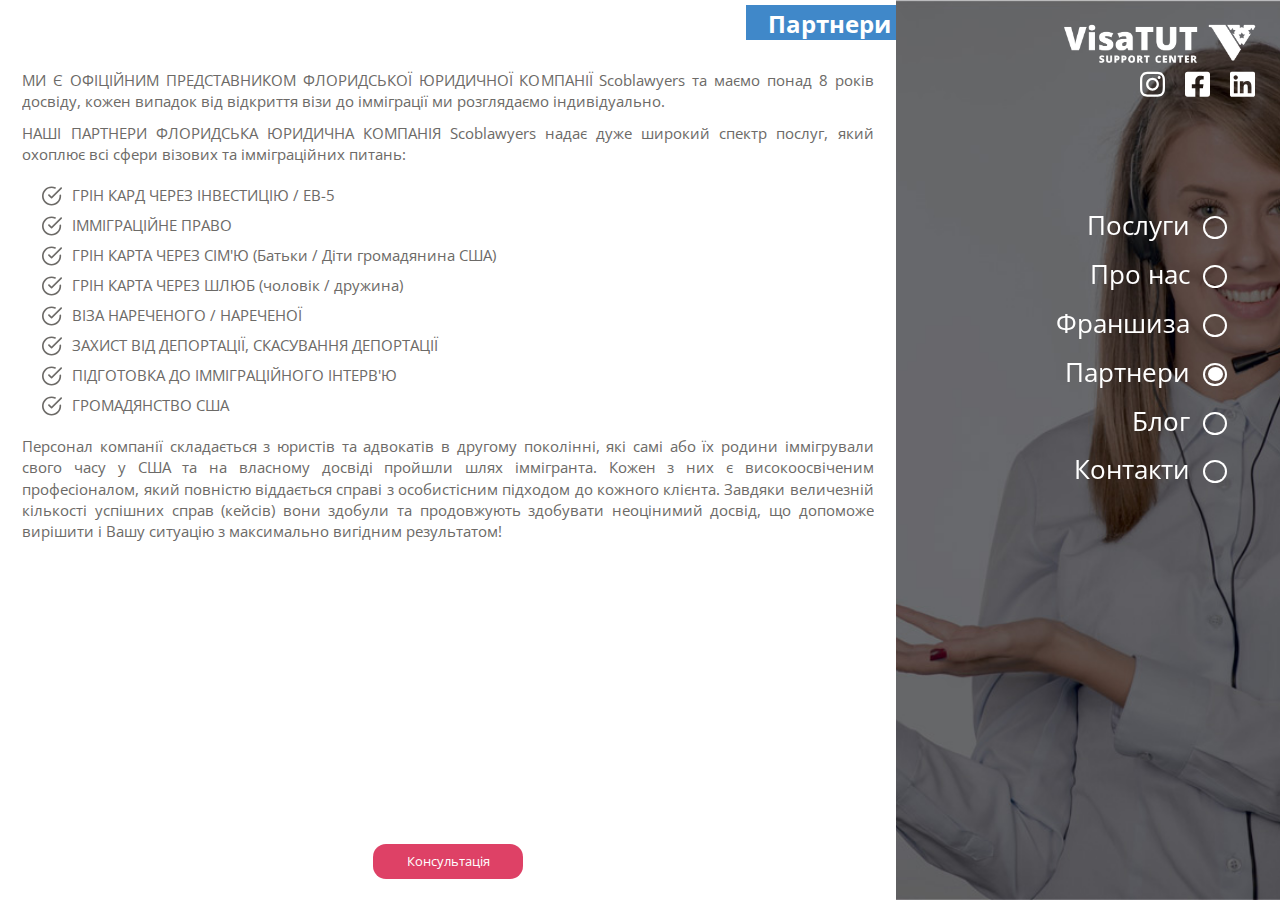
<file: partner_usa.html>
<!DOCTYPE html>
<html lang="en">
<head>
	<meta charset="UTF-8">
	<title>Document</title>
	<meta name="viewport" content="width=device-width initial-scale=1">
	<link rel="stylesheet" href="static/css/style.css">

</head>
<body class="services_fixed">
	<div class="main_nav_bar_for_mobile">
		
		<div class="sociate-block sociate-block_mobile">
			<div class="sociate-prof">
				<svg class="svg_soc" aria-hidden="true" focusable="false" data-prefix="fab" data-icon="instagram" class="svg-inline--fa fa-instagram fa-w-14" role="img" xmlns="http://www.w3.org/2000/svg" viewBox="0 0 448 512"><path fill="currentColor" d="M224.1 141c-63.6 0-114.9 51.3-114.9 114.9s51.3 114.9 114.9 114.9S339 319.5 339 255.9 287.7 141 224.1 141zm0 189.6c-41.1 0-74.7-33.5-74.7-74.7s33.5-74.7 74.7-74.7 74.7 33.5 74.7 74.7-33.6 74.7-74.7 74.7zm146.4-194.3c0 14.9-12 26.8-26.8 26.8-14.9 0-26.8-12-26.8-26.8s12-26.8 26.8-26.8 26.8 12 26.8 26.8zm76.1 27.2c-1.7-35.9-9.9-67.7-36.2-93.9-26.2-26.2-58-34.4-93.9-36.2-37-2.1-147.9-2.1-184.9 0-35.8 1.7-67.6 9.9-93.9 36.1s-34.4 58-36.2 93.9c-2.1 37-2.1 147.9 0 184.9 1.7 35.9 9.9 67.7 36.2 93.9s58 34.4 93.9 36.2c37 2.1 147.9 2.1 184.9 0 35.9-1.7 67.7-9.9 93.9-36.2 26.2-26.2 34.4-58 36.2-93.9 2.1-37 2.1-147.8 0-184.8zM398.8 388c-7.8 19.6-22.9 34.7-42.6 42.6-29.5 11.7-99.5 9-132.1 9s-102.7 2.6-132.1-9c-19.6-7.8-34.7-22.9-42.6-42.6-11.7-29.5-9-99.5-9-132.1s-2.6-102.7 9-132.1c7.8-19.6 22.9-34.7 42.6-42.6 29.5-11.7 99.5-9 132.1-9s102.7-2.6 132.1 9c19.6 7.8 34.7 22.9 42.6 42.6 11.7 29.5 9 99.5 9 132.1s2.7 102.7-9 132.1z"></path></svg>
			</div>
			<div class="sociate-prof">
				<svg class="svg_soc" aria-hidden="true" focusable="false" data-prefix="fab" data-icon="facebook-square" class="svg-inline--fa fa-facebook-square fa-w-14" role="img" xmlns="http://www.w3.org/2000/svg" viewBox="0 0 448 512"><path fill="currentColor" d="M400 32H48A48 48 0 0 0 0 80v352a48 48 0 0 0 48 48h137.25V327.69h-63V256h63v-54.64c0-62.15 37-96.48 93.67-96.48 27.14 0 55.52 4.84 55.52 4.84v61h-31.27c-30.81 0-40.42 19.12-40.42 38.73V256h68.78l-11 71.69h-57.78V480H400a48 48 0 0 0 48-48V80a48 48 0 0 0-48-48z"></path></svg>
			</div>
			<div class="sociate-prof">
				<svg class="svg_soc" aria-hidden="true" focusable="false" data-prefix="fab" data-icon="linkedin" class="svg-inline--fa fa-linkedin fa-w-14" role="img" xmlns="http://www.w3.org/2000/svg" viewBox="0 0 448 512"><path fill="currentColor" d="M416 32H31.9C14.3 32 0 46.5 0 64.3v383.4C0 465.5 14.3 480 31.9 480H416c17.6 0 32-14.5 32-32.3V64.3c0-17.8-14.4-32.3-32-32.3zM135.4 416H69V202.2h66.5V416zm-33.2-243c-21.3 0-38.5-17.3-38.5-38.5S80.9 96 102.2 96c21.2 0 38.5 17.3 38.5 38.5 0 21.3-17.2 38.5-38.5 38.5zm282.1 243h-66.4V312c0-24.8-.5-56.7-34.5-56.7-34.6 0-39.9 27-39.9 54.9V416h-66.4V202.2h63.7v29.2h.9c8.9-16.8 30.6-34.5 62.9-34.5 67.2 0 79.7 44.3 79.7 101.9V416z"></path></svg>
			</div>
		</div>
		<div class="info_top-block info_top-block_desktopNone">
			<div class="info_top-prof">
				<svg aria-hidden="true" focusable="false" data-prefix="far" data-icon="envelope" class="svg-inline--fa fa-envelope fa-w-16" role="img" xmlns="http://www.w3.org/2000/svg" viewBox="0 0 512 512"><path fill="currentColor" d="M464 64H48C21.49 64 0 85.49 0 112v288c0 26.51 21.49 48 48 48h416c26.51 0 48-21.49 48-48V112c0-26.51-21.49-48-48-48zm0 48v40.805c-22.422 18.259-58.168 46.651-134.587 106.49-16.841 13.247-50.201 45.072-73.413 44.701-23.208.375-56.579-31.459-73.413-44.701C106.18 199.465 70.425 171.067 48 152.805V112h416zM48 400V214.398c22.914 18.251 55.409 43.862 104.938 82.646 21.857 17.205 60.134 55.186 103.062 54.955 42.717.231 80.509-37.199 103.053-54.947 49.528-38.783 82.032-64.401 104.947-82.653V400H48z"></path></svg>
				<a href="mailto:tutvisatut@gmail.com">
					tutvisatut@gmail.com
				</a>
			</div>
			<div class="info_top-prof info_top-prof_tell">
				<svg aria-hidden="true" focusable="false" data-prefix="fas" data-icon="phone-square-alt" class="svg-inline--fa fa-phone-square-alt fa-w-14" role="img" xmlns="http://www.w3.org/2000/svg" viewBox="0 0 448 512"><path fill="currentColor" d="M400 32H48A48 48 0 0 0 0 80v352a48 48 0 0 0 48 48h352a48 48 0 0 0 48-48V80a48 48 0 0 0-48-48zm-16.39 307.37l-15 65A15 15 0 0 1 354 416C194 416 64 286.29 64 126a15.7 15.7 0 0 1 11.63-14.61l65-15A18.23 18.23 0 0 1 144 96a16.27 16.27 0 0 1 13.79 9.09l30 70A17.9 17.9 0 0 1 189 181a17 17 0 0 1-5.5 11.61l-37.89 31a231.91 231.91 0 0 0 110.78 110.78l31-37.89A17 17 0 0 1 299 291a17.85 17.85 0 0 1 5.91 1.21l70 30A16.25 16.25 0 0 1 384 336a17.41 17.41 0 0 1-.39 3.37z"></path></svg>
				<a href="tel: +38(097)566-66-24">
					+38(097)566-66-24
				</a>
			</div>
		</div>
	</div>
	<div class="nav-bar">
		<a class="logo_link" href="#">
			<div class="logo-wrap">
				<img src="static/img/logo.png" alt="">
			</div>
		</a>
		<div class="header-btn header-btn_mobile">
			Консультація
		</div>
		<div class="hidden_nav-bar">
			<div class="hidden_name super_hidden_name">
				<a href="#">
					Головна
				</a>
			</div>
			<div data-index="2" data-menuanchor="secondPage" class="hidden_name slide psevdo_link">
				<div class="psevdo_point">
					<div class="psevdo_sub-point">

					</div>
				</div>
				<a href="#secondPage">
					Послуги
				</a>
				
			</div>
			<div data-index="3" data-menuanchor="3thPage" class="hidden_name slide psevdo_link">
				<div class="psevdo_point">
					<div class="psevdo_sub-point">

					</div>
				</div>
				<a href="#3thPage">
					Про нас
				</a>
			</div>
			<div data-index="4" data-menuanchor="4thpage" class="hidden_name slide psevdo_link">
				<div class="psevdo_point">
					<div class="psevdo_sub-point">

					</div>
				</div>
				<a href="#4thpage">
					Франшиза
				</a>
			</div>
			<div data-index="5" data-menuanchor="5thpage" class="hidden_name slide psevdo_link">
				<div class="psevdo_point">
					<div class="psevdo_sub-point psevdo_sub-point_active">

					</div>
				</div>
				<a href="#5thpage">
					Партнери
				</a>
			</div>
			<div data-index="6" data-menuanchor="6thpage" class="hidden_name slide psevdo_link">
				<div class="psevdo_point">
					<div class="psevdo_sub-point">

					</div>
				</div>
				<a href="#6thpage">
					Блог
				</a>
			</div>
			<div data-index="7" data-menuanchor="7thpage" class="hidden_name slide psevdo_link">
				<div class="psevdo_point">
					<div class="psevdo_sub-point">

					</div>
				</div>
				<a href="#7thpage">
					Контакти
				</a>
			</div>
		</div>
		<svg class="ham hamRotate ham1" viewBox="0 0 100 100" width="80" onclick="this.classList.toggle('active')">
			<path
				  class="line top"
				  d="m 30,33 h 40 c 0,0 9.044436,-0.654587 9.044436,-8.508902 0,-7.854315 -8.024349,-11.958003 -14.89975,-10.85914 -6.875401,1.098863 -13.637059,4.171617 -13.637059,16.368042 v 40" />
			<path
				  class="line middle"
				  d="m 30,50 h 40" />
			<path
				  class="line bottom"
				  d="m 30,67 h 40 c 12.796276,0 15.357889,-11.717785 15.357889,-26.851538 0,-15.133752 -4.786586,-27.274118 -16.667516,-27.274118 -11.88093,0 -18.499247,6.994427 -18.435284,17.125656 l 0.252538,40" />
		  </svg>
		  <div class="sociate-block">
			<div class="sociate-prof">
				<svg class="svg_soc" aria-hidden="true" focusable="false" data-prefix="fab" data-icon="instagram" class="svg-inline--fa fa-instagram fa-w-14" role="img" xmlns="http://www.w3.org/2000/svg" viewBox="0 0 448 512"><path fill="currentColor" d="M224.1 141c-63.6 0-114.9 51.3-114.9 114.9s51.3 114.9 114.9 114.9S339 319.5 339 255.9 287.7 141 224.1 141zm0 189.6c-41.1 0-74.7-33.5-74.7-74.7s33.5-74.7 74.7-74.7 74.7 33.5 74.7 74.7-33.6 74.7-74.7 74.7zm146.4-194.3c0 14.9-12 26.8-26.8 26.8-14.9 0-26.8-12-26.8-26.8s12-26.8 26.8-26.8 26.8 12 26.8 26.8zm76.1 27.2c-1.7-35.9-9.9-67.7-36.2-93.9-26.2-26.2-58-34.4-93.9-36.2-37-2.1-147.9-2.1-184.9 0-35.8 1.7-67.6 9.9-93.9 36.1s-34.4 58-36.2 93.9c-2.1 37-2.1 147.9 0 184.9 1.7 35.9 9.9 67.7 36.2 93.9s58 34.4 93.9 36.2c37 2.1 147.9 2.1 184.9 0 35.9-1.7 67.7-9.9 93.9-36.2 26.2-26.2 34.4-58 36.2-93.9 2.1-37 2.1-147.8 0-184.8zM398.8 388c-7.8 19.6-22.9 34.7-42.6 42.6-29.5 11.7-99.5 9-132.1 9s-102.7 2.6-132.1-9c-19.6-7.8-34.7-22.9-42.6-42.6-11.7-29.5-9-99.5-9-132.1s-2.6-102.7 9-132.1c7.8-19.6 22.9-34.7 42.6-42.6 29.5-11.7 99.5-9 132.1-9s102.7-2.6 132.1 9c19.6 7.8 34.7 22.9 42.6 42.6 11.7 29.5 9 99.5 9 132.1s2.7 102.7-9 132.1z"></path></svg>
			</div>
			<div class="sociate-prof">
				<svg class="svg_soc" aria-hidden="true" focusable="false" data-prefix="fab" data-icon="facebook-square" class="svg-inline--fa fa-facebook-square fa-w-14" role="img" xmlns="http://www.w3.org/2000/svg" viewBox="0 0 448 512"><path fill="currentColor" d="M400 32H48A48 48 0 0 0 0 80v352a48 48 0 0 0 48 48h137.25V327.69h-63V256h63v-54.64c0-62.15 37-96.48 93.67-96.48 27.14 0 55.52 4.84 55.52 4.84v61h-31.27c-30.81 0-40.42 19.12-40.42 38.73V256h68.78l-11 71.69h-57.78V480H400a48 48 0 0 0 48-48V80a48 48 0 0 0-48-48z"></path></svg>
			</div>
			<div class="sociate-prof">
				<svg class="svg_soc" aria-hidden="true" focusable="false" data-prefix="fab" data-icon="linkedin" class="svg-inline--fa fa-linkedin fa-w-14" role="img" xmlns="http://www.w3.org/2000/svg" viewBox="0 0 448 512"><path fill="currentColor" d="M416 32H31.9C14.3 32 0 46.5 0 64.3v383.4C0 465.5 14.3 480 31.9 480H416c17.6 0 32-14.5 32-32.3V64.3c0-17.8-14.4-32.3-32-32.3zM135.4 416H69V202.2h66.5V416zm-33.2-243c-21.3 0-38.5-17.3-38.5-38.5S80.9 96 102.2 96c21.2 0 38.5 17.3 38.5 38.5 0 21.3-17.2 38.5-38.5 38.5zm282.1 243h-66.4V312c0-24.8-.5-56.7-34.5-56.7-34.6 0-39.9 27-39.9 54.9V416h-66.4V202.2h63.7v29.2h.9c8.9-16.8 30.6-34.5 62.9-34.5 67.2 0 79.7 44.3 79.7 101.9V416z"></path></svg>
			</div>
		</div>
		
	</div>

		<section id="sect2" class="sect_name section sect2 services2">
			<div class="default-block">
				<div class="default-content">
					<div class="main__title">
						<h1 class="title_name">
							Партнери
						</h1>
					</div>
					<div class="parner_sub-block normalScroll">
						<div class="partner_text">
							МИ Є ОФІЦІЙНИМ ПРЕДСТАВНИКОМ ФЛОРИДСЬКОЇ ЮРИДИЧНОЇ КОМПАНІЇ Scoblawyers та маємо понад 8 років досвіду, кожен випадок від відкриття візи до імміграції ми розглядаємо індивідуально. 
						</div>
						<div class="partner_text">
							НАШІ ПАРТНЕРИ ФЛОРИДСЬКА ЮРИДИЧНА КОМПАНІЯ Scoblawyers надає дуже широкий спектр послуг, який охоплює всі сфери візових та імміграційних питань: 
						</div>
						<div class="partn-block">
							<div class="partn-prof">
								<svg id="icon-check" viewBox="0 0 32 32">
									<title>check</title>
									<path d="M29.307 13.413c-0.714 0-1.293 0.579-1.293 1.293v1.302c-0.002 3.396-1.326 6.588-3.729 8.988-2.401 2.398-5.592 3.719-8.985 3.719-0.002 0-0.005 0-0.008 0-7.011-0.004-12.711-5.711-12.707-12.722 0.002-3.396 1.326-6.588 3.729-8.988 2.401-2.398 5.592-3.719 8.985-3.719 0.002 0 0.005 0 0.008 0 1.792 0.001 3.531 0.371 5.168 1.101 0.652 0.291 1.416-0.003 1.707-0.655s-0.003-1.416-0.655-1.707c-1.97-0.878-4.062-1.323-6.218-1.325-0.003 0-0.006 0-0.009 0-4.083 0-7.923 1.589-10.812 4.475-2.891 2.888-4.485 6.729-4.487 10.816s1.587 7.93 4.475 10.821 6.729 4.485 10.816 4.487c0.003 0 0.006 0 0.009 0 4.083 0 7.923-1.589 10.812-4.475 2.891-2.888 4.485-6.729 4.487-10.817v-1.303c0-0.714-0.579-1.293-1.293-1.293z"></path>
									<path d="M31.621 2.488c-0.505-0.505-1.323-0.505-1.828 0l-14.494 14.494-3.288-3.288c-0.505-0.505-1.323-0.505-1.828 0s-0.505 1.323 0 1.828l4.202 4.202c0.252 0.252 0.583 0.379 0.914 0.379s0.662-0.126 0.914-0.379l15.408-15.408c0.505-0.505 0.505-1.323 0-1.828z"></path>
								</svg>
								<div class="part-text">
									ГРІН КАРД ЧЕРЕЗ ІНВЕСТИЦІЮ / EB-5
								</div>
							</div>
							<div class="partn-prof">
								<svg id="icon-check" viewBox="0 0 32 32">
									<title>check</title>
									<path d="M29.307 13.413c-0.714 0-1.293 0.579-1.293 1.293v1.302c-0.002 3.396-1.326 6.588-3.729 8.988-2.401 2.398-5.592 3.719-8.985 3.719-0.002 0-0.005 0-0.008 0-7.011-0.004-12.711-5.711-12.707-12.722 0.002-3.396 1.326-6.588 3.729-8.988 2.401-2.398 5.592-3.719 8.985-3.719 0.002 0 0.005 0 0.008 0 1.792 0.001 3.531 0.371 5.168 1.101 0.652 0.291 1.416-0.003 1.707-0.655s-0.003-1.416-0.655-1.707c-1.97-0.878-4.062-1.323-6.218-1.325-0.003 0-0.006 0-0.009 0-4.083 0-7.923 1.589-10.812 4.475-2.891 2.888-4.485 6.729-4.487 10.816s1.587 7.93 4.475 10.821 6.729 4.485 10.816 4.487c0.003 0 0.006 0 0.009 0 4.083 0 7.923-1.589 10.812-4.475 2.891-2.888 4.485-6.729 4.487-10.817v-1.303c0-0.714-0.579-1.293-1.293-1.293z"></path>
									<path d="M31.621 2.488c-0.505-0.505-1.323-0.505-1.828 0l-14.494 14.494-3.288-3.288c-0.505-0.505-1.323-0.505-1.828 0s-0.505 1.323 0 1.828l4.202 4.202c0.252 0.252 0.583 0.379 0.914 0.379s0.662-0.126 0.914-0.379l15.408-15.408c0.505-0.505 0.505-1.323 0-1.828z"></path>
								</svg>
								<div class="part-text">
									ІММІГРАЦІЙНЕ ПРАВО
								</div>
							</div>
							<div class="partn-prof">
								<svg id="icon-check" viewBox="0 0 32 32">
									<title>check</title>
									<path d="M29.307 13.413c-0.714 0-1.293 0.579-1.293 1.293v1.302c-0.002 3.396-1.326 6.588-3.729 8.988-2.401 2.398-5.592 3.719-8.985 3.719-0.002 0-0.005 0-0.008 0-7.011-0.004-12.711-5.711-12.707-12.722 0.002-3.396 1.326-6.588 3.729-8.988 2.401-2.398 5.592-3.719 8.985-3.719 0.002 0 0.005 0 0.008 0 1.792 0.001 3.531 0.371 5.168 1.101 0.652 0.291 1.416-0.003 1.707-0.655s-0.003-1.416-0.655-1.707c-1.97-0.878-4.062-1.323-6.218-1.325-0.003 0-0.006 0-0.009 0-4.083 0-7.923 1.589-10.812 4.475-2.891 2.888-4.485 6.729-4.487 10.816s1.587 7.93 4.475 10.821 6.729 4.485 10.816 4.487c0.003 0 0.006 0 0.009 0 4.083 0 7.923-1.589 10.812-4.475 2.891-2.888 4.485-6.729 4.487-10.817v-1.303c0-0.714-0.579-1.293-1.293-1.293z"></path>
									<path d="M31.621 2.488c-0.505-0.505-1.323-0.505-1.828 0l-14.494 14.494-3.288-3.288c-0.505-0.505-1.323-0.505-1.828 0s-0.505 1.323 0 1.828l4.202 4.202c0.252 0.252 0.583 0.379 0.914 0.379s0.662-0.126 0.914-0.379l15.408-15.408c0.505-0.505 0.505-1.323 0-1.828z"></path>
								</svg>
								<div class="part-text">
									ГРІН КАРТА ЧЕРЕЗ СІМ'Ю (Батьки / Діти громадянина СШA)
								</div>
							</div>
							<div class="partn-prof">
								<svg id="icon-check" viewBox="0 0 32 32">
									<title>check</title>
									<path d="M29.307 13.413c-0.714 0-1.293 0.579-1.293 1.293v1.302c-0.002 3.396-1.326 6.588-3.729 8.988-2.401 2.398-5.592 3.719-8.985 3.719-0.002 0-0.005 0-0.008 0-7.011-0.004-12.711-5.711-12.707-12.722 0.002-3.396 1.326-6.588 3.729-8.988 2.401-2.398 5.592-3.719 8.985-3.719 0.002 0 0.005 0 0.008 0 1.792 0.001 3.531 0.371 5.168 1.101 0.652 0.291 1.416-0.003 1.707-0.655s-0.003-1.416-0.655-1.707c-1.97-0.878-4.062-1.323-6.218-1.325-0.003 0-0.006 0-0.009 0-4.083 0-7.923 1.589-10.812 4.475-2.891 2.888-4.485 6.729-4.487 10.816s1.587 7.93 4.475 10.821 6.729 4.485 10.816 4.487c0.003 0 0.006 0 0.009 0 4.083 0 7.923-1.589 10.812-4.475 2.891-2.888 4.485-6.729 4.487-10.817v-1.303c0-0.714-0.579-1.293-1.293-1.293z"></path>
									<path d="M31.621 2.488c-0.505-0.505-1.323-0.505-1.828 0l-14.494 14.494-3.288-3.288c-0.505-0.505-1.323-0.505-1.828 0s-0.505 1.323 0 1.828l4.202 4.202c0.252 0.252 0.583 0.379 0.914 0.379s0.662-0.126 0.914-0.379l15.408-15.408c0.505-0.505 0.505-1.323 0-1.828z"></path>
								</svg>
								<div class="part-text">
									ГРІН КАРТА ЧЕРЕЗ ШЛЮБ (чоловік / дружина)
								</div>
							</div>
							<div class="partn-prof">
								<svg id="icon-check" viewBox="0 0 32 32">
									<title>check</title>
									<path d="M29.307 13.413c-0.714 0-1.293 0.579-1.293 1.293v1.302c-0.002 3.396-1.326 6.588-3.729 8.988-2.401 2.398-5.592 3.719-8.985 3.719-0.002 0-0.005 0-0.008 0-7.011-0.004-12.711-5.711-12.707-12.722 0.002-3.396 1.326-6.588 3.729-8.988 2.401-2.398 5.592-3.719 8.985-3.719 0.002 0 0.005 0 0.008 0 1.792 0.001 3.531 0.371 5.168 1.101 0.652 0.291 1.416-0.003 1.707-0.655s-0.003-1.416-0.655-1.707c-1.97-0.878-4.062-1.323-6.218-1.325-0.003 0-0.006 0-0.009 0-4.083 0-7.923 1.589-10.812 4.475-2.891 2.888-4.485 6.729-4.487 10.816s1.587 7.93 4.475 10.821 6.729 4.485 10.816 4.487c0.003 0 0.006 0 0.009 0 4.083 0 7.923-1.589 10.812-4.475 2.891-2.888 4.485-6.729 4.487-10.817v-1.303c0-0.714-0.579-1.293-1.293-1.293z"></path>
									<path d="M31.621 2.488c-0.505-0.505-1.323-0.505-1.828 0l-14.494 14.494-3.288-3.288c-0.505-0.505-1.323-0.505-1.828 0s-0.505 1.323 0 1.828l4.202 4.202c0.252 0.252 0.583 0.379 0.914 0.379s0.662-0.126 0.914-0.379l15.408-15.408c0.505-0.505 0.505-1.323 0-1.828z"></path>
								</svg>
								<div class="part-text">
									ВІЗА НАРЕЧЕНОГО / НАРЕЧЕНОЇ
								</div>
							</div>
							<div class="partn-prof">
								<svg id="icon-check" viewBox="0 0 32 32">
									<title>check</title>
									<path d="M29.307 13.413c-0.714 0-1.293 0.579-1.293 1.293v1.302c-0.002 3.396-1.326 6.588-3.729 8.988-2.401 2.398-5.592 3.719-8.985 3.719-0.002 0-0.005 0-0.008 0-7.011-0.004-12.711-5.711-12.707-12.722 0.002-3.396 1.326-6.588 3.729-8.988 2.401-2.398 5.592-3.719 8.985-3.719 0.002 0 0.005 0 0.008 0 1.792 0.001 3.531 0.371 5.168 1.101 0.652 0.291 1.416-0.003 1.707-0.655s-0.003-1.416-0.655-1.707c-1.97-0.878-4.062-1.323-6.218-1.325-0.003 0-0.006 0-0.009 0-4.083 0-7.923 1.589-10.812 4.475-2.891 2.888-4.485 6.729-4.487 10.816s1.587 7.93 4.475 10.821 6.729 4.485 10.816 4.487c0.003 0 0.006 0 0.009 0 4.083 0 7.923-1.589 10.812-4.475 2.891-2.888 4.485-6.729 4.487-10.817v-1.303c0-0.714-0.579-1.293-1.293-1.293z"></path>
									<path d="M31.621 2.488c-0.505-0.505-1.323-0.505-1.828 0l-14.494 14.494-3.288-3.288c-0.505-0.505-1.323-0.505-1.828 0s-0.505 1.323 0 1.828l4.202 4.202c0.252 0.252 0.583 0.379 0.914 0.379s0.662-0.126 0.914-0.379l15.408-15.408c0.505-0.505 0.505-1.323 0-1.828z"></path>
								</svg>
								<div class="part-text">
									ЗАХИСТ ВІД ДЕПОРТАЦІЇ, СКАСУВАННЯ ДЕПОРТАЦІЇ
								</div>
							</div>
							<div class="partn-prof">
								<svg id="icon-check" viewBox="0 0 32 32">
									<title>check</title>
									<path d="M29.307 13.413c-0.714 0-1.293 0.579-1.293 1.293v1.302c-0.002 3.396-1.326 6.588-3.729 8.988-2.401 2.398-5.592 3.719-8.985 3.719-0.002 0-0.005 0-0.008 0-7.011-0.004-12.711-5.711-12.707-12.722 0.002-3.396 1.326-6.588 3.729-8.988 2.401-2.398 5.592-3.719 8.985-3.719 0.002 0 0.005 0 0.008 0 1.792 0.001 3.531 0.371 5.168 1.101 0.652 0.291 1.416-0.003 1.707-0.655s-0.003-1.416-0.655-1.707c-1.97-0.878-4.062-1.323-6.218-1.325-0.003 0-0.006 0-0.009 0-4.083 0-7.923 1.589-10.812 4.475-2.891 2.888-4.485 6.729-4.487 10.816s1.587 7.93 4.475 10.821 6.729 4.485 10.816 4.487c0.003 0 0.006 0 0.009 0 4.083 0 7.923-1.589 10.812-4.475 2.891-2.888 4.485-6.729 4.487-10.817v-1.303c0-0.714-0.579-1.293-1.293-1.293z"></path>
									<path d="M31.621 2.488c-0.505-0.505-1.323-0.505-1.828 0l-14.494 14.494-3.288-3.288c-0.505-0.505-1.323-0.505-1.828 0s-0.505 1.323 0 1.828l4.202 4.202c0.252 0.252 0.583 0.379 0.914 0.379s0.662-0.126 0.914-0.379l15.408-15.408c0.505-0.505 0.505-1.323 0-1.828z"></path>
								</svg>
								<div class="part-text">
									ПІДГОТОВКА ДО ІММІГРАЦІЙНОГО ІНТЕРВ'Ю
								</div>
							</div>
							<div class="partn-prof">
								<svg id="icon-check" viewBox="0 0 32 32">
									<title>check</title>
									<path d="M29.307 13.413c-0.714 0-1.293 0.579-1.293 1.293v1.302c-0.002 3.396-1.326 6.588-3.729 8.988-2.401 2.398-5.592 3.719-8.985 3.719-0.002 0-0.005 0-0.008 0-7.011-0.004-12.711-5.711-12.707-12.722 0.002-3.396 1.326-6.588 3.729-8.988 2.401-2.398 5.592-3.719 8.985-3.719 0.002 0 0.005 0 0.008 0 1.792 0.001 3.531 0.371 5.168 1.101 0.652 0.291 1.416-0.003 1.707-0.655s-0.003-1.416-0.655-1.707c-1.97-0.878-4.062-1.323-6.218-1.325-0.003 0-0.006 0-0.009 0-4.083 0-7.923 1.589-10.812 4.475-2.891 2.888-4.485 6.729-4.487 10.816s1.587 7.93 4.475 10.821 6.729 4.485 10.816 4.487c0.003 0 0.006 0 0.009 0 4.083 0 7.923-1.589 10.812-4.475 2.891-2.888 4.485-6.729 4.487-10.817v-1.303c0-0.714-0.579-1.293-1.293-1.293z"></path>
									<path d="M31.621 2.488c-0.505-0.505-1.323-0.505-1.828 0l-14.494 14.494-3.288-3.288c-0.505-0.505-1.323-0.505-1.828 0s-0.505 1.323 0 1.828l4.202 4.202c0.252 0.252 0.583 0.379 0.914 0.379s0.662-0.126 0.914-0.379l15.408-15.408c0.505-0.505 0.505-1.323 0-1.828z"></path>
								</svg>
								<div class="part-text">
									ГРОМАДЯНСТВО США
								</div>
							</div>
						</div>
						<div class="partner_text">
							Персонал компанії складається з юристів та адвокатів в другому поколінні, які самі або їх родини іммігрували свого часу у США та на власному досвіді пройшли шлях іммігранта. Кожен з них є високоосвіченим професіоналом, який повністю віддається справі з особистісним підходом до кожного клієнта. Завдяки величезній кількості успішних справ (кейсів) вони здобули та продовжують здобувати неоцінимий досвід, що допоможе вирішити і Вашу ситуацію з максимально вигідним результатом! 
						</div>
					</div>
					<div class="header-btn">
						Консультація
					</div>
				</div>
				<div class="default-image default-image-1">
				</div>
			</div>
		
				
			
		</section>
		
	</div>












	<script type="text/javascript" src="static/js/jQuery.js"></script>
	<script type="text/javascript" src="static/js/slick.min.js"></script>
	<script type="text/javascript" src="static/js/scrolloverflow.min.js"></script>
	<script type="text/javascript" src="static/js/fullpage.min.js"></script>
	<script type="text/javascript" src="static/js/lazyloadxt.extra.js"></script>
  	<script src="static/js/wow.min.js"></script>
  
	  <script type="text/javascript" src="static/js/main.js"></script>
</body>
</html>
</file>
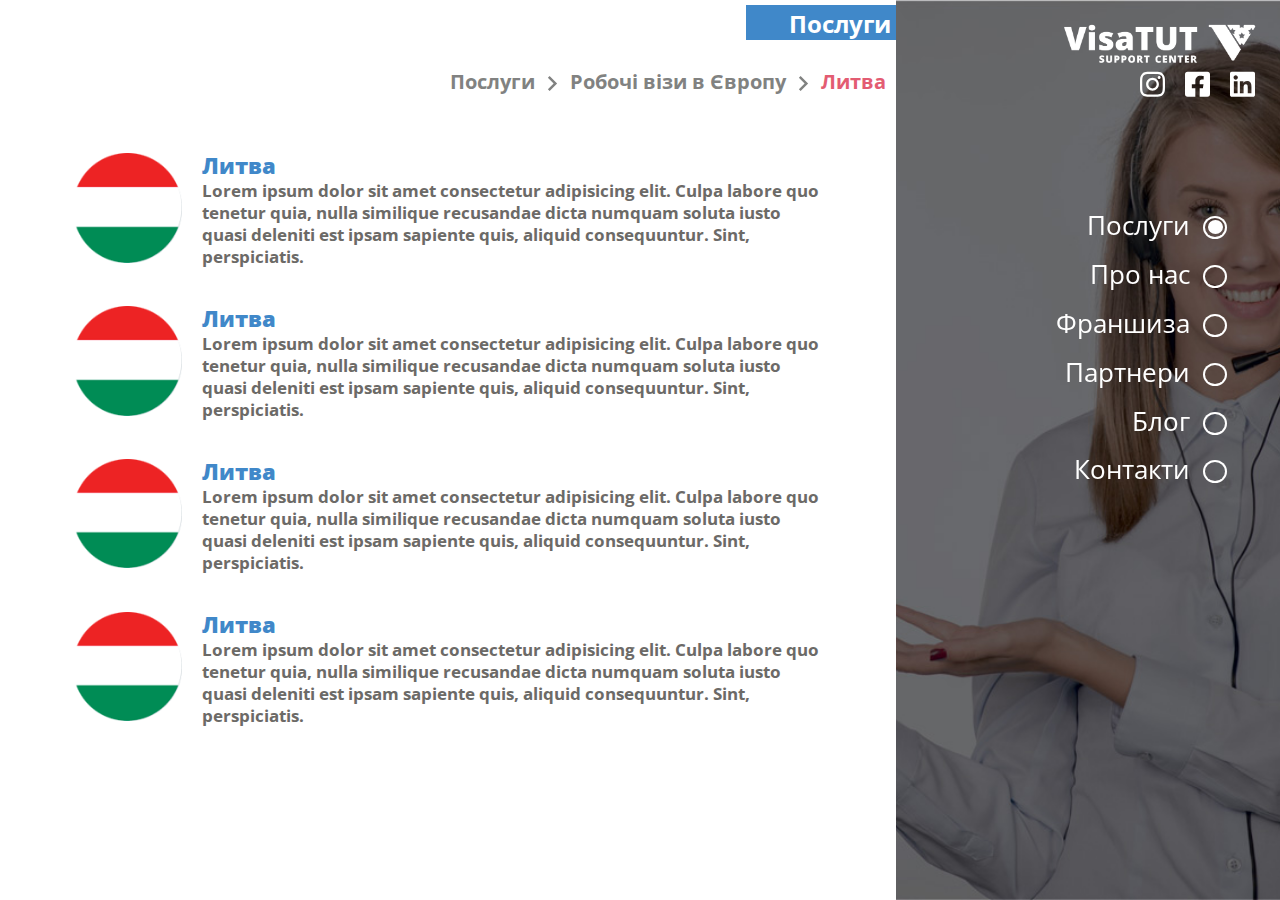
<file: services_1.html>
<!DOCTYPE html>
<html lang="en">
<head>
	<meta charset="UTF-8">
	<title>Document</title>
	<meta name="viewport" content="width=device-width initial-scale=1">
	<link rel="stylesheet" href="static/css/style.css">

</head>
<body class="services_fixed">
	<div class="main_nav_bar_for_mobile">
		
		<div class="sociate-block sociate-block_mobile">
			<div class="sociate-prof">
				<svg class="svg_soc" aria-hidden="true" focusable="false" data-prefix="fab" data-icon="instagram" class="svg-inline--fa fa-instagram fa-w-14" role="img" xmlns="http://www.w3.org/2000/svg" viewBox="0 0 448 512"><path fill="currentColor" d="M224.1 141c-63.6 0-114.9 51.3-114.9 114.9s51.3 114.9 114.9 114.9S339 319.5 339 255.9 287.7 141 224.1 141zm0 189.6c-41.1 0-74.7-33.5-74.7-74.7s33.5-74.7 74.7-74.7 74.7 33.5 74.7 74.7-33.6 74.7-74.7 74.7zm146.4-194.3c0 14.9-12 26.8-26.8 26.8-14.9 0-26.8-12-26.8-26.8s12-26.8 26.8-26.8 26.8 12 26.8 26.8zm76.1 27.2c-1.7-35.9-9.9-67.7-36.2-93.9-26.2-26.2-58-34.4-93.9-36.2-37-2.1-147.9-2.1-184.9 0-35.8 1.7-67.6 9.9-93.9 36.1s-34.4 58-36.2 93.9c-2.1 37-2.1 147.9 0 184.9 1.7 35.9 9.9 67.7 36.2 93.9s58 34.4 93.9 36.2c37 2.1 147.9 2.1 184.9 0 35.9-1.7 67.7-9.9 93.9-36.2 26.2-26.2 34.4-58 36.2-93.9 2.1-37 2.1-147.8 0-184.8zM398.8 388c-7.8 19.6-22.9 34.7-42.6 42.6-29.5 11.7-99.5 9-132.1 9s-102.7 2.6-132.1-9c-19.6-7.8-34.7-22.9-42.6-42.6-11.7-29.5-9-99.5-9-132.1s-2.6-102.7 9-132.1c7.8-19.6 22.9-34.7 42.6-42.6 29.5-11.7 99.5-9 132.1-9s102.7-2.6 132.1 9c19.6 7.8 34.7 22.9 42.6 42.6 11.7 29.5 9 99.5 9 132.1s2.7 102.7-9 132.1z"></path></svg>
			</div>
			<div class="sociate-prof">
				<svg class="svg_soc" aria-hidden="true" focusable="false" data-prefix="fab" data-icon="facebook-square" class="svg-inline--fa fa-facebook-square fa-w-14" role="img" xmlns="http://www.w3.org/2000/svg" viewBox="0 0 448 512"><path fill="currentColor" d="M400 32H48A48 48 0 0 0 0 80v352a48 48 0 0 0 48 48h137.25V327.69h-63V256h63v-54.64c0-62.15 37-96.48 93.67-96.48 27.14 0 55.52 4.84 55.52 4.84v61h-31.27c-30.81 0-40.42 19.12-40.42 38.73V256h68.78l-11 71.69h-57.78V480H400a48 48 0 0 0 48-48V80a48 48 0 0 0-48-48z"></path></svg>
			</div>
			<div class="sociate-prof">
				<svg class="svg_soc" aria-hidden="true" focusable="false" data-prefix="fab" data-icon="linkedin" class="svg-inline--fa fa-linkedin fa-w-14" role="img" xmlns="http://www.w3.org/2000/svg" viewBox="0 0 448 512"><path fill="currentColor" d="M416 32H31.9C14.3 32 0 46.5 0 64.3v383.4C0 465.5 14.3 480 31.9 480H416c17.6 0 32-14.5 32-32.3V64.3c0-17.8-14.4-32.3-32-32.3zM135.4 416H69V202.2h66.5V416zm-33.2-243c-21.3 0-38.5-17.3-38.5-38.5S80.9 96 102.2 96c21.2 0 38.5 17.3 38.5 38.5 0 21.3-17.2 38.5-38.5 38.5zm282.1 243h-66.4V312c0-24.8-.5-56.7-34.5-56.7-34.6 0-39.9 27-39.9 54.9V416h-66.4V202.2h63.7v29.2h.9c8.9-16.8 30.6-34.5 62.9-34.5 67.2 0 79.7 44.3 79.7 101.9V416z"></path></svg>
			</div>
		</div>
		<div class="info_top-block info_top-block_desktopNone">
			<div class="info_top-prof">
				<svg aria-hidden="true" focusable="false" data-prefix="far" data-icon="envelope" class="svg-inline--fa fa-envelope fa-w-16" role="img" xmlns="http://www.w3.org/2000/svg" viewBox="0 0 512 512"><path fill="currentColor" d="M464 64H48C21.49 64 0 85.49 0 112v288c0 26.51 21.49 48 48 48h416c26.51 0 48-21.49 48-48V112c0-26.51-21.49-48-48-48zm0 48v40.805c-22.422 18.259-58.168 46.651-134.587 106.49-16.841 13.247-50.201 45.072-73.413 44.701-23.208.375-56.579-31.459-73.413-44.701C106.18 199.465 70.425 171.067 48 152.805V112h416zM48 400V214.398c22.914 18.251 55.409 43.862 104.938 82.646 21.857 17.205 60.134 55.186 103.062 54.955 42.717.231 80.509-37.199 103.053-54.947 49.528-38.783 82.032-64.401 104.947-82.653V400H48z"></path></svg>
				<a href="mailto:tutvisatut@gmail.com">
					tutvisatut@gmail.com
				</a>
			</div>
			<div class="info_top-prof info_top-prof_tell">
				<svg aria-hidden="true" focusable="false" data-prefix="fas" data-icon="phone-square-alt" class="svg-inline--fa fa-phone-square-alt fa-w-14" role="img" xmlns="http://www.w3.org/2000/svg" viewBox="0 0 448 512"><path fill="currentColor" d="M400 32H48A48 48 0 0 0 0 80v352a48 48 0 0 0 48 48h352a48 48 0 0 0 48-48V80a48 48 0 0 0-48-48zm-16.39 307.37l-15 65A15 15 0 0 1 354 416C194 416 64 286.29 64 126a15.7 15.7 0 0 1 11.63-14.61l65-15A18.23 18.23 0 0 1 144 96a16.27 16.27 0 0 1 13.79 9.09l30 70A17.9 17.9 0 0 1 189 181a17 17 0 0 1-5.5 11.61l-37.89 31a231.91 231.91 0 0 0 110.78 110.78l31-37.89A17 17 0 0 1 299 291a17.85 17.85 0 0 1 5.91 1.21l70 30A16.25 16.25 0 0 1 384 336a17.41 17.41 0 0 1-.39 3.37z"></path></svg>
				<a href="tel: +38(097)566-66-24">
					+38(097)566-66-24
				</a>
			</div>
		</div>
	</div>
	<div class="nav-bar">
		<a class="logo_link" href="#">
			<div class="logo-wrap">
				<img src="static/img/logo.png" alt="">
			</div>
		</a>
		<div class="header-btn header-btn_mobile">
			Консультація
		</div>
		<div class="hidden_nav-bar">
			<div class="hidden_name super_hidden_name">
				<a href="#">
					Головна
				</a>
			</div>
			<div data-index="2" data-menuanchor="secondPage" class="hidden_name slide psevdo_link">
				<div class="psevdo_point">
					<div class="psevdo_sub-point psevdo_sub-point_active">

					</div>
				</div>
				<a href="#secondPage">
					Послуги
				</a>
				
			</div>
			<div data-index="3" data-menuanchor="3thPage" class="hidden_name slide psevdo_link">
				<div class="psevdo_point">
					<div class="psevdo_sub-point">

					</div>
				</div>
				<a href="#3thPage">
					Про нас
				</a>
			</div>
			<div data-index="4" data-menuanchor="4thpage" class="hidden_name slide psevdo_link">
				<div class="psevdo_point">
					<div class="psevdo_sub-point">

					</div>
				</div>
				<a href="#4thpage">
					Франшиза
				</a>
			</div>
			<div data-index="5" data-menuanchor="5thpage" class="hidden_name slide psevdo_link">
				<div class="psevdo_point">
					<div class="psevdo_sub-point">

					</div>
				</div>
				<a href="#5thpage">
					Партнери
				</a>
			</div>
			<div data-index="6" data-menuanchor="6thpage" class="hidden_name slide psevdo_link">
				<div class="psevdo_point">
					<div class="psevdo_sub-point">

					</div>
				</div>
				<a href="#6thpage">
					Блог
				</a>
			</div>
			<div data-index="7" data-menuanchor="7thpage" class="hidden_name slide psevdo_link">
				<div class="psevdo_point">
					<div class="psevdo_sub-point">

					</div>
				</div>
				<a href="#7thpage">
					Контакти
				</a>
			</div>
		</div>
		<svg class="ham hamRotate ham1" viewBox="0 0 100 100" width="80" onclick="this.classList.toggle('active')">
			<path
				  class="line top"
				  d="m 30,33 h 40 c 0,0 9.044436,-0.654587 9.044436,-8.508902 0,-7.854315 -8.024349,-11.958003 -14.89975,-10.85914 -6.875401,1.098863 -13.637059,4.171617 -13.637059,16.368042 v 40" />
			<path
				  class="line middle"
				  d="m 30,50 h 40" />
			<path
				  class="line bottom"
				  d="m 30,67 h 40 c 12.796276,0 15.357889,-11.717785 15.357889,-26.851538 0,-15.133752 -4.786586,-27.274118 -16.667516,-27.274118 -11.88093,0 -18.499247,6.994427 -18.435284,17.125656 l 0.252538,40" />
		  </svg>
		  <div class="sociate-block">
			<div class="sociate-prof">
				<svg class="svg_soc" aria-hidden="true" focusable="false" data-prefix="fab" data-icon="instagram" class="svg-inline--fa fa-instagram fa-w-14" role="img" xmlns="http://www.w3.org/2000/svg" viewBox="0 0 448 512"><path fill="currentColor" d="M224.1 141c-63.6 0-114.9 51.3-114.9 114.9s51.3 114.9 114.9 114.9S339 319.5 339 255.9 287.7 141 224.1 141zm0 189.6c-41.1 0-74.7-33.5-74.7-74.7s33.5-74.7 74.7-74.7 74.7 33.5 74.7 74.7-33.6 74.7-74.7 74.7zm146.4-194.3c0 14.9-12 26.8-26.8 26.8-14.9 0-26.8-12-26.8-26.8s12-26.8 26.8-26.8 26.8 12 26.8 26.8zm76.1 27.2c-1.7-35.9-9.9-67.7-36.2-93.9-26.2-26.2-58-34.4-93.9-36.2-37-2.1-147.9-2.1-184.9 0-35.8 1.7-67.6 9.9-93.9 36.1s-34.4 58-36.2 93.9c-2.1 37-2.1 147.9 0 184.9 1.7 35.9 9.9 67.7 36.2 93.9s58 34.4 93.9 36.2c37 2.1 147.9 2.1 184.9 0 35.9-1.7 67.7-9.9 93.9-36.2 26.2-26.2 34.4-58 36.2-93.9 2.1-37 2.1-147.8 0-184.8zM398.8 388c-7.8 19.6-22.9 34.7-42.6 42.6-29.5 11.7-99.5 9-132.1 9s-102.7 2.6-132.1-9c-19.6-7.8-34.7-22.9-42.6-42.6-11.7-29.5-9-99.5-9-132.1s-2.6-102.7 9-132.1c7.8-19.6 22.9-34.7 42.6-42.6 29.5-11.7 99.5-9 132.1-9s102.7-2.6 132.1 9c19.6 7.8 34.7 22.9 42.6 42.6 11.7 29.5 9 99.5 9 132.1s2.7 102.7-9 132.1z"></path></svg>
			</div>
			<div class="sociate-prof">
				<svg class="svg_soc" aria-hidden="true" focusable="false" data-prefix="fab" data-icon="facebook-square" class="svg-inline--fa fa-facebook-square fa-w-14" role="img" xmlns="http://www.w3.org/2000/svg" viewBox="0 0 448 512"><path fill="currentColor" d="M400 32H48A48 48 0 0 0 0 80v352a48 48 0 0 0 48 48h137.25V327.69h-63V256h63v-54.64c0-62.15 37-96.48 93.67-96.48 27.14 0 55.52 4.84 55.52 4.84v61h-31.27c-30.81 0-40.42 19.12-40.42 38.73V256h68.78l-11 71.69h-57.78V480H400a48 48 0 0 0 48-48V80a48 48 0 0 0-48-48z"></path></svg>
			</div>
			<div class="sociate-prof">
				<svg class="svg_soc" aria-hidden="true" focusable="false" data-prefix="fab" data-icon="linkedin" class="svg-inline--fa fa-linkedin fa-w-14" role="img" xmlns="http://www.w3.org/2000/svg" viewBox="0 0 448 512"><path fill="currentColor" d="M416 32H31.9C14.3 32 0 46.5 0 64.3v383.4C0 465.5 14.3 480 31.9 480H416c17.6 0 32-14.5 32-32.3V64.3c0-17.8-14.4-32.3-32-32.3zM135.4 416H69V202.2h66.5V416zm-33.2-243c-21.3 0-38.5-17.3-38.5-38.5S80.9 96 102.2 96c21.2 0 38.5 17.3 38.5 38.5 0 21.3-17.2 38.5-38.5 38.5zm282.1 243h-66.4V312c0-24.8-.5-56.7-34.5-56.7-34.6 0-39.9 27-39.9 54.9V416h-66.4V202.2h63.7v29.2h.9c8.9-16.8 30.6-34.5 62.9-34.5 67.2 0 79.7 44.3 79.7 101.9V416z"></path></svg>
			</div>
		</div>
		
	</div>

		<section id="sect2" class="sect_name section sect2 services2">
			<div class="default-block">
				<div class="default-content">
					<div class="main__title">
						<h1 class="title_name">
							Послуги
						</h1>
					</div>
					<div class="mini-navigation-block">
						<div data-nav="nav1" data-scheme="1" class="nav_name nav_name_link">
							Послуги
						</div>
						<img src="static/img/nav.svg" alt="">
						<div data-scheme="11" class="nav_name nav_name_link">
							Робочі візи в Європу
						</div>
						<img src="static/img/nav.svg" alt="">
						<div class="nav_name nav_name_active">
							Литва
						</div>
					</div>
					<div class="blog-block normalScroll">
					
						<a class="blog-prof_link" href="services_1_subPage.html">
							<div class="blog-prof">
								<div class="blog-img">
									<img src="static/img/countries/uhor.png" alt="">
								</div>
								<div class="blog-text">
									<div class="blog__title">
										Литва
									</div>
									Lorem ipsum dolor sit amet consectetur adipisicing elit. Culpa labore quo tenetur quia, nulla similique recusandae dicta numquam soluta iusto quasi deleniti est ipsam sapiente quis, aliquid consequuntur. Sint, perspiciatis.
								</div>
							</div>
						</a>
						<a class="blog-prof_link" href="services_1_subPage.html">
							<div class="blog-prof">
								<div class="blog-img">
									<img src="static/img/countries/uhor.png" alt="">
								</div>
								<div class="blog-text">
									<div class="blog__title">
										Литва
									</div>
									Lorem ipsum dolor sit amet consectetur adipisicing elit. Culpa labore quo tenetur quia, nulla similique recusandae dicta numquam soluta iusto quasi deleniti est ipsam sapiente quis, aliquid consequuntur. Sint, perspiciatis.
								</div>
							</div>
						</a>
						<a class="blog-prof_link" href="services_1_subPage.html">
							<div class="blog-prof">
								<div class="blog-img">
									<img src="static/img/countries/uhor.png" alt="">
								</div>
								<div class="blog-text">
									<div class="blog__title">
										Литва
									</div>
									Lorem ipsum dolor sit amet consectetur adipisicing elit. Culpa labore quo tenetur quia, nulla similique recusandae dicta numquam soluta iusto quasi deleniti est ipsam sapiente quis, aliquid consequuntur. Sint, perspiciatis.
								</div>
							</div>
						</a>
						<a class="blog-prof_link" href="services_1_subPage.html">
							<div class="blog-prof">
								<div class="blog-img">
									<img src="static/img/countries/uhor.png" alt="">
								</div>
								<div class="blog-text">
									<div class="blog__title">
										Литва
									</div>
									Lorem ipsum dolor sit amet consectetur adipisicing elit. Culpa labore quo tenetur quia, nulla similique recusandae dicta numquam soluta iusto quasi deleniti est ipsam sapiente quis, aliquid consequuntur. Sint, perspiciatis.
								</div>
							</div>
						</a>
					</div>
				</div>
				<div class="default-image default-image-1">
				</div>
			</div>
				
			
		</section>
		
	</div>












	<script type="text/javascript" src="static/js/jQuery.js"></script>
	<script type="text/javascript" src="static/js/slick.min.js"></script>
	<script type="text/javascript" src="static/js/scrolloverflow.min.js"></script>
	<script type="text/javascript" src="static/js/fullpage.min.js"></script>
	<script type="text/javascript" src="static/js/lazyloadxt.extra.js"></script>
  	<script src="static/js/wow.min.js"></script>
  
	  <script type="text/javascript" src="static/js/main.js"></script>
</body>
</html>
</file>
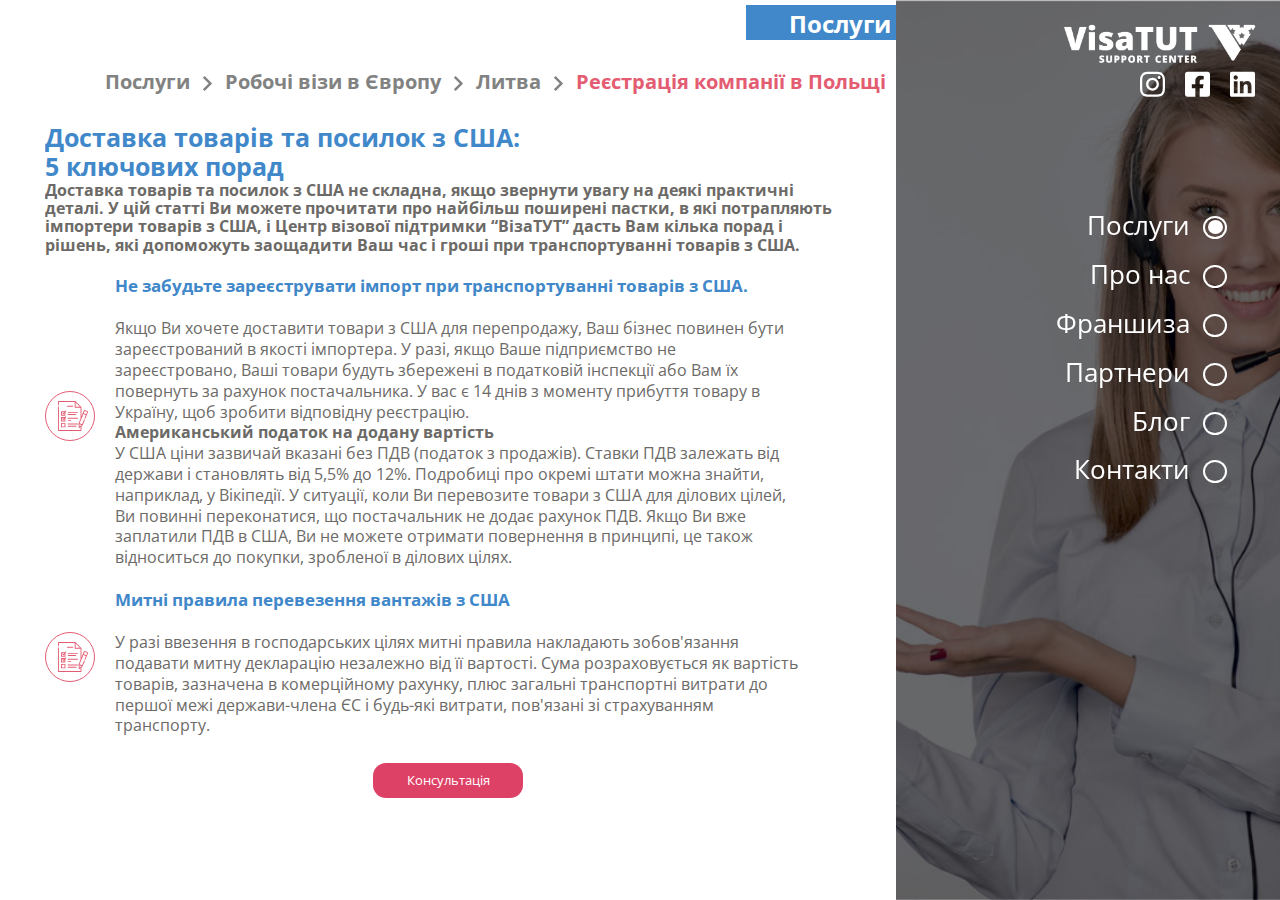
<file: services_1_subPage.html>
<!DOCTYPE html>
<html lang="en">
<head>
	<meta charset="UTF-8">
	<title>Document</title>
	<meta name="viewport" content="width=device-width initial-scale=1">
	<link rel="stylesheet" href="static/css/style.css">

</head>
<body class="services_fixed">
	<div class="main_nav_bar_for_mobile">
		
		<div class="sociate-block sociate-block_mobile">
			<div class="sociate-prof">
				<svg class="svg_soc" aria-hidden="true" focusable="false" data-prefix="fab" data-icon="instagram" class="svg-inline--fa fa-instagram fa-w-14" role="img" xmlns="http://www.w3.org/2000/svg" viewBox="0 0 448 512"><path fill="currentColor" d="M224.1 141c-63.6 0-114.9 51.3-114.9 114.9s51.3 114.9 114.9 114.9S339 319.5 339 255.9 287.7 141 224.1 141zm0 189.6c-41.1 0-74.7-33.5-74.7-74.7s33.5-74.7 74.7-74.7 74.7 33.5 74.7 74.7-33.6 74.7-74.7 74.7zm146.4-194.3c0 14.9-12 26.8-26.8 26.8-14.9 0-26.8-12-26.8-26.8s12-26.8 26.8-26.8 26.8 12 26.8 26.8zm76.1 27.2c-1.7-35.9-9.9-67.7-36.2-93.9-26.2-26.2-58-34.4-93.9-36.2-37-2.1-147.9-2.1-184.9 0-35.8 1.7-67.6 9.9-93.9 36.1s-34.4 58-36.2 93.9c-2.1 37-2.1 147.9 0 184.9 1.7 35.9 9.9 67.7 36.2 93.9s58 34.4 93.9 36.2c37 2.1 147.9 2.1 184.9 0 35.9-1.7 67.7-9.9 93.9-36.2 26.2-26.2 34.4-58 36.2-93.9 2.1-37 2.1-147.8 0-184.8zM398.8 388c-7.8 19.6-22.9 34.7-42.6 42.6-29.5 11.7-99.5 9-132.1 9s-102.7 2.6-132.1-9c-19.6-7.8-34.7-22.9-42.6-42.6-11.7-29.5-9-99.5-9-132.1s-2.6-102.7 9-132.1c7.8-19.6 22.9-34.7 42.6-42.6 29.5-11.7 99.5-9 132.1-9s102.7-2.6 132.1 9c19.6 7.8 34.7 22.9 42.6 42.6 11.7 29.5 9 99.5 9 132.1s2.7 102.7-9 132.1z"></path></svg>
			</div>
			<div class="sociate-prof">
				<svg class="svg_soc" aria-hidden="true" focusable="false" data-prefix="fab" data-icon="facebook-square" class="svg-inline--fa fa-facebook-square fa-w-14" role="img" xmlns="http://www.w3.org/2000/svg" viewBox="0 0 448 512"><path fill="currentColor" d="M400 32H48A48 48 0 0 0 0 80v352a48 48 0 0 0 48 48h137.25V327.69h-63V256h63v-54.64c0-62.15 37-96.48 93.67-96.48 27.14 0 55.52 4.84 55.52 4.84v61h-31.27c-30.81 0-40.42 19.12-40.42 38.73V256h68.78l-11 71.69h-57.78V480H400a48 48 0 0 0 48-48V80a48 48 0 0 0-48-48z"></path></svg>
			</div>
			<div class="sociate-prof">
				<svg class="svg_soc" aria-hidden="true" focusable="false" data-prefix="fab" data-icon="linkedin" class="svg-inline--fa fa-linkedin fa-w-14" role="img" xmlns="http://www.w3.org/2000/svg" viewBox="0 0 448 512"><path fill="currentColor" d="M416 32H31.9C14.3 32 0 46.5 0 64.3v383.4C0 465.5 14.3 480 31.9 480H416c17.6 0 32-14.5 32-32.3V64.3c0-17.8-14.4-32.3-32-32.3zM135.4 416H69V202.2h66.5V416zm-33.2-243c-21.3 0-38.5-17.3-38.5-38.5S80.9 96 102.2 96c21.2 0 38.5 17.3 38.5 38.5 0 21.3-17.2 38.5-38.5 38.5zm282.1 243h-66.4V312c0-24.8-.5-56.7-34.5-56.7-34.6 0-39.9 27-39.9 54.9V416h-66.4V202.2h63.7v29.2h.9c8.9-16.8 30.6-34.5 62.9-34.5 67.2 0 79.7 44.3 79.7 101.9V416z"></path></svg>
			</div>
		</div>
		<div class="info_top-block info_top-block_desktopNone">
			<div class="info_top-prof">
				<svg aria-hidden="true" focusable="false" data-prefix="far" data-icon="envelope" class="svg-inline--fa fa-envelope fa-w-16" role="img" xmlns="http://www.w3.org/2000/svg" viewBox="0 0 512 512"><path fill="currentColor" d="M464 64H48C21.49 64 0 85.49 0 112v288c0 26.51 21.49 48 48 48h416c26.51 0 48-21.49 48-48V112c0-26.51-21.49-48-48-48zm0 48v40.805c-22.422 18.259-58.168 46.651-134.587 106.49-16.841 13.247-50.201 45.072-73.413 44.701-23.208.375-56.579-31.459-73.413-44.701C106.18 199.465 70.425 171.067 48 152.805V112h416zM48 400V214.398c22.914 18.251 55.409 43.862 104.938 82.646 21.857 17.205 60.134 55.186 103.062 54.955 42.717.231 80.509-37.199 103.053-54.947 49.528-38.783 82.032-64.401 104.947-82.653V400H48z"></path></svg>
				<a href="mailto:tutvisatut@gmail.com">
					tutvisatut@gmail.com
				</a>
			</div>
			<div class="info_top-prof info_top-prof_tell">
				<svg aria-hidden="true" focusable="false" data-prefix="fas" data-icon="phone-square-alt" class="svg-inline--fa fa-phone-square-alt fa-w-14" role="img" xmlns="http://www.w3.org/2000/svg" viewBox="0 0 448 512"><path fill="currentColor" d="M400 32H48A48 48 0 0 0 0 80v352a48 48 0 0 0 48 48h352a48 48 0 0 0 48-48V80a48 48 0 0 0-48-48zm-16.39 307.37l-15 65A15 15 0 0 1 354 416C194 416 64 286.29 64 126a15.7 15.7 0 0 1 11.63-14.61l65-15A18.23 18.23 0 0 1 144 96a16.27 16.27 0 0 1 13.79 9.09l30 70A17.9 17.9 0 0 1 189 181a17 17 0 0 1-5.5 11.61l-37.89 31a231.91 231.91 0 0 0 110.78 110.78l31-37.89A17 17 0 0 1 299 291a17.85 17.85 0 0 1 5.91 1.21l70 30A16.25 16.25 0 0 1 384 336a17.41 17.41 0 0 1-.39 3.37z"></path></svg>
				<a href="tel: +38(097)566-66-24">
					+38(097)566-66-24
				</a>
			</div>
		</div>
	</div>
	<div class="nav-bar">
		<a class="logo_link" href="#">
			<div class="logo-wrap">
				<img src="static/img/logo.png" alt="">
			</div>
		</a>
		<div class="header-btn header-btn_mobile">
			Консультація
		</div>
		<div class="hidden_nav-bar">
			<div class="hidden_name super_hidden_name">
				<a href="#">
					Головна
				</a>
			</div>
			<div data-index="2" data-menuanchor="secondPage" class="hidden_name slide psevdo_link">
				<div class="psevdo_point">
					<div class="psevdo_sub-point psevdo_sub-point_active">

					</div>
				</div>
				<a href="#secondPage">
					Послуги
				</a>
				
			</div>
			<div data-index="3" data-menuanchor="3thPage" class="hidden_name slide psevdo_link">
				<div class="psevdo_point">
					<div class="psevdo_sub-point">

					</div>
				</div>
				<a href="#3thPage">
					Про нас
				</a>
			</div>
			<div data-index="4" data-menuanchor="4thpage" class="hidden_name slide psevdo_link">
				<div class="psevdo_point">
					<div class="psevdo_sub-point">

					</div>
				</div>
				<a href="#4thpage">
					Франшиза
				</a>
			</div>
			<div data-index="5" data-menuanchor="5thpage" class="hidden_name slide psevdo_link">
				<div class="psevdo_point">
					<div class="psevdo_sub-point">

					</div>
				</div>
				<a href="#5thpage">
					Партнери
				</a>
			</div>
			<div data-index="6" data-menuanchor="6thpage" class="hidden_name slide psevdo_link">
				<div class="psevdo_point">
					<div class="psevdo_sub-point">

					</div>
				</div>
				<a href="#6thpage">
					Блог
				</a>
			</div>
			<div data-index="7" data-menuanchor="7thpage" class="hidden_name slide psevdo_link">
				<div class="psevdo_point">
					<div class="psevdo_sub-point">

					</div>
				</div>
				<a href="#7thpage">
					Контакти
				</a>
			</div>
		</div>
		<svg class="ham hamRotate ham1" viewBox="0 0 100 100" width="80" onclick="this.classList.toggle('active')">
			<path
				  class="line top"
				  d="m 30,33 h 40 c 0,0 9.044436,-0.654587 9.044436,-8.508902 0,-7.854315 -8.024349,-11.958003 -14.89975,-10.85914 -6.875401,1.098863 -13.637059,4.171617 -13.637059,16.368042 v 40" />
			<path
				  class="line middle"
				  d="m 30,50 h 40" />
			<path
				  class="line bottom"
				  d="m 30,67 h 40 c 12.796276,0 15.357889,-11.717785 15.357889,-26.851538 0,-15.133752 -4.786586,-27.274118 -16.667516,-27.274118 -11.88093,0 -18.499247,6.994427 -18.435284,17.125656 l 0.252538,40" />
		  </svg>
		  <div class="sociate-block">
			<div class="sociate-prof">
				<svg class="svg_soc" aria-hidden="true" focusable="false" data-prefix="fab" data-icon="instagram" class="svg-inline--fa fa-instagram fa-w-14" role="img" xmlns="http://www.w3.org/2000/svg" viewBox="0 0 448 512"><path fill="currentColor" d="M224.1 141c-63.6 0-114.9 51.3-114.9 114.9s51.3 114.9 114.9 114.9S339 319.5 339 255.9 287.7 141 224.1 141zm0 189.6c-41.1 0-74.7-33.5-74.7-74.7s33.5-74.7 74.7-74.7 74.7 33.5 74.7 74.7-33.6 74.7-74.7 74.7zm146.4-194.3c0 14.9-12 26.8-26.8 26.8-14.9 0-26.8-12-26.8-26.8s12-26.8 26.8-26.8 26.8 12 26.8 26.8zm76.1 27.2c-1.7-35.9-9.9-67.7-36.2-93.9-26.2-26.2-58-34.4-93.9-36.2-37-2.1-147.9-2.1-184.9 0-35.8 1.7-67.6 9.9-93.9 36.1s-34.4 58-36.2 93.9c-2.1 37-2.1 147.9 0 184.9 1.7 35.9 9.9 67.7 36.2 93.9s58 34.4 93.9 36.2c37 2.1 147.9 2.1 184.9 0 35.9-1.7 67.7-9.9 93.9-36.2 26.2-26.2 34.4-58 36.2-93.9 2.1-37 2.1-147.8 0-184.8zM398.8 388c-7.8 19.6-22.9 34.7-42.6 42.6-29.5 11.7-99.5 9-132.1 9s-102.7 2.6-132.1-9c-19.6-7.8-34.7-22.9-42.6-42.6-11.7-29.5-9-99.5-9-132.1s-2.6-102.7 9-132.1c7.8-19.6 22.9-34.7 42.6-42.6 29.5-11.7 99.5-9 132.1-9s102.7-2.6 132.1 9c19.6 7.8 34.7 22.9 42.6 42.6 11.7 29.5 9 99.5 9 132.1s2.7 102.7-9 132.1z"></path></svg>
			</div>
			<div class="sociate-prof">
				<svg class="svg_soc" aria-hidden="true" focusable="false" data-prefix="fab" data-icon="facebook-square" class="svg-inline--fa fa-facebook-square fa-w-14" role="img" xmlns="http://www.w3.org/2000/svg" viewBox="0 0 448 512"><path fill="currentColor" d="M400 32H48A48 48 0 0 0 0 80v352a48 48 0 0 0 48 48h137.25V327.69h-63V256h63v-54.64c0-62.15 37-96.48 93.67-96.48 27.14 0 55.52 4.84 55.52 4.84v61h-31.27c-30.81 0-40.42 19.12-40.42 38.73V256h68.78l-11 71.69h-57.78V480H400a48 48 0 0 0 48-48V80a48 48 0 0 0-48-48z"></path></svg>
			</div>
			<div class="sociate-prof">
				<svg class="svg_soc" aria-hidden="true" focusable="false" data-prefix="fab" data-icon="linkedin" class="svg-inline--fa fa-linkedin fa-w-14" role="img" xmlns="http://www.w3.org/2000/svg" viewBox="0 0 448 512"><path fill="currentColor" d="M416 32H31.9C14.3 32 0 46.5 0 64.3v383.4C0 465.5 14.3 480 31.9 480H416c17.6 0 32-14.5 32-32.3V64.3c0-17.8-14.4-32.3-32-32.3zM135.4 416H69V202.2h66.5V416zm-33.2-243c-21.3 0-38.5-17.3-38.5-38.5S80.9 96 102.2 96c21.2 0 38.5 17.3 38.5 38.5 0 21.3-17.2 38.5-38.5 38.5zm282.1 243h-66.4V312c0-24.8-.5-56.7-34.5-56.7-34.6 0-39.9 27-39.9 54.9V416h-66.4V202.2h63.7v29.2h.9c8.9-16.8 30.6-34.5 62.9-34.5 67.2 0 79.7 44.3 79.7 101.9V416z"></path></svg>
			</div>
		</div>
		
	</div>

		<section id="sect2" class="sect_name section sect2 services2">
			<div class="default-block">
				<div class="default-content">
					<div class="main__title">
						<h1 class="title_name">
							Послуги
						</h1>
					</div>
					<div class="mini-navigation-block">
						<div data-nav="nav1" data-scheme="1" class="nav_name nav_name_link">
							Послуги
						</div>
						<img src="static/img/nav.svg" alt="">
						<div data-scheme="11" class="nav_name nav_name_link">
							Робочі візи в Європу
						</div>
						<img src="static/img/nav.svg" alt="">
						<div class="nav_name">
							<a href="services_1.html">
								Литва
							</a>
						</div>
						<img src="static/img/nav.svg" alt="">
						<div class="nav_name nav_name_active">
							Реєстрація компанії в Польщі
						</div>
					</div>
					<div class="blog-block normalScroll">
						<div class="main_service_title">
							Доставка товарів та посилок з США: <br>
							5 ключових порад
						</div>
						<div class="sub_service_text">
							Доставка товарів та посилок з США не складна, якщо звернути увагу на деякі практичні деталі. У цій статті Ви можете прочитати про найбільш поширені пастки, в які потрапляють імпортери товарів з США, і Центр візової підтримки “ВізаТУТ” дасть Вам кілька порад і рішень, які допоможуть заощадити Ваш час і гроші при транспортуванні товарів з США. 
						</div>
						<div class="services_flex-block">
							<div class="svg_num">
								<svg id="icon-test" viewBox="0 0 32 32">
									<title>test</title>
									<path d="M31.854 11.358c-0.126-0.301-0.362-0.535-0.665-0.659l-2.135-0.874c-0.302-0.124-0.635-0.122-0.936 0.004s-0.535 0.363-0.659 0.665l-2.43 5.94v-9.706c0-0.126-0.050-0.247-0.139-0.336l-6.253-6.253c-0.089-0.089-0.21-0.139-0.336-0.139h-17.826c-0.262 0-0.475 0.213-0.475 0.475v3.668c0 0.262 0.213 0.475 0.475 0.475s0.475-0.213 0.475-0.475v-3.193h16.875v5.778c0 0.262 0.213 0.475 0.475 0.475h5.778v11.554l-2.095 5.12c-0.026 0.064-0.038 0.134-0.035 0.204l0.224 4.473c0.009 0.184 0.124 0.346 0.295 0.416 0.058 0.024 0.119 0.035 0.18 0.035 0.117 0 0.232-0.043 0.322-0.125l1.11-1.021v3.19h-23.129v-25.005c0-0.262-0.213-0.475-0.475-0.475s-0.475 0.213-0.475 0.475v25.48c0 0.262 0.213 0.475 0.475 0.475h24.079c0.262 0 0.475-0.213 0.475-0.475v-4.54l1.235-1.137c0.051-0.047 0.091-0.105 0.118-0.17l2.155-5.266c0.099-0.243-0.017-0.52-0.26-0.62s-0.52 0.017-0.62 0.26l-1.975 4.826-2.639-1.080 4.055-9.911 2.639 1.080-1.399 3.42c-0.099 0.243 0.017 0.52 0.26 0.62s0.52-0.017 0.62-0.26l2.64-6.452c0.124-0.302 0.122-0.635-0.004-0.936zM18.777 1.622l4.631 4.631h-4.631zM22.936 24.781l2.135 0.874-1.999 1.841zM30.979 11.934l-0.881 2.152-2.639-1.080 0.881-2.152c0.028-0.067 0.080-0.12 0.147-0.148s0.141-0.029 0.209-0.001l2.135 0.874c0.067 0.027 0.12 0.080 0.148 0.147s0.029 0.141 0.001 0.209z"></path>
									<path d="M15.816 5.188h-5.893c-0.262 0-0.475 0.213-0.475 0.475s0.213 0.475 0.475 0.475h5.893c0.262 0 0.475-0.213 0.475-0.475s-0.213-0.475-0.475-0.475z"></path>
									<path d="M3.676 15.612h3.757c0.262 0 0.475-0.213 0.475-0.475v-3.366l0.709-0.903c0.162-0.206 0.126-0.505-0.080-0.667s-0.505-0.126-0.667 0.080l-0.49 0.623h-3.705c-0.262 0-0.475 0.213-0.475 0.475v3.757c0 0.262 0.213 0.475 0.475 0.475zM4.151 11.854h2.483l-0.756 0.963-0.529-0.529c-0.186-0.186-0.487-0.186-0.672 0s-0.186 0.487 0 0.672l0.908 0.908c0.089 0.089 0.21 0.139 0.336 0.139 0.010 0 0.019-0 0.029-0.001 0.136-0.008 0.261-0.074 0.345-0.181l0.664-0.845v1.681h-2.807z"></path>
									<path d="M20.885 11.642h-10.17c-0.262 0-0.475 0.213-0.475 0.475s0.213 0.475 0.475 0.475h10.17c0.263 0 0.475-0.213 0.475-0.475s-0.213-0.475-0.475-0.475z"></path>
									<path d="M10.715 14.874h8.174c0.262 0 0.475-0.213 0.475-0.475s-0.213-0.475-0.475-0.475h-8.174c-0.262 0-0.475 0.213-0.475 0.475s0.213 0.475 0.475 0.475z"></path>
									<path d="M3.2 21.378c0 0.262 0.213 0.475 0.475 0.475h3.757c0.262 0 0.475-0.213 0.475-0.475v-3.366l0.709-0.903c0.162-0.206 0.126-0.505-0.080-0.667s-0.505-0.126-0.667 0.080l-0.49 0.623h-3.705c-0.262 0-0.475 0.213-0.475 0.475zM4.151 18.096h2.483l-0.756 0.963-0.529-0.529c-0.186-0.186-0.487-0.186-0.672 0s-0.186 0.487 0 0.672l0.908 0.908c0.089 0.089 0.21 0.139 0.336 0.139 0.010 0 0.019-0 0.029-0.001 0.136-0.008 0.261-0.074 0.345-0.181l0.664-0.845v1.681h-2.807z"></path>
									<path d="M20.885 17.883h-10.17c-0.262 0-0.475 0.213-0.475 0.475s0.213 0.475 0.475 0.475h10.17c0.263 0 0.475-0.213 0.475-0.475s-0.213-0.475-0.475-0.475z"></path>
									<path d="M10.715 21.115h3.041c0.262 0 0.475-0.213 0.475-0.475s-0.213-0.475-0.475-0.475h-3.041c-0.262 0-0.475 0.213-0.475 0.475s0.213 0.475 0.475 0.475z"></path>
									<path d="M3.2 27.619c0 0.262 0.213 0.475 0.475 0.475h3.757c0.262 0 0.475-0.213 0.475-0.475v-3.757c0-0.262-0.213-0.475-0.475-0.475h-3.757c-0.262 0-0.475 0.213-0.475 0.475zM4.151 24.337h2.807v2.807h-2.807z"></path>
									<path d="M21.36 24.6c0-0.262-0.213-0.475-0.475-0.475h-10.17c-0.262 0-0.475 0.213-0.475 0.475s0.213 0.475 0.475 0.475h10.17c0.263 0 0.475-0.213 0.475-0.475z"></path>
									<path d="M10.715 26.406c-0.262 0-0.475 0.213-0.475 0.475s0.213 0.475 0.475 0.475h8.649c0.263 0 0.475-0.213 0.475-0.475s-0.213-0.475-0.475-0.475z"></path>
								</svg>
							</div>
							<div class="content_num-block">
								<div class="content_num">
									Не забудьте зареєструвати імпорт при транспортуванні товарів з США.
								</div>
								<div class="sub_content_num">
									Якщо Ви хочете доставити товари з США для перепродажу, Ваш бізнес повинен бути зареєстрований в якості імпортера. У разі, якщо Ваше підприємство не зареєстровано, Ваші товари будуть збережені в податковій інспекції або Вам їх повернуть за рахунок постачальника. У вас є 14 днів з моменту прибуття товару в Україну, щоб зробити відповідну реєстрацію. <br> <b>Американський податок на додану вартість</b> <br> У США ціни зазвичай вказані без ПДВ (податок з продажів). Ставки ПДВ залежать від держави і становлять від 5,5% до 12%. Подробиці про окремі штати можна знайти, наприклад, у Вікіпедії. У ситуації, коли Ви перевозите товари з США для ділових цілей, Ви повинні переконатися, що постачальник не додає рахунок ПДВ. Якщо Ви вже заплатили ПДВ в США, Ви не можете отримати повернення в принципі, це також відноситься до покупки, зробленої в ділових цілях. 
								</div>
							</div>
						</div>
						<div class="services_flex-block">
							<div class="svg_num">
								<svg id="icon-test" viewBox="0 0 32 32">
									<title>test</title>
									<path d="M31.854 11.358c-0.126-0.301-0.362-0.535-0.665-0.659l-2.135-0.874c-0.302-0.124-0.635-0.122-0.936 0.004s-0.535 0.363-0.659 0.665l-2.43 5.94v-9.706c0-0.126-0.050-0.247-0.139-0.336l-6.253-6.253c-0.089-0.089-0.21-0.139-0.336-0.139h-17.826c-0.262 0-0.475 0.213-0.475 0.475v3.668c0 0.262 0.213 0.475 0.475 0.475s0.475-0.213 0.475-0.475v-3.193h16.875v5.778c0 0.262 0.213 0.475 0.475 0.475h5.778v11.554l-2.095 5.12c-0.026 0.064-0.038 0.134-0.035 0.204l0.224 4.473c0.009 0.184 0.124 0.346 0.295 0.416 0.058 0.024 0.119 0.035 0.18 0.035 0.117 0 0.232-0.043 0.322-0.125l1.11-1.021v3.19h-23.129v-25.005c0-0.262-0.213-0.475-0.475-0.475s-0.475 0.213-0.475 0.475v25.48c0 0.262 0.213 0.475 0.475 0.475h24.079c0.262 0 0.475-0.213 0.475-0.475v-4.54l1.235-1.137c0.051-0.047 0.091-0.105 0.118-0.17l2.155-5.266c0.099-0.243-0.017-0.52-0.26-0.62s-0.52 0.017-0.62 0.26l-1.975 4.826-2.639-1.080 4.055-9.911 2.639 1.080-1.399 3.42c-0.099 0.243 0.017 0.52 0.26 0.62s0.52-0.017 0.62-0.26l2.64-6.452c0.124-0.302 0.122-0.635-0.004-0.936zM18.777 1.622l4.631 4.631h-4.631zM22.936 24.781l2.135 0.874-1.999 1.841zM30.979 11.934l-0.881 2.152-2.639-1.080 0.881-2.152c0.028-0.067 0.080-0.12 0.147-0.148s0.141-0.029 0.209-0.001l2.135 0.874c0.067 0.027 0.12 0.080 0.148 0.147s0.029 0.141 0.001 0.209z"></path>
									<path d="M15.816 5.188h-5.893c-0.262 0-0.475 0.213-0.475 0.475s0.213 0.475 0.475 0.475h5.893c0.262 0 0.475-0.213 0.475-0.475s-0.213-0.475-0.475-0.475z"></path>
									<path d="M3.676 15.612h3.757c0.262 0 0.475-0.213 0.475-0.475v-3.366l0.709-0.903c0.162-0.206 0.126-0.505-0.080-0.667s-0.505-0.126-0.667 0.080l-0.49 0.623h-3.705c-0.262 0-0.475 0.213-0.475 0.475v3.757c0 0.262 0.213 0.475 0.475 0.475zM4.151 11.854h2.483l-0.756 0.963-0.529-0.529c-0.186-0.186-0.487-0.186-0.672 0s-0.186 0.487 0 0.672l0.908 0.908c0.089 0.089 0.21 0.139 0.336 0.139 0.010 0 0.019-0 0.029-0.001 0.136-0.008 0.261-0.074 0.345-0.181l0.664-0.845v1.681h-2.807z"></path>
									<path d="M20.885 11.642h-10.17c-0.262 0-0.475 0.213-0.475 0.475s0.213 0.475 0.475 0.475h10.17c0.263 0 0.475-0.213 0.475-0.475s-0.213-0.475-0.475-0.475z"></path>
									<path d="M10.715 14.874h8.174c0.262 0 0.475-0.213 0.475-0.475s-0.213-0.475-0.475-0.475h-8.174c-0.262 0-0.475 0.213-0.475 0.475s0.213 0.475 0.475 0.475z"></path>
									<path d="M3.2 21.378c0 0.262 0.213 0.475 0.475 0.475h3.757c0.262 0 0.475-0.213 0.475-0.475v-3.366l0.709-0.903c0.162-0.206 0.126-0.505-0.080-0.667s-0.505-0.126-0.667 0.080l-0.49 0.623h-3.705c-0.262 0-0.475 0.213-0.475 0.475zM4.151 18.096h2.483l-0.756 0.963-0.529-0.529c-0.186-0.186-0.487-0.186-0.672 0s-0.186 0.487 0 0.672l0.908 0.908c0.089 0.089 0.21 0.139 0.336 0.139 0.010 0 0.019-0 0.029-0.001 0.136-0.008 0.261-0.074 0.345-0.181l0.664-0.845v1.681h-2.807z"></path>
									<path d="M20.885 17.883h-10.17c-0.262 0-0.475 0.213-0.475 0.475s0.213 0.475 0.475 0.475h10.17c0.263 0 0.475-0.213 0.475-0.475s-0.213-0.475-0.475-0.475z"></path>
									<path d="M10.715 21.115h3.041c0.262 0 0.475-0.213 0.475-0.475s-0.213-0.475-0.475-0.475h-3.041c-0.262 0-0.475 0.213-0.475 0.475s0.213 0.475 0.475 0.475z"></path>
									<path d="M3.2 27.619c0 0.262 0.213 0.475 0.475 0.475h3.757c0.262 0 0.475-0.213 0.475-0.475v-3.757c0-0.262-0.213-0.475-0.475-0.475h-3.757c-0.262 0-0.475 0.213-0.475 0.475zM4.151 24.337h2.807v2.807h-2.807z"></path>
									<path d="M21.36 24.6c0-0.262-0.213-0.475-0.475-0.475h-10.17c-0.262 0-0.475 0.213-0.475 0.475s0.213 0.475 0.475 0.475h10.17c0.263 0 0.475-0.213 0.475-0.475z"></path>
									<path d="M10.715 26.406c-0.262 0-0.475 0.213-0.475 0.475s0.213 0.475 0.475 0.475h8.649c0.263 0 0.475-0.213 0.475-0.475s-0.213-0.475-0.475-0.475z"></path>
								</svg>
							</div>
							<div class="content_num-block">
								<div class="content_num">
									Митні правила перевезення вантажів з США
								</div>
								<div class="sub_content_num">
									У разі ввезення в господарських цілях митні правила накладають зобов'язання подавати митну декларацію незалежно від її вартості. Сума розраховується як вартість товарів, зазначена в комерційному рахунку, плюс загальні транспортні витрати до першої межі держави-члена ЄС і будь-які витрати, пов'язані зі страхуванням транспорту.
								</div>
							</div>
						</div>
						<div class="services_flex-block">
							<div class="svg_num">
								<svg id="icon-test" viewBox="0 0 32 32">
									<title>test</title>
									<path d="M31.854 11.358c-0.126-0.301-0.362-0.535-0.665-0.659l-2.135-0.874c-0.302-0.124-0.635-0.122-0.936 0.004s-0.535 0.363-0.659 0.665l-2.43 5.94v-9.706c0-0.126-0.050-0.247-0.139-0.336l-6.253-6.253c-0.089-0.089-0.21-0.139-0.336-0.139h-17.826c-0.262 0-0.475 0.213-0.475 0.475v3.668c0 0.262 0.213 0.475 0.475 0.475s0.475-0.213 0.475-0.475v-3.193h16.875v5.778c0 0.262 0.213 0.475 0.475 0.475h5.778v11.554l-2.095 5.12c-0.026 0.064-0.038 0.134-0.035 0.204l0.224 4.473c0.009 0.184 0.124 0.346 0.295 0.416 0.058 0.024 0.119 0.035 0.18 0.035 0.117 0 0.232-0.043 0.322-0.125l1.11-1.021v3.19h-23.129v-25.005c0-0.262-0.213-0.475-0.475-0.475s-0.475 0.213-0.475 0.475v25.48c0 0.262 0.213 0.475 0.475 0.475h24.079c0.262 0 0.475-0.213 0.475-0.475v-4.54l1.235-1.137c0.051-0.047 0.091-0.105 0.118-0.17l2.155-5.266c0.099-0.243-0.017-0.52-0.26-0.62s-0.52 0.017-0.62 0.26l-1.975 4.826-2.639-1.080 4.055-9.911 2.639 1.080-1.399 3.42c-0.099 0.243 0.017 0.52 0.26 0.62s0.52-0.017 0.62-0.26l2.64-6.452c0.124-0.302 0.122-0.635-0.004-0.936zM18.777 1.622l4.631 4.631h-4.631zM22.936 24.781l2.135 0.874-1.999 1.841zM30.979 11.934l-0.881 2.152-2.639-1.080 0.881-2.152c0.028-0.067 0.080-0.12 0.147-0.148s0.141-0.029 0.209-0.001l2.135 0.874c0.067 0.027 0.12 0.080 0.148 0.147s0.029 0.141 0.001 0.209z"></path>
									<path d="M15.816 5.188h-5.893c-0.262 0-0.475 0.213-0.475 0.475s0.213 0.475 0.475 0.475h5.893c0.262 0 0.475-0.213 0.475-0.475s-0.213-0.475-0.475-0.475z"></path>
									<path d="M3.676 15.612h3.757c0.262 0 0.475-0.213 0.475-0.475v-3.366l0.709-0.903c0.162-0.206 0.126-0.505-0.080-0.667s-0.505-0.126-0.667 0.080l-0.49 0.623h-3.705c-0.262 0-0.475 0.213-0.475 0.475v3.757c0 0.262 0.213 0.475 0.475 0.475zM4.151 11.854h2.483l-0.756 0.963-0.529-0.529c-0.186-0.186-0.487-0.186-0.672 0s-0.186 0.487 0 0.672l0.908 0.908c0.089 0.089 0.21 0.139 0.336 0.139 0.010 0 0.019-0 0.029-0.001 0.136-0.008 0.261-0.074 0.345-0.181l0.664-0.845v1.681h-2.807z"></path>
									<path d="M20.885 11.642h-10.17c-0.262 0-0.475 0.213-0.475 0.475s0.213 0.475 0.475 0.475h10.17c0.263 0 0.475-0.213 0.475-0.475s-0.213-0.475-0.475-0.475z"></path>
									<path d="M10.715 14.874h8.174c0.262 0 0.475-0.213 0.475-0.475s-0.213-0.475-0.475-0.475h-8.174c-0.262 0-0.475 0.213-0.475 0.475s0.213 0.475 0.475 0.475z"></path>
									<path d="M3.2 21.378c0 0.262 0.213 0.475 0.475 0.475h3.757c0.262 0 0.475-0.213 0.475-0.475v-3.366l0.709-0.903c0.162-0.206 0.126-0.505-0.080-0.667s-0.505-0.126-0.667 0.080l-0.49 0.623h-3.705c-0.262 0-0.475 0.213-0.475 0.475zM4.151 18.096h2.483l-0.756 0.963-0.529-0.529c-0.186-0.186-0.487-0.186-0.672 0s-0.186 0.487 0 0.672l0.908 0.908c0.089 0.089 0.21 0.139 0.336 0.139 0.010 0 0.019-0 0.029-0.001 0.136-0.008 0.261-0.074 0.345-0.181l0.664-0.845v1.681h-2.807z"></path>
									<path d="M20.885 17.883h-10.17c-0.262 0-0.475 0.213-0.475 0.475s0.213 0.475 0.475 0.475h10.17c0.263 0 0.475-0.213 0.475-0.475s-0.213-0.475-0.475-0.475z"></path>
									<path d="M10.715 21.115h3.041c0.262 0 0.475-0.213 0.475-0.475s-0.213-0.475-0.475-0.475h-3.041c-0.262 0-0.475 0.213-0.475 0.475s0.213 0.475 0.475 0.475z"></path>
									<path d="M3.2 27.619c0 0.262 0.213 0.475 0.475 0.475h3.757c0.262 0 0.475-0.213 0.475-0.475v-3.757c0-0.262-0.213-0.475-0.475-0.475h-3.757c-0.262 0-0.475 0.213-0.475 0.475zM4.151 24.337h2.807v2.807h-2.807z"></path>
									<path d="M21.36 24.6c0-0.262-0.213-0.475-0.475-0.475h-10.17c-0.262 0-0.475 0.213-0.475 0.475s0.213 0.475 0.475 0.475h10.17c0.263 0 0.475-0.213 0.475-0.475z"></path>
									<path d="M10.715 26.406c-0.262 0-0.475 0.213-0.475 0.475s0.213 0.475 0.475 0.475h8.649c0.263 0 0.475-0.213 0.475-0.475s-0.213-0.475-0.475-0.475z"></path>
								</svg>
							</div>
							<div class="content_num-block">
								<div class="content_num">
									Вибір виду перевезення вантажів з США в Україну
								</div>
								<div class="sub_content_num">
									Якщо Ви хочете перевезти вантаж з США в Україну, Ви можете скористатися морським або повітряним транспортом. <br>
									<b>Морський транспорт</b> <br>
									Морський транспорт з США займає 3-6 тижнів, в залежності від того, звідки в США буде доставлятися Ваш вантаж. У разі східного узбережжя це займе 3-4 тижні, а в разі західного узбережжя - 4-6 тижнів. <br>
									<b>Повітряний транспорт</b> <br>
									Повітряний транспорт з США займає близько 2-3 днів при використанні найшвидших і дорогих рішень і до 10-12 днів, якщо Ви вибираємо більш економічне рішення. Розмір і вага Вашого вантажу має вирішальне значення для вибору найбільш економічного виду транспорту. 
								</div>
							</div>
						</div>
						<div class="services_flex-block">
							<div class="svg_num">
								<svg id="icon-test" viewBox="0 0 32 32">
									<title>test</title>
									<path d="M31.854 11.358c-0.126-0.301-0.362-0.535-0.665-0.659l-2.135-0.874c-0.302-0.124-0.635-0.122-0.936 0.004s-0.535 0.363-0.659 0.665l-2.43 5.94v-9.706c0-0.126-0.050-0.247-0.139-0.336l-6.253-6.253c-0.089-0.089-0.21-0.139-0.336-0.139h-17.826c-0.262 0-0.475 0.213-0.475 0.475v3.668c0 0.262 0.213 0.475 0.475 0.475s0.475-0.213 0.475-0.475v-3.193h16.875v5.778c0 0.262 0.213 0.475 0.475 0.475h5.778v11.554l-2.095 5.12c-0.026 0.064-0.038 0.134-0.035 0.204l0.224 4.473c0.009 0.184 0.124 0.346 0.295 0.416 0.058 0.024 0.119 0.035 0.18 0.035 0.117 0 0.232-0.043 0.322-0.125l1.11-1.021v3.19h-23.129v-25.005c0-0.262-0.213-0.475-0.475-0.475s-0.475 0.213-0.475 0.475v25.48c0 0.262 0.213 0.475 0.475 0.475h24.079c0.262 0 0.475-0.213 0.475-0.475v-4.54l1.235-1.137c0.051-0.047 0.091-0.105 0.118-0.17l2.155-5.266c0.099-0.243-0.017-0.52-0.26-0.62s-0.52 0.017-0.62 0.26l-1.975 4.826-2.639-1.080 4.055-9.911 2.639 1.080-1.399 3.42c-0.099 0.243 0.017 0.52 0.26 0.62s0.52-0.017 0.62-0.26l2.64-6.452c0.124-0.302 0.122-0.635-0.004-0.936zM18.777 1.622l4.631 4.631h-4.631zM22.936 24.781l2.135 0.874-1.999 1.841zM30.979 11.934l-0.881 2.152-2.639-1.080 0.881-2.152c0.028-0.067 0.080-0.12 0.147-0.148s0.141-0.029 0.209-0.001l2.135 0.874c0.067 0.027 0.12 0.080 0.148 0.147s0.029 0.141 0.001 0.209z"></path>
									<path d="M15.816 5.188h-5.893c-0.262 0-0.475 0.213-0.475 0.475s0.213 0.475 0.475 0.475h5.893c0.262 0 0.475-0.213 0.475-0.475s-0.213-0.475-0.475-0.475z"></path>
									<path d="M3.676 15.612h3.757c0.262 0 0.475-0.213 0.475-0.475v-3.366l0.709-0.903c0.162-0.206 0.126-0.505-0.080-0.667s-0.505-0.126-0.667 0.080l-0.49 0.623h-3.705c-0.262 0-0.475 0.213-0.475 0.475v3.757c0 0.262 0.213 0.475 0.475 0.475zM4.151 11.854h2.483l-0.756 0.963-0.529-0.529c-0.186-0.186-0.487-0.186-0.672 0s-0.186 0.487 0 0.672l0.908 0.908c0.089 0.089 0.21 0.139 0.336 0.139 0.010 0 0.019-0 0.029-0.001 0.136-0.008 0.261-0.074 0.345-0.181l0.664-0.845v1.681h-2.807z"></path>
									<path d="M20.885 11.642h-10.17c-0.262 0-0.475 0.213-0.475 0.475s0.213 0.475 0.475 0.475h10.17c0.263 0 0.475-0.213 0.475-0.475s-0.213-0.475-0.475-0.475z"></path>
									<path d="M10.715 14.874h8.174c0.262 0 0.475-0.213 0.475-0.475s-0.213-0.475-0.475-0.475h-8.174c-0.262 0-0.475 0.213-0.475 0.475s0.213 0.475 0.475 0.475z"></path>
									<path d="M3.2 21.378c0 0.262 0.213 0.475 0.475 0.475h3.757c0.262 0 0.475-0.213 0.475-0.475v-3.366l0.709-0.903c0.162-0.206 0.126-0.505-0.080-0.667s-0.505-0.126-0.667 0.080l-0.49 0.623h-3.705c-0.262 0-0.475 0.213-0.475 0.475zM4.151 18.096h2.483l-0.756 0.963-0.529-0.529c-0.186-0.186-0.487-0.186-0.672 0s-0.186 0.487 0 0.672l0.908 0.908c0.089 0.089 0.21 0.139 0.336 0.139 0.010 0 0.019-0 0.029-0.001 0.136-0.008 0.261-0.074 0.345-0.181l0.664-0.845v1.681h-2.807z"></path>
									<path d="M20.885 17.883h-10.17c-0.262 0-0.475 0.213-0.475 0.475s0.213 0.475 0.475 0.475h10.17c0.263 0 0.475-0.213 0.475-0.475s-0.213-0.475-0.475-0.475z"></path>
									<path d="M10.715 21.115h3.041c0.262 0 0.475-0.213 0.475-0.475s-0.213-0.475-0.475-0.475h-3.041c-0.262 0-0.475 0.213-0.475 0.475s0.213 0.475 0.475 0.475z"></path>
									<path d="M3.2 27.619c0 0.262 0.213 0.475 0.475 0.475h3.757c0.262 0 0.475-0.213 0.475-0.475v-3.757c0-0.262-0.213-0.475-0.475-0.475h-3.757c-0.262 0-0.475 0.213-0.475 0.475zM4.151 24.337h2.807v2.807h-2.807z"></path>
									<path d="M21.36 24.6c0-0.262-0.213-0.475-0.475-0.475h-10.17c-0.262 0-0.475 0.213-0.475 0.475s0.213 0.475 0.475 0.475h10.17c0.263 0 0.475-0.213 0.475-0.475z"></path>
									<path d="M10.715 26.406c-0.262 0-0.475 0.213-0.475 0.475s0.213 0.475 0.475 0.475h8.649c0.263 0 0.475-0.213 0.475-0.475s-0.213-0.475-0.475-0.475z"></path>
								</svg>
								
							</div>
							<div class="content_num-block">
								<div class="content_num">
									Ціни на перевезення вантажів з США
								</div>
								<div class="sub_content_num">
									Сполучені Штати - велика країна, і внутрішні перевезення з використанням поїздів і вантажних автомобілів дороговартісні. Тому на вартість перевезення товарів з США багато в чому впливає те, чи несете Ви відповідальність за перевезення з адреси постачальника або тільки з найближчого порту або аеропорту. <br>
									<b>Вартість доставки товарів з США в Україну</b> <br>
									<br>
									<b>Доставка літаком зі США:</b> <br>
									- усі регіони України - $ 7.50 за кг; <br>
									- мінімальна вартість доставки $ 10 (для посилок вагою до 1 кг) <br>
									- мінімальна вартість доставки $ 14 (від 1 кг до 1.8кг); <br>
									- Доставку товарів, з поміткою “небезпечний вантаж” - $ 12.50 за кг. <br>
									<b>Доставка морем з США:</b> <br>
									- усі регіони України - $ 3.80; <br>
									- Мінімальна вартість доставки - $ 16 (до 4.2кг); <br>
									<b>Доставка Експресс-море з США:</b> <br>
									- усі регіони України - $ 4.80; <br>
									- мінімальна вартість доставки - $ 16 (до 3.3кг); <br>
									- якщо час від моменту відправки контейнера до отримання його на склад в Україні перевищує 28 днів, вартість буде перерахована за тарифом звичайної морської доставки. <br>
								</div>
							</div>
						</div>
						<div class="services_flex-block">
							<div class="svg_num">
								<svg id="icon-5" viewBox="0 0 32 32">
									<title>5</title>
									<path fill="#de4166" style="fill: var(--color1, #de4166)" d="M15.005 8.139c-2.167 0-4.145 0.869-5.556 2.293-1.424 1.424-2.306 3.389-2.306 5.569 0 2.167 0.882 4.132 2.306 5.556 1.411 1.424 3.389 2.305 5.556 2.305 0.277 0 0.542-0.013 0.806-0.038-0.050-0.139-0.088-0.277-0.088-0.428-0.239 0.013-0.479 0.025-0.718 0.025-2.054 0-3.905-0.831-5.254-2.167-1.335-1.348-2.167-3.2-2.167-5.254s0.832-3.905 2.167-5.254c1.348-1.348 3.2-2.167 5.254-2.167s3.905 0.819 5.254 2.167c0.58 0.592 1.071 1.272 1.436 2.028 0.227 0.101 0.441 0.214 0.63 0.353-0.391-1.020-0.995-1.928-1.764-2.696-1.424-1.424-3.389-2.293-5.556-2.293z"></path>
									<path fill="#de4166" style="fill: var(--color1, #de4166)" d="M13.493 14.35c0.643 0 1.134 0.189 1.512 0.554 0.378 0.353 0.567 0.844 0.567 1.461 0 0.567-0.126 1.058-0.391 1.487-0.252 0.416-0.605 0.731-1.058 0.945s-0.983 0.315-1.6 0.315c-0.68 0-1.247-0.139-1.726-0.416v-0.857c0.58 0.365 1.159 0.542 1.739 0.542 0.668 0 1.184-0.176 1.562-0.504 0.365-0.34 0.554-0.794 0.554-1.398 0-0.428-0.126-0.781-0.391-1.033-0.252-0.252-0.605-0.391-1.058-0.391-0.164 0-0.34 0.013-0.504 0.038-0.176 0.025-0.416 0.076-0.731 0.164l-0.378-0.302 1.020-3.565h3.477l-0.164 0.806h-2.721l-0.668 2.28c0.302-0.076 0.63-0.126 0.957-0.126z"></path>
									<path fill="#de4166" style="fill: var(--color1, #de4166)" d="M20.069 13.682c-1.512 0-2.734 1.222-2.734 2.734 0 0.428 0.113 0.831 0.29 1.197l-0.29 1.272c0 0.013 0 0.025 0 0.038 0 0.126 0.101 0.227 0.227 0.227 0.013 0 0.025 0 0.050-0.013l1.26-0.277c0.365 0.176 0.768 0.29 1.197 0.29 1.512 0 2.734-1.222 2.734-2.734s-1.222-2.734-2.734-2.734zM20.069 14.135c1.26 0 2.28 1.020 2.28 2.28s-1.020 2.293-2.28 2.293c-0.391 0-0.756-0.101-1.083-0.277-0.025-0.013-0.063-0.025-0.101-0.025-0.013 0-0.038 0-0.050 0.013l-0.983 0.214 0.214-0.995c0-0.013 0.013-0.025 0.013-0.050 0-0.038-0.013-0.063-0.025-0.101-0.176-0.315-0.265-0.68-0.265-1.071 0-1.26 1.020-2.28 2.28-2.28zM18.86 16.151c-0.139 0-0.265 0.126-0.265 0.265 0 0.151 0.126 0.265 0.265 0.265 0.151 0 0.265-0.113 0.265-0.265 0-0.139-0.113-0.265-0.265-0.265zM20.069 16.151c-0.151 0-0.265 0.126-0.265 0.265 0 0.151 0.113 0.265 0.265 0.265s0.265-0.113 0.265-0.265c0-0.139-0.113-0.265-0.265-0.265zM21.279 16.151c-0.151 0-0.265 0.126-0.265 0.265 0 0.151 0.113 0.265 0.265 0.265 0.139 0 0.265-0.113 0.265-0.265 0-0.139-0.126-0.265-0.265-0.265zM24.214 18.217c-0.176 0-0.34 0.076-0.454 0.189v0c0 0 0 0.013 0 0.013-0.013 0-0.315 0.29-0.643 0.617-0.328 0.34-0.668 0.68-0.768 0.794-0.038 0.038-0.063 0.088-0.063 0.151 0 0.126 0.101 0.227 0.227 0.227 0.063 0 0.113-0.038 0.164-0.076 0.063-0.076 0.428-0.441 0.756-0.768 0.328-0.34 0.643-0.643 0.643-0.643s0 0 0 0c0.038-0.038 0.088-0.063 0.139-0.063 0.101 0 0.202 0.101 0.202 0.252 0 0.063-0.025 0.126-0.063 0.164 0 0 0.013 0 0 0.013 0 0-1.335 1.6-2.192 2.608-0.239 0.277-0.567 0.554-1.033 0.554h-2.633c-0.29 0-0.592 0.050-0.819 0.277l-0.63 0.617c-0.038 0.038-0.063 0.101-0.063 0.164 0 0.126 0.088 0.227 0.214 0.227 0.063 0 0.126-0.025 0.164-0.076l0.63-0.617c0.126-0.126 0.265-0.151 0.504-0.151h2.633c0.643 0 1.096-0.378 1.361-0.706 0.869-1.008 2.217-2.633 2.217-2.633s0 0 0.013 0c0.088-0.126 0.139-0.277 0.139-0.441 0-0.365-0.277-0.693-0.643-0.693zM18.331 19.868c-0.466 0-0.957 0.076-1.348 0.391l-1.625 1.335c-0.050 0.038-0.076 0.101-0.076 0.164 0 0.126 0.101 0.227 0.227 0.227 0.050 0 0.101-0.013 0.139-0.050l1.625-1.335c0.265-0.214 0.63-0.277 1.058-0.277h3.288c0.038 0.113 0.025 0.239-0.038 0.378-0.101 0.164-0.252 0.252-0.328 0.252 0-0.013-0.013-0.013-0.013-0.013h-2.129c0 0 0 0 0 0-0.126 0-0.227 0.101-0.227 0.227s0.101 0.227 0.227 0.227c0 0 0 0 0 0h2.129v-0.013c0.328 0.025 0.58-0.202 0.731-0.479s0.202-0.643-0.025-0.932c-0.038-0.063-0.113-0.088-0.176-0.101h-3.439z"></path>
								</svg>
							</div>
							<div class="content_num-block">
								<div class="content_num">
									Транспортні пакети з США
								</div>
								<div class="sub_content_num">
									Кур'єрські перевезення з США мають велику різницю між роздрібними цінами і цінами в порівнянні з рамковими угодами, укладеними з великими клієнтами. Якщо Ви хочете перевозити вантажі зі США за допомогою кур'єрської компанії, щоб отримати короткий час перевезення і Ви не уклали рамковий договір, спробуйте зв'язатися з експедитором або виконати пошук і замовити транспортування тут, у нашому Центрі візової підтримки “ВізаТУТ” замість прямого зв'язку з кур'єрською компанією. Таким чином, Ви отримаєте знижку, збережену в рамковій угоді.
									<br>
									<br>
									<b>Центр візової підтримки “ВізаТУТ”:</b> <br>
									- найвигідніші тарифи на доставку посилок та товарів з США; <br>
									- гарантія швидкої доставки; <br>
									- працюємо на клієнта; <br>
									- допомога експертів; <br>
									- 99% задоволених клієнтів. <br>
									<br>
									<b>Потрібно доставити товар з США?</b> <br>
									<b> Заповніть коротку форму на сайті та ми в найшвидші терміни виконаємо Ваше замовлення!</b>
									
								</div>
							</div>
						</div>
					</div>
					<div class="header-btn">
						Консультація
					</div>
				</div>
				<div class="default-image default-image-1">
				</div>
			</div>
				
			
		</section>
		
	</div>












	<script type="text/javascript" src="static/js/jQuery.js"></script>
	<script type="text/javascript" src="static/js/slick.min.js"></script>
	<script type="text/javascript" src="static/js/scrolloverflow.min.js"></script>
	<script type="text/javascript" src="static/js/fullpage.min.js"></script>
	<script type="text/javascript" src="static/js/lazyloadxt.extra.js"></script>
  	<script src="static/js/wow.min.js"></script>
  
	  <script type="text/javascript" src="static/js/main.js"></script>
</body>
</html>
</file>
<file: static/css/style.css>
﻿@import url("https://fonts.googleapis.com/css?family=Open+Sans:400,700,800&display=swap&subset=cyrillic");/*! normalize.css v8.0.1 | MIT License | github.com/necolas/normalize.css */html{line-height:1.15;-webkit-text-size-adjust:100%}body{margin:0}main{display:block}h1{font-size:2em;margin:0.67em 0}hr{box-sizing:content-box;height:0;overflow:visible}pre{font-family:monospace, monospace;font-size:1em}a{background-color:transparent}abbr[title]{border-bottom:none;text-decoration:underline;text-decoration:underline dotted}b,strong{font-weight:bolder}code,kbd,samp{font-family:monospace, monospace;font-size:1em}small{font-size:80%}sub,sup{font-size:75%;line-height:0;position:relative;vertical-align:baseline}sub{bottom:-0.25em}sup{top:-0.5em}img{border-style:none}button,input,optgroup,select,textarea{font-family:inherit;font-size:100%;line-height:1.15;margin:0}button,input{overflow:visible}button,select{text-transform:none}button,[type="button"],[type="reset"],[type="submit"]{-webkit-appearance:button}button::-moz-focus-inner,[type="button"]::-moz-focus-inner,[type="reset"]::-moz-focus-inner,[type="submit"]::-moz-focus-inner{border-style:none;padding:0}button:-moz-focusring,[type="button"]:-moz-focusring,[type="reset"]:-moz-focusring,[type="submit"]:-moz-focusring{outline:1px dotted ButtonText}fieldset{padding:0.35em 0.75em 0.625em}legend{box-sizing:border-box;color:inherit;display:table;max-width:100%;padding:0;white-space:normal}progress{vertical-align:baseline}textarea{overflow:auto}[type="checkbox"],[type="radio"]{box-sizing:border-box;padding:0}[type="number"]::-webkit-inner-spin-button,[type="number"]::-webkit-outer-spin-button{height:auto}[type="search"]{-webkit-appearance:textfield;outline-offset:-2px}[type="search"]::-webkit-search-decoration{-webkit-appearance:none}::-webkit-file-upload-button{-webkit-appearance:button;font:inherit}details{display:block}summary{display:list-item}template{display:none}[hidden]{display:none}.slick-slider{position:relative;display:block;box-sizing:border-box;-webkit-user-select:none;-moz-user-select:none;-ms-user-select:none;user-select:none;-webkit-touch-callout:none;-khtml-user-select:none;-ms-touch-action:pan-y;touch-action:pan-y;-webkit-tap-highlight-color:transparent}.slick-list{position:relative;display:block;overflow:hidden;margin:0;padding:0}.slick-list:focus{outline:none}.slick-list.dragging{cursor:pointer;cursor:hand}.slick-slider .slick-track,.slick-slider .slick-list{-webkit-transform:translate3d(0, 0, 0);-moz-transform:translate3d(0, 0, 0);-ms-transform:translate3d(0, 0, 0);-o-transform:translate3d(0, 0, 0);transform:translate3d(0, 0, 0)}.slick-track{position:relative;top:0;left:0;display:block;margin-left:auto;margin-right:auto}.slick-track:before,.slick-track:after{display:table;content:''}.slick-track:after{clear:both}.slick-loading .slick-track{visibility:hidden}.slick-slide{display:none;float:left;height:100%;min-height:1px}[dir='rtl'] .slick-slide{float:right}.slick-slide img{display:block}.slick-slide.slick-loading img{display:none}.slick-slide.dragging img{pointer-events:none}.slick-initialized .slick-slide{display:block}.slick-loading .slick-slide{visibility:hidden}.slick-vertical .slick-slide{display:block;height:auto;border:1px solid transparent}.slick-arrow.slick-hidden{display:none}.post_forms{width:500px}.post_forms .inp-vak-wrap{margin-top:10px;position:relative;height:55px;display:flex;-webkit-box-orient:vertical;-webkit-box-direction:normal;-ms-flex-direction:column;flex-direction:column}.post_forms .label__style{transition:all .2s;bottom:25px;position:absolute;font-size:16px;padding:5px}.post_forms .inp-vak-wrap input{padding:5px;outline:none}.post_forms .input_focus{position:relative;z-index:1;outline:none;border:none;background-color:transparent;color:#00000096 !important}.post_forms .inp-vak-wrap{position:relative;height:55px}.post_forms .label__style{transition:all .2s;bottom:25px;position:absolute;font-size:16px;z-index:0}.post_forms .label__style_active{transition:all .2s;bottom:50px;font-size:14px;color:#de4166}.post_forms .input_focus{position:relative;z-index:1;outline:none;border:none;background-color:transparent;border-bottom:1px solid #de4166 !important;color:#00000096 !important}.post_forms .input_focus_active{border-bottom:2px solid #de4166 !important}.post_forms .inp-cons-wrap input{color:#00000096 !important;border-bottom:1px solid #de4166}.post_forms .submit_cons{outline:none;background:transparent;border:2px solid #de4166;border-radius:20px;padding:5px 20px;margin:0 auto;display:block;color:#de4166;font-weight:700;font-size:13px}.post_forms .true_form{min-height:260px}.post_forms .input_focuss{background-color:#fff;border-bottom:2px solid #de4166 !important}.post_forms .cons_text{text-align:center;color:#de4166;line-height:1;font-weight:700;font-size:15px;margin-bottom:15px}.error{color:red;font-size:13px}@media (max-width: 641px){.post_forms{width:85%}.post_forms .cons_text{font-size:10px;margin-bottom:15px;margin-top:20px}}@media (max-width: 433px){.fancybox-content{padding:20px}}.slick-loading .slick-list{background:#fff url("./ajax-loader.gif") center center no-repeat}@font-face{font-family:'slick';font-weight:normal;font-style:normal;src:url("./fonts/slick.eot");src:url("./fonts/slick.eot?#iefix") format("embedded-opentype"),url("./fonts/slick.woff") format("woff"),url("./fonts/slick.ttf") format("truetype"),url("./fonts/slick.svg#slick") format("svg")}.slick-prev,.slick-next{font-size:0;line-height:0;position:absolute;top:50%;display:block;width:20px;height:20px;padding:0;-webkit-transform:translate(0, -50%);-ms-transform:translate(0, -50%);transform:translate(0, -50%);cursor:pointer;color:transparent;border:none;outline:none;background:transparent}.slick-prev:hover,.slick-prev:focus,.slick-next:hover,.slick-next:focus{color:transparent;outline:none;background:transparent}.slick-prev:hover:before,.slick-prev:focus:before,.slick-next:hover:before,.slick-next:focus:before{opacity:1}.slick-prev.slick-disabled:before,.slick-next.slick-disabled:before{opacity:.25}.slick-prev:before,.slick-next:before{font-family:'slick';font-size:20px;line-height:1;opacity:.75;color:white;-webkit-font-smoothing:antialiased;-moz-osx-font-smoothing:grayscale}.slick-prev{left:-25px}[dir='rtl'] .slick-prev{right:-25px;left:auto}.slick-prev:before{content:'←'}[dir='rtl'] .slick-prev:before{content:'→'}.slick-next{right:-25px}[dir='rtl'] .slick-next{right:auto;left:-25px}.slick-next:before{content:'→'}[dir='rtl'] .slick-next:before{content:'←'}.slick-dotted.slick-slider{margin-bottom:30px}.slick-dots{position:absolute;bottom:-25px;display:block;width:100%;padding:0;margin:0;list-style:none;text-align:center}.slick-dots li{position:relative;display:inline-block;width:20px;height:20px;margin:0 5px;padding:0;cursor:pointer}.slick-dots li button{font-size:0;line-height:0;display:block;width:20px;height:20px;padding:5px;cursor:pointer;color:transparent;border:0;outline:none;background:transparent}.slick-dots li button:hover,.slick-dots li button:focus{outline:none}.slick-dots li button:hover:before,.slick-dots li button:focus:before{opacity:1}.slick-dots li button:before{font-family:'slick';font-size:6px;line-height:20px;position:absolute;top:0;left:0;width:20px;height:20px;content:'•';text-align:center;opacity:.25;color:black;-webkit-font-smoothing:antialiased;-moz-osx-font-smoothing:grayscale}.slick-dots li.slick-active button:before{opacity:.75;color:black}.select__input{position:relative;display:flex;justify-content:space-between;align-items:center;padding:20px 15px;width:100%;height:40px;border:none;background:none;outline:none;background-color:#fff;transition:all .2s;border:1px solid #ccc}.select__input:hover{border:1px solid #000}.select__input_activate{border:1px solid #007aff}.select__input_activate:hover{border:2px solid #007aff}.visual_label{position:absolute;font-size:15px;font-weight:normal;font-stretch:normal;font-style:normal;line-height:normal;letter-spacing:0.83px;color:#727271;transition:all .2s}.visual_label_active{font-size:13px;top:-13px;background:#fff;padding:3px;color:#007aff}.select__wrap_item{display:flex;justify-content:space-between;align-items:center;padding:5px 14px;transition:background-color .2s, color .2s;cursor:pointer;border-radius:3px;color:#727271}.select__wrap_item:hover{color:#fff;background-color:#ccc}.select{position:relative;display:flex;flex-direction:column;cursor:pointer}.vertical_line{height:20px;width:1px}.select__wrap{border:1px solid #000;position:absolute;top:60px;z-index:1;left:0;visibility:hidden;opacity:0;overflow-y:auto;overflow-x:hidden;transition:opacity .2s;width:100%;background:#fff;margin:3px 0;border-radius:5px}.select__wrap_active{opacity:1;visibility:visible !important}.field_text{font-size:15px;font-weight:normal;font-stretch:normal;font-style:normal;line-height:normal;letter-spacing:0.83px;color:#727271}.field__icon img{transition:transform .2s;transform:rotate(0deg);width:18px}.field__icon_active img{transition:transform .2s;transform:rotate(180deg)}.usd-select .select__wrap_item{text-transform:uppercase}@media (min-width: 996px){/*!
 * fullPage 3.0.8
 * https://github.com/alvarotrigo/fullPage.js
 *
 * @license GPLv3 for open source use only
 * or Fullpage Commercial License for commercial use
 * http://alvarotrigo.com/fullPage/pricing/
 *
 * Copyright (C) 2018 http://alvarotrigo.com/fullPage - A project by Alvaro Trigo
 */;.fp-enabled body,html.fp-enabled{margin:0;padding:0;overflow:hidden;-webkit-tap-highlight-color:transparent}.fp-section{position:relative;-webkit-box-sizing:border-box;-moz-box-sizing:border-box;box-sizing:border-box}.fp-slide{float:left}.fp-slide,.fp-slidesContainer{height:100%;display:block}.fp-slides{z-index:1;height:100%;overflow:hidden;position:relative;-webkit-transition:all .3s ease-out;transition:all .3s ease-out}.fp-section.fp-table,.fp-slide.fp-table{display:table;table-layout:fixed;width:100%}.fp-tableCell{display:table-cell;vertical-align:middle;width:100%;height:100%}.fp-slidesContainer{float:left;position:relative}.fp-controlArrow{-webkit-user-select:none;-moz-user-select:none;-khtml-user-select:none;-ms-user-select:none;position:absolute;z-index:4;top:50%;cursor:pointer;width:0;height:0;border-style:solid;margin-top:-38px;-webkit-transform:translate3d(0, 0, 0);-ms-transform:translate3d(0, 0, 0);transform:translate3d(0, 0, 0)}.fp-controlArrow.fp-prev{left:15px;width:0;border-width:38.5px 34px 38.5px 0;border-color:transparent #fff transparent transparent}.fp-controlArrow.fp-next{right:15px;border-width:38.5px 0 38.5px 34px;border-color:transparent transparent transparent #fff}.fp-scrollable{overflow:hidden;position:relative}.fp-scroller{overflow:hidden}.iScrollIndicator{border:0 !important}.fp-notransition{-webkit-transition:none !important;transition:none !important}#fp-nav{position:fixed;z-index:100;margin-top:-32px;top:50%;opacity:1;-webkit-transform:translate3d(0, 0, 0)}#fp-nav.fp-right{right:17px}#fp-nav.fp-left{left:17px}.fp-slidesNav{position:absolute;z-index:4;opacity:1;-webkit-transform:translate3d(0, 0, 0);-ms-transform:translate3d(0, 0, 0);transform:translate3d(0, 0, 0);left:0 !important;right:0;margin:0 auto !important}.fp-slidesNav.fp-bottom{bottom:17px}.fp-slidesNav.fp-top{top:17px}#fp-nav ul,.fp-slidesNav ul{margin:0;padding:0}#fp-nav ul li,.fp-slidesNav ul li{display:block;width:14px;height:13px;margin:7px;position:relative}.fp-slidesNav ul li{display:inline-block}#fp-nav ul li a,.fp-slidesNav ul li a{display:block;position:relative;z-index:1;width:100%;height:100%;cursor:pointer;text-decoration:none}#fp-nav ul li a.active span,#fp-nav ul li:hover a.active span,.fp-slidesNav ul li a.active span,.fp-slidesNav ul li:hover a.active span{height:12px;width:12px;margin:-6px 0 0 -6px;border-radius:100%}#fp-nav ul li a span,.fp-slidesNav ul li a span{border-radius:50%;position:absolute;z-index:1;height:4px;width:4px;border:0;background:#333;left:50%;top:50%;margin:-2px 0 0 -2px;-webkit-transition:all .1s ease-in-out;-moz-transition:all .1s ease-in-out;-o-transition:all .1s ease-in-out;transition:all .1s ease-in-out}#fp-nav ul li:hover a span,.fp-slidesNav ul li:hover a span{width:10px;height:10px;margin:-5px 0 0 -5px}#fp-nav ul li .fp-tooltip{position:absolute;top:-2px;color:#fff;font-size:14px;font-family:arial,helvetica,sans-serif;white-space:nowrap;max-width:220px;overflow:hidden;display:block;opacity:0;width:0;cursor:pointer}#fp-nav ul li:hover .fp-tooltip,#fp-nav.fp-show-active a.active+.fp-tooltip{-webkit-transition:opacity .2s ease-in;transition:opacity .2s ease-in;width:auto;opacity:1}#fp-nav ul li .fp-tooltip.fp-right{right:20px}#fp-nav ul li .fp-tooltip.fp-left{left:20px}.fp-auto-height .fp-slide,.fp-auto-height .fp-tableCell,.fp-auto-height.fp-section{height:auto !important}.fp-responsive .fp-auto-height-responsive .fp-slide,.fp-responsive .fp-auto-height-responsive .fp-tableCell,.fp-responsive .fp-auto-height-responsive.fp-section{height:auto !important}.fp-sr-only{position:absolute;width:1px;height:1px;padding:0;overflow:hidden;clip:rect(0, 0, 0, 0);white-space:nowrap;border:0}body,html{overflow:hidden}}.default-image{height:100vh}.info_top-prof svg{transition:all .2s}.info_top-prof:hover .svg_for_top{color:#de4166;fill:#de4166;stroke:#de4166}.default-image-1{background:url("../img/bg-2.jpg") no-repeat center top/cover}.default-image-2{background:url("../img/bg-3.jpg") no-repeat center top/cover}.default-image-3{background:url("../img/bg-4.jpg") no-repeat center top/cover}.default-image-4{background:url("../img/bg-5.jpg") no-repeat center top/cover}.default-image-5{background:url("../img/bg-6.jpg") no-repeat center top/cover}.default-image-6{background:black}.default-image-6 iframe{opacity:0.7}.hidden_nav-bar{position:fixed;align-items:center;right:40px;top:300px;z-index:9999}.hidden_name{flex:1;color:#fff;font-size:26px;flex:1;text-align:right;margin-right:15px;cursor:pointer;margin-top:19px}.hidden_name a{text-decoration:none;color:#fff}.super_hidden_name{opacity:0;margin-right:15px;margin-top:-108px}.super_hidden_name a{display:none}body{position:relative}.nav-bar{top:20px;right:20px;position:fixed;z-index:999}.logo-wrap{width:200px}.logo-wrap img{width:100%}.svg_soc{color:#fff;transform:all .2s;width:25px;cursor:pointer;margin-left:20px}.sociate-block{display:flex;align-items:center;margin-left:60px}.sociate-prof{transition:all .2s}.sociate-prof:hover .svg_soc{color:#de4166}.main{position:relative}.div_slider-prof{height:100%;position:relative;background:black}.bg_slider{opacity:0.4}.abs_block_header{position:absolute;top:150px;left:50%;width:50%;margin-left:-25%}.main_title-slider{text-align:center;color:#fff;font-size:45px;padding:0 25px;font-weight:700;text-transform:uppercase}.main_bold__title{text-align:center;color:#fff;font-size:65px;padding:0 25px;font-weight:800}.one-time{height:100vh}.sect_name{position:relative;height:100vh !important;overflow-x:hidden}.header_border_bottom{height:2px;padding:20px 0px 0px 0px;margin:0 auto;margin-bottom:20px;width:220px;border-bottom:2px solid #fff}.header_sub{color:#fff;font-weight:700;font-size:20px;line-height:1.4;text-align:center;padding:0px 42px}.header-btn{border-radius:13px;display:flex;justify-content:center;background-color:#de4166;padding:11px 10px;font-size:13px;width:150px;align-self:center;cursor:pointer;margin-top:15px;align-self:center;color:#fff;line-height:1;margin:0 auto;margin-top:20px}.info_top-block{position:fixed;display:flex;align-items:center;z-index:9999;margin:30px 0 0 30px}.info_top-prof{display:flex;align-items:center;margin-left:50px}.info_top-prof a{font-size:20px;color:#fff;text-decoration:none}.info_top-prof svg{color:#fff;width:35px;margin-right:20px}.info_top-prof_tell svg{width:30px}.info_top-block_desktopNone{display:none}.header-btn_mobile{display:none}.ham{display:none}.sociate-block_mobile{display:none}.more-btn{cursor:pointer;display:block;width:160px;margin:0 auto;margin-top:30px}.fp-right ul{top:25%}.fp-right ul *{transition:all .2s}.fp-right ul li:first-child{opacity:0}.fp-right ul li{padding:28px 0 0 0}.fp-right ul li a{position:relative;width:30px;height:30px;padding:15px}.fp-right ul li a.active{width:10px;height:10px;background:#fff;border-radius:50%}#fp-nav{top:300px}#fp-nav ul li,.fp-slidesNav ul li{height:40px}#fp-nav ul li a span,.fp-slidesNav ul li a span{background:transparent;left:28%;top:31%;height:25px;width:25px}#fp-nav ul li a.active span,#fp-nav ul li:hover a.active span,.fp-slidesNav ul li a.active span,.fp-slidesNav ul li:hover a.active span{height:25px;width:25px;left:29%;background:#fff;top:29%}#fp-nav ul li a,.fp-slidesNav ul li a{border:2px solid #fff;border-radius:50%;background:transparent}.fp-right ul li a:before{width:40px;height:40px;background:transparent;-moz-border-radius:10px;border:2px solid #fff;border-radius:50%;left:-5.2px;bottom:-4.9px}.fp-right ul li a.active:before{width:40px;height:40px;background:transparent;-moz-border-radius:10px;border:2px solid #fff;border-radius:50%;margin-top:0;left:-5.2px;bottom:-4.9px}.logo_link{display:block;height:50px}.main_nav_bar_for_mobile{display:none}@media (max-width: 996px){.super_hidden_name a{display:inherit}html{scroll-behavior:smooth}.sect_name{height:unset !important}.main_nav_bar_for_mobile{display:block;visibility:hidden;right:-100%;transition:all .4s;height:100%;width:100%;position:fixed;background:#000000cc;z-index:999}.main_nav_bar_for_mobile_active{visibility:visible;right:0}.default-block{flex-direction:column-reverse}.default-image{width:100%;height:271px;transition:all .4s}.default-image-1{background:url("../img/bg-2.jpg") no-repeat center top -390px/cover}.sociate-block{display:none}.sociate-block_mobile{display:flex}.ham{display:block;cursor:pointer;-webkit-tap-highlight-color:transparent;transition:transform 400ms;-moz-user-select:none;-webkit-user-select:none;-ms-user-select:none;user-select:none}.hamRotate.active{transform:rotate(45deg)}.hamRotate180.active{transform:rotate(180deg)}.line{fill:none;transition:stroke-dasharray 400ms, stroke-dashoffset 400ms;stroke:#fff;stroke-width:5.5;stroke-linecap:round}.ham1 .top{stroke-dasharray:40 139}.ham1 .bottom{stroke-dasharray:40 180}.ham1.active .top{stroke-dashoffset:-98px}.ham1.active .bottom{stroke-dashoffset:-138px}.logo-wrap{margin-top:10px}.header-btn_mobile{display:flex;margin:0;margin-top:0px}.info_top-block_mobileNone{display:none}.info_top-block_desktopNone{display:flex;visibility:hidden;position:relative;flex-direction:column;transition:all .4s;position:absolute;bottom:65px;right:-100%}.nav-bar{transition:all .4s;justify-content:space-around;background:#000000e3;top:0px;right:unset;position:fixed;height:81px;width:100%;left:0;display:flex;z-index:999}.hidden_nav-bar{top:-100% !important;transition:.4s;visibility:hidden}.hidden_nav-bar_active{visibility:visible;top:185px !important;right:75px}.sociate-block{visibility:hidden;transition:all .2s;position:absolute;z-index:99999;right:-100%;bottom:10px}.sociate-block_active{visibility:visible;right:40px;bottom:10px}.info_top-block_desktopNone_active{visibility:visible;bottom:65px;right:40px}.onepage-pagination{right:-100% !important;top:80px !important}.onepage-pagination_active{display:block;top:80px !important;right:0 !important;background:#000000e3;width:100%;height:100%;transition:.4s}.onepage-pagination_active li{display:flex;justify-content:flex-end;padding:28px 30px 0 0 !important}}@media (max-width: 948px){.abs_block_header{width:80%;margin-left:-40%}}@media (max-width: 731px){.main_title-slider{font-size:30px}.main_bold__title{font-size:50px}.abs_block_header{width:90%;margin-left:-45%;top:170px}}@media (max-width: 485px){.main_title-slider{font-size:25px}.main_bold__title{font-size:40px}.abs_block_header{width:100%;margin-left:-50%;top:120px}.header_sub{font-size:15px;padding:0px 0px}}@media (max-width: 463px){.ham{position:absolute;right:0;top:0}.header-btn_mobile{display:none}.logo_link{display:block;height:50px;position:absolute;left:15px}}.sect2{overflow:hidden}.default-block{height:100vh;display:flex}.default-content{background:#fff;position:relative;width:45%;overflow:hidden;transition:all .4s}.default-content:hover .main__title_anim{right:0}.default-image{width:55%;transition:all .4s}.default-image img{width:100%}.services-block{position:relative;left:0;display:flex;flex-wrap:wrap;padding:0px 25px 35px 25px;transition:all .4s}.services-block_active{left:-100%}.more-but{position:absolute;width:75px;visibility:hidden;transition:all .4s;z-index:9;top:-50px}.services-prof{position:relative;display:flex;flex-direction:column;min-width:150px;width:30%;margin-top:20px;align-items:center;margin-right:20px;cursor:pointer}.services-prof:hover .services-image-wrap{background:#e35c72}.services-prof:hover .services-image-wrap img{opacity:0.3}.services-prof:hover .services__text{color:#e35c72}.services-prof:hover .more-but{visibility:visible;top:20px;opacity:1}.services-image-wrap{border:5px solid #e3e3e3;border-radius:50%;overflow:hidden;width:120px;height:120px;transition:all .2s}.services-image-wrap img{width:100%;transition:all .2s}.services__text{color:#8b8a8a;font-weight:700;text-align:center;font-size:20px;line-height:1.42857143;transition:all .2s}.main__title{position:relative;display:flex;justify-content:flex-end}.main__title_anim{transition:all .6s;right:-50%}.title_name{align-self:center;margin:0;color:#fff;text-align:right;font-size:1.5em;right:0;height:35px;width:150px;padding:5px 5px 0 0;background-color:#4088c9;color:#fff;text-align:right;font-size:1.5em;align-self:flex-end;margin-top:5px}.hidden_tab_content{position:absolute;top:0;left:0;width:100%;height:100%;left:-100%;transition:all .4s;background-color:#fff}.hidden_tab_content .title_name{margin-top:45px}.hidden_tab_content_active{left:0}.info-content{visibility:hidden;position:absolute;background-color:#fff;left:-100%;transition:all .4s}.info-content_active{visibility:visible;left:0;width:100%;height:100%}.close-btn{cursor:pointer;position:absolute;top:10px;right:15px;width:20px;height:20px}.close-btn svg{color:black}.default-content_active{width:70%}.default-image_active{width:30%}.countries-block{display:flex;flex-wrap:wrap;width:90%;margin:0 auto}.countries_text{color:#818281;margin-top:5px;font-weight:700;font-size:20px;transition:all .2s}.countries_img{border-radius:50%;border:5px solid transparent;transition:all .2s}.countries_profile{display:flex;flex-direction:column;align-items:center;margin:20px 20px 50px 0;width:30%}.countries_profile a{text-decoration:none}.countries_profile:hover .countries_text{color:#e35c72}.countries_profile:hover .countries_img{border:5px solid #e35c72}.mini-navigation-block{display:flex;align-items:center;justify-content:flex-end;margin:30px 0}.mini-navigation-block img{width:15px;margin:0 10px;margin-top:4px}.nav_name{cursor:pointer;color:#818281;font-size:20px;font-weight:700;transition:all .2s}.nav_name:hover{color:#e35c72}.nav_name_active{cursor:pointer;color:#e35c72;margin-right:10px}.services_form{width:90%;display:flex;justify-content:flex-end;flex-direction:column;margin:0 auto;text-align:-webkit-right}.services_form input[type="checkbox"]:checked,.services_form input[type="checkbox"]:not(:checked),.services_form input[type="radio"]:checked,.services_form input[type="radio"]:not(:checked){position:absolute;left:-9999px}.services_form input[type="checkbox"]:checked+label,.services_form input[type="checkbox"]:not(:checked)+label,.services_form input[type="radio"]:checked+label,.services_form input[type="radio"]:not(:checked)+label{display:inline-block;position:relative;padding-left:28px;line-height:20px;cursor:pointer}.services_form input[type="checkbox"]:checked+label:before,.services_form input[type="checkbox"]:not(:checked)+label:before,.services_form input[type="radio"]:checked+label:before,.services_form input[type="radio"]:not(:checked)+label:before{content:"";position:absolute;left:0px;top:0px;width:22px;height:22px;border:1px solid #dddddd;background-color:#ffffff}.services_form input[type="checkbox"]:checked+label:before,.services_form input[type="checkbox"]:not(:checked)+label:before{border-radius:2px}.services_form input[type="radio"]:checked+label:before,.services_form input[type="radio"]:not(:checked)+label:before{border-radius:100%}.services_form input[type="checkbox"]:checked+label:after,.services_form input[type="checkbox"]:not(:checked)+label:after,.services_form input[type="radio"]:checked+label:after,.services_form input[type="radio"]:not(:checked)+label:after{content:"";position:absolute;-webkit-transition:all 0.2s ease;-moz-transition:all 0.2s ease;-o-transition:all 0.2s ease;transition:all 0.2s ease}.services_form input[type="checkbox"]:checked+label:after,.services_form input[type="checkbox"]:not(:checked)+label:after{left:3px;top:4px;width:10px;height:5px;border-radius:1px;border-left:4px solid #ff4081;border-bottom:4px solid #ff4081;-webkit-transform:rotate(-45deg);-moz-transform:rotate(-45deg);-o-transform:rotate(-45deg);-ms-transform:rotate(-45deg);transform:rotate(-45deg)}.services_form input[type="radio"]:checked+label:after,.services_form input[type="radio"]:not(:checked)+label:after{left:4.16px;top:4.2px;width:14px;height:14px;border-radius:100%;background-color:#ff4081}.services_form input[type="checkbox"]:not(:checked)+label:after,.services_form input[type="radio"]:not(:checked)+label:after{opacity:0}.services_form input[type="checkbox"]:checked+label:after,.services_form input[type="radio"]:checked+label:after{opacity:1}.services_form input[type="checkbox"]:checked+label:before,.services_form input[type="radio"]:checked+label:before{border:2px solid #ff4081}.radio-block{display:flex;align-items:center;justify-content:flex-end}.radio-block input{width:35px;height:35px;margin-left:20px;margin-top:20px}.radio-block label{margin-left:20px;margin-top:20px}.field__icon img{width:10px}.select{margin-top:30px;width:200px}.blog_btn{border:2px solid #4088c9;padding:7px;width:150px;margin:0 auto;text-align:center;text-decoration:none;color:#4088c9;font-weight:800;font-size:20px;border-radius:15px;display:block}#srch_service{width:100px;border-radius:11px;padding:5px 7px;background:transparent;margin-top:20px}.dop-content-service{height:400px;display:flex;flex-direction:column;width:90%;margin:0 auto}.main_service_title{color:#4088c9;font-size:25px;font-weight:700}.sub_service_text{color:#6c6a67;font-weight:700}.services_flex-block{display:flex;align-items:center}.svg_num{width:15%}.svg_num svg{width:100%}.content_num-block{display:flex;flex-direction:column;width:85%}.content_num{color:#4088c9;font-size:17px;line-height:1.42857143;margin:10px 0;font-weight:700}.sub_content_num{line-height:1.3;margin-top:10px;color:#6c6a67}.usualy_content__title{font-weight:700;font-size:22px}.li_content li{font-size:14px;line-height:1.42857143;color:#333}.old{width:55px}.history_text{color:#6c6a67;margin-right:20px;font-size:1.5rem;text-align:justify;width:90%;margin:0 auto;font-weight:600;font-size:18px;margin-top:35px}.history_text p{margin:0 0 10px}@media (max-width: 1449px){.default-content{width:60%}.default-image{width:40%}}@media (max-width: 1067px){.services-prof{min-width:130px;width:28%}}@media (max-width: 996px){.sect2{height:unset !important}.services-prof{min-width:140px;width:30%}.default-content{height:unset;overflow:visible}.main__title_top{margin-top:-25px;position:absolute;top:-11px}.default-block{height:unset;flex-direction:column-reverse}.countries-block{height:72%;overflow:auto}.services-block{padding:0px 25px 35px 25px;overflow-y:auto;height:100vh;margin-top:30px}.default-content{width:100%}.default-image{width:100%;height:184px;transition:all .4s}.default-image-1{background:url("../img/bg-2.jpg") no-repeat center top -84px/cover}}@media (max-width: 683px){.countries_profile{width:40%;margin:0 auto;margin-top:20px}.table_work td{font-size:11px}.coin_td{width:144px}}@media (max-width: 653px){.services-prof{min-width:unset;width:155px;margin:10px auto}}@media (max-width: 549px){.services_flex-block{flex-direction:column;align-items:flex-start}}@media (max-width: 441px){.nav_name{font-size:13px}.mini-navigation-block img{width:9px}}@media (max-width: 392px){.countries_profile{width:100%}.table_work td{font-size:9px}.coin_td{width:75px}}.fran_block{display:flex;flex-direction:column;margin:10px auto;width:95%}.fran_block .more-btn{margin-top:0}.fran__title{color:#6c6a67;font-weight:700;font-size:23px;margin-bottom:5px}.fran_text{font-size:16px;color:#6c6a67;line-height:1.3}.fran_subtitle{font-size:20px;color:#4088c9;margin:10px 0}.fran-prof{display:flex;align-items:center;margin:10px 0 0 0}.fran-prof svg{width:30px}.fran-prof_text{color:#6c6a67;font-size:18px;line-height:1.3;width:90%;margin-right:20px;font-weight:700}.partners-block{display:flex;margin-top:15px;width:70%;margin:0 auto;flex-wrap:wrap}.partners-block .services-prof{min-width:130px;width:40%;margin:0 auto;margin-top:20px}.partners-block .services__text{font-size:15px}.part-prof{display:flex;align-items:center;margin:45px 15px 0 0;justify-content:flex-end}.part-prof svg{width:35px;margin-left:20px}.part_text{font-size:22px;line-height:1.3;color:#6c6a67;font-weight:700}.part_text a{text-decoration:none;font-size:19px;line-height:1.3;color:#6c6a67;font-weight:700}.blog-block{display:flex;flex-direction:column;height:100%;overflow:auto;margin-top:10px;padding-bottom:60px}.blog-prof{display:flex;align-items:center}.blog-img{width:35%}.blog-img img{width:100%}.blog-text{font-size:17px;line-height:1.3;color:#6c6a67;width:65%;text-align:left;font-weight:700;margin-left:20px}.blog__title{width:100%;margin:0 auto;color:#4088c9;font-weight:800;font-size:22px;display:flex;flex-direction:column}.blog-prof:nth-child(2n){flex-direction:row-reverse}.blog-prof:nth-child(2n) .blog-text{text-align:right;margin-right:20px}.contact__title{margin-bottom:10px;font-weight:700;font-size:18px;text-align:right}.contact-block{margin-right:20px}.contact_link{text-decoration:none;margin-top:7px;color:#6c6a67;font-size:16px;text-align:right}.contact-prof{display:flex;margin-bottom:5px;align-items:center;justify-content:flex-end}.contact-prof svg{width:30px;margin-left:20px;fill:#e35c72}@media (max-width: 1168px){.fran__title{font-size:20px}.fran_text{font-size:17px}.fran_subtitle{font-size:18px;margin:5px 0}.fran-prof{margin:5px 0 0 0}.fran-prof_text{font-size:16px}}@media (max-width: 996px){.slick-slide img{height:100vh}}@media (max-width: 494px){.blog-prof{flex-direction:column;margin-top:15px}.blog-prof:nth-child(2n){flex-direction:column;margin-top:15px}.blog-img{width:200px}.blog-text{width:90%;text-align:justify;margin-left:0}.blog-prof:nth-child(2n) .blog-text{text-align:justify;margin-right:0px}.blog__title{align-items:center}}.services2 .nav_name a{text-decoration:none;color:#818281;transition:all .2s}.services2 .nav_name a:hover{color:#e35c72}.services2 .default-content{width:70%}.services2 .default-image{width:30%}.services2 .blog-text{width:85%}.services2 .blog-img{width:15%}.services2 .blog-img_for_link{width:300px;margin:0 auto;margin-top:25px}.services2 .blog-block{padding-bottom:150px}.services2 .blog-prof{width:95%;margin:0 auto;padding:8px;margin-top:20px;transition:all .3s;cursor:pointer}.services2 .blog-prof:hover{transform:scale(1.01);-webkit-box-shadow:0px 0px 18px -7px rgba(0,0,0,0.75);-moz-box-shadow:0px 0px 18px -7px rgba(0,0,0,0.75);box-shadow:0px 0px 18px -7px rgba(0,0,0,0.75)}.services2 .blog-prof_link{text-decoration:none}.services_fixed .blog-block{width:90%;height:70%;margin:0 auto}.services_fixed .services_flex-block{margin-top:10px}.services_fixed .svg_num{position:relative;border:1px solid #e35c72;border-radius:50%;width:50px;height:50px;margin-right:20px}.services_fixed .svg_num svg{position:relative;left:12px;top:9px;width:30px;fill:#e35c72}.services_fixed .hidden_name{display:flex;align-items:center;flex-direction:row-reverse}.services_fixed .psevdo_point{box-shadow:0 0 0 2px #fff;width:20px;height:19px;border-radius:50%;position:relative;display:flex;justify-content:center;align-self:center;margin-left:15px;margin-top:3px}.services_fixed .psevdo_sub-point{width:16px;height:15px;align-self:center;border-radius:100%;display:inline-block;text-decoration:none;position:absolute}.services_fixed .psevdo_sub-point_active{width:15px;height:14px;align-self:center;border-radius:100%;display:inline-block;text-decoration:none;position:absolute;color:#fff;background-color:#fff;top:2.5px;left:3px}.blog_fixed .blog-block{width:90%;height:100%}.a_link_blog{text-decoration:none}.nav_bottom-block{display:flex;align-items:center;width:300px;margin:0 auto;margin-top:35px;cursor:pointer;justify-content:space-around}.all_bottom_nav{border:2px solid #4088c9;border-radius:20px;text-align:center;padding:7px;width:100px;color:#4088c9}.parner_sub-block{width:95%;margin:0 auto;height:86%;margin-top:20px;padding-bottom:20px}.partner_text{color:#6c6a67;font-size:15px;line-height:1.42857143;text-align:justify;margin-top:10px}.partn-prof{display:flex;align-items:center;justify-content:flex-start}.partn-prof svg{fill:#6c6a67;width:20px;height:auto;margin:5px 10px 5px 20px}.partn-block{margin:15px 0}.cont-block{display:flex;flex-direction:column}.part-text{color:#6c6a67;font-size:15px;line-height:1.3}.header-btn{margin-top:10px}.red_link{color:#e35c72;font-weight:700;text-decoration:none;font-size:16px}.partner_bold__title{font-size:14px;line-height:1.42857143;color:#333;font-weight:700;margin:10px 0}.partn-block_last .partn-prof svg{width:70px}.partn-block_last .cont-block{width:70%}.partn-block_last .content_num{margin:0}@media (max-width: 996px){.services_fixed .psevdo_point{display:none}.services2 .default-image{width:100%}.services2 .default-content{width:100%}}@media (max-width: 801px){.services_fixed .nav_name{font-size:12px}.services_fixed .mini-navigation-block img{width:9px;margin-top:1px}}@media (max-width: 438px){.services_fixed .mini-navigation-block img{transform:rotate(90deg)}.services_fixed .mini-navigation-block{flex-direction:column}}body{position:relative;padding:0;margin:0;font-family:'Open Sans', sans-serif;font-weight:400;background-color:#fff}*,*:after,*:before{box-sizing:border-box}.container{width:85%;margin:0 auto}.slick-dots{bottom:30px}.slick-dots li{border:1px solid #fff;cursor:pointer;border-radius:50%;background-color:#fff}.slick-dots li.slick-active{border:1px solid #e35c72;background-color:#e35c72;transition:all .4s}.slick-dots li.slick-active:before{position:absolute;top:-5.4px;left:-6px;width:30px;height:30px;content:'';border:2px solid #e35c72;border-radius:50%;transition:all .4s}.slick-dotted.slick-slider{margin-bottom:0}.slick-dots li.slick-active button:before{opacity:.75;color:transparent}.normalScroll{overflow:auto}
/*# sourceMappingURL=style.css.map */
</file>
